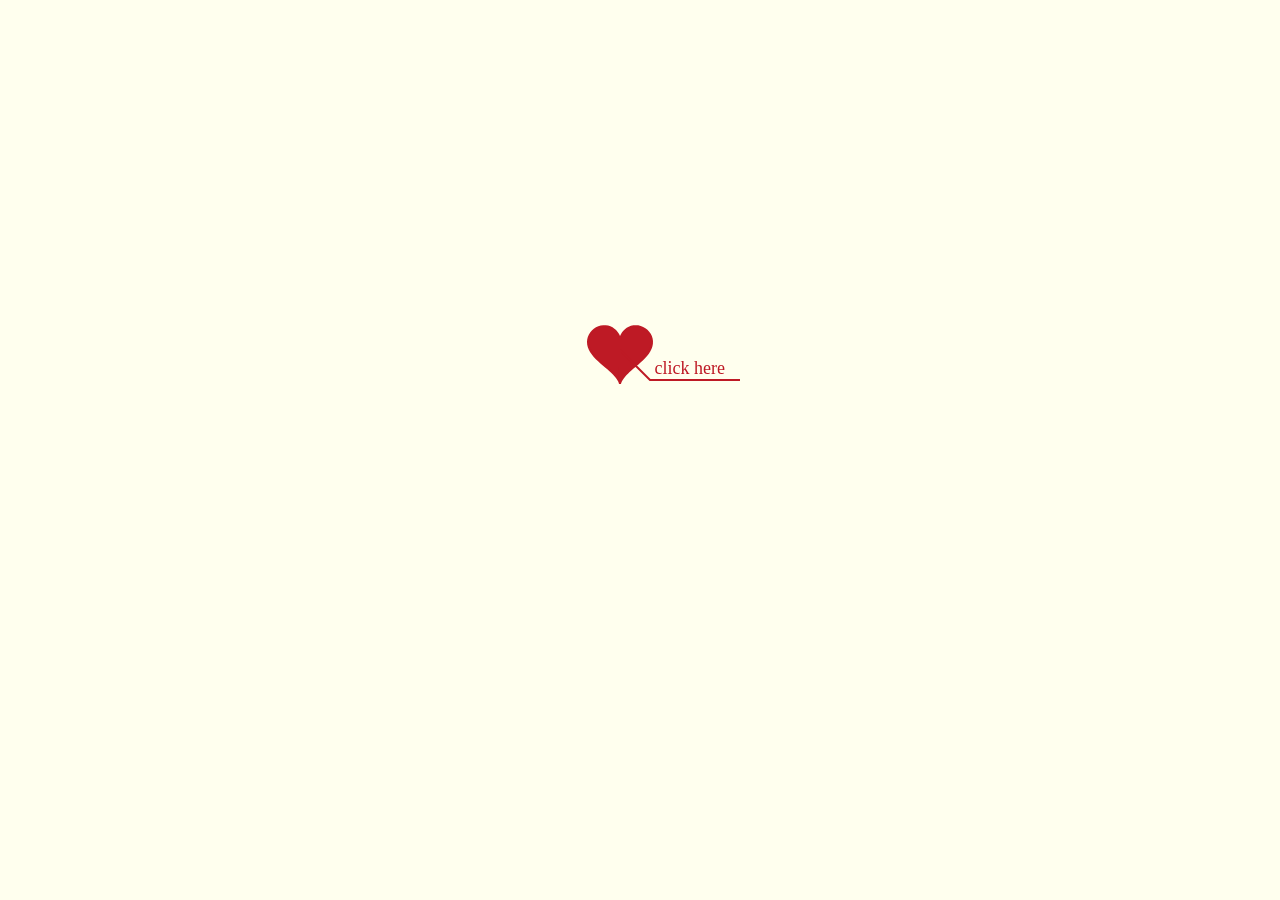
<file: index.html>
<!DOCTYPE html PUBLIC "-//W3C//DTD XHTML 1.0 Strict//EN" "http://www.w3.org/TR/xhtml1/DTD/xhtml1-strict.dtd">
<!-- saved from url=(0038)https://cosyer.github.io/jelly/love/1/ -->
<html xml:lang="en" xmlns="http://www.w3.org/1999/xhtml">
<head>
    <meta http-equiv="Content-Type" content="text/html; charset=UTF-8">
    <style type="text/css">
        .swal-icon--error {
        border-color: #f27474;
        -webkit-animation: animateErrorIcon .5s;
        animation: animateErrorIcon .5s
    }

    .swal-icon--error__x-mark {
        position: relative;
        display: block;
        -webkit-animation: animateXMark .5s;
        animation: animateXMark .5s
    }

    .swal-icon--error__line {
        position: absolute;
        height: 5px;
        width: 47px;
        background-color: #f27474;
        display: block;
        top: 37px;
        border-radius: 2px
    }

    .swal-icon--error__line--left {
        -webkit-transform: rotate(45deg);
        transform: rotate(45deg);
        left: 17px
    }

    .swal-icon--error__line--right {
        -webkit-transform: rotate(-45deg);
        transform: rotate(-45deg);
        right: 16px
    }

    @-webkit-keyframes animateErrorIcon {
        0% {
            -webkit-transform: rotateX(100deg);
            transform: rotateX(100deg);
            opacity: 0
        }
        to {
            -webkit-transform: rotateX(0deg);
            transform: rotateX(0deg);
            opacity: 1
        }
    }

    @keyframes animateErrorIcon {
        0% {
            -webkit-transform: rotateX(100deg);
            transform: rotateX(100deg);
            opacity: 0
        }
        to {
            -webkit-transform: rotateX(0deg);
            transform: rotateX(0deg);
            opacity: 1
        }
    }

    @-webkit-keyframes animateXMark {
        0% {
            -webkit-transform: scale(.4);
            transform: scale(.4);
            margin-top: 26px;
            opacity: 0
        }
        50% {
            -webkit-transform: scale(.4);
            transform: scale(.4);
            margin-top: 26px;
            opacity: 0
        }
        80% {
            -webkit-transform: scale(1.15);
            transform: scale(1.15);
            margin-top: -6px
        }
        to {
            -webkit-transform: scale(1);
            transform: scale(1);
            margin-top: 0;
            opacity: 1
        }
    }

    @keyframes animateXMark {
        0% {
            -webkit-transform: scale(.4);
            transform: scale(.4);
            margin-top: 26px;
            opacity: 0
        }
        50% {
            -webkit-transform: scale(.4);
            transform: scale(.4);
            margin-top: 26px;
            opacity: 0
        }
        80% {
            -webkit-transform: scale(1.15);
            transform: scale(1.15);
            margin-top: -6px
        }
        to {
            -webkit-transform: scale(1);
            transform: scale(1);
            margin-top: 0;
            opacity: 1
        }
    }

    .swal-icon--warning {
        border-color: #f8bb86;
        -webkit-animation: pulseWarning .75s infinite alternate;
        animation: pulseWarning .75s infinite alternate
    }

    .swal-icon--warning__body {
        width: 5px;
        height: 47px;
        top: 10px;
        border-radius: 2px;
        margin-left: -2px
    }

    .swal-icon--warning__body, .swal-icon--warning__dot {
        position: absolute;
        left: 50%;
        background-color: #f8bb86
    }

    .swal-icon--warning__dot {
        width: 7px;
        height: 7px;
        border-radius: 50%;
        margin-left: -4px;
        bottom: -11px
    }

    @-webkit-keyframes pulseWarning {
        0% {
            border-color: #f8d486
        }
        to {
            border-color: #f8bb86
        }
    }

    @keyframes pulseWarning {
        0% {
            border-color: #f8d486
        }
        to {
            border-color: #f8bb86
        }
    }

    .swal-icon--success {
        border-color: #a5dc86
    }

    .swal-icon--success:after, .swal-icon--success:before {
        content: "";
        border-radius: 50%;
        position: absolute;
        width: 60px;
        height: 120px;
        background: #fff;
        -webkit-transform: rotate(45deg);
        transform: rotate(45deg)
    }

    .swal-icon--success:before {
        border-radius: 120px 0 0 120px;
        top: -7px;
        left: -33px;
        -webkit-transform: rotate(-45deg);
        transform: rotate(-45deg);
        -webkit-transform-origin: 60px 60px;
        transform-origin: 60px 60px
    }

    .swal-icon--success:after {
        border-radius: 0 120px 120px 0;
        top: -11px;
        left: 30px;
        -webkit-transform: rotate(-45deg);
        transform: rotate(-45deg);
        -webkit-transform-origin: 0 60px;
        transform-origin: 0 60px;
        -webkit-animation: rotatePlaceholder 4.25s ease-in;
        animation: rotatePlaceholder 4.25s ease-in
    }

    .swal-icon--success__ring {
        width: 80px;
        height: 80px;
        border: 4px solid hsla(98, 55%, 69%, .2);
        border-radius: 50%;
        box-sizing: content-box;
        position: absolute;
        left: -4px;
        top: -4px;
        z-index: 2
    }

    .swal-icon--success__hide-corners {
        width: 5px;
        height: 90px;
        background-color: #fff;
        padding: 1px;
        position: absolute;
        left: 28px;
        top: 8px;
        z-index: 1;
        -webkit-transform: rotate(-45deg);
        transform: rotate(-45deg)
    }

    .swal-icon--success__line {
        height: 5px;
        background-color: #a5dc86;
        display: block;
        border-radius: 2px;
        position: absolute;
        z-index: 2
    }

    .swal-icon--success__line--tip {
        width: 25px;
        left: 14px;
        top: 46px;
        -webkit-transform: rotate(45deg);
        transform: rotate(45deg);
        -webkit-animation: animateSuccessTip .75s;
        animation: animateSuccessTip .75s
    }

    .swal-icon--success__line--long {
        width: 47px;
        right: 8px;
        top: 38px;
        -webkit-transform: rotate(-45deg);
        transform: rotate(-45deg);
        -webkit-animation: animateSuccessLong .75s;
        animation: animateSuccessLong .75s
    }

    @-webkit-keyframes rotatePlaceholder {
        0% {
            -webkit-transform: rotate(-45deg);
            transform: rotate(-45deg)
        }
        5% {
            -webkit-transform: rotate(-45deg);
            transform: rotate(-45deg)
        }
        12% {
            -webkit-transform: rotate(-405deg);
            transform: rotate(-405deg)
        }
        to {
            -webkit-transform: rotate(-405deg);
            transform: rotate(-405deg)
        }
    }

    @keyframes rotatePlaceholder {
        0% {
            -webkit-transform: rotate(-45deg);
            transform: rotate(-45deg)
        }
        5% {
            -webkit-transform: rotate(-45deg);
            transform: rotate(-45deg)
        }
        12% {
            -webkit-transform: rotate(-405deg);
            transform: rotate(-405deg)
        }
        to {
            -webkit-transform: rotate(-405deg);
            transform: rotate(-405deg)
        }
    }

    @-webkit-keyframes animateSuccessTip {
        0% {
            width: 0;
            left: 1px;
            top: 19px
        }
        54% {
            width: 0;
            left: 1px;
            top: 19px
        }
        70% {
            width: 50px;
            left: -8px;
            top: 37px
        }
        84% {
            width: 17px;
            left: 21px;
            top: 48px
        }
        to {
            width: 25px;
            left: 14px;
            top: 45px
        }
    }

    @keyframes animateSuccessTip {
        0% {
            width: 0;
            left: 1px;
            top: 19px
        }
        54% {
            width: 0;
            left: 1px;
            top: 19px
        }
        70% {
            width: 50px;
            left: -8px;
            top: 37px
        }
        84% {
            width: 17px;
            left: 21px;
            top: 48px
        }
        to {
            width: 25px;
            left: 14px;
            top: 45px
        }
    }

    @-webkit-keyframes animateSuccessLong {
        0% {
            width: 0;
            right: 46px;
            top: 54px
        }
        65% {
            width: 0;
            right: 46px;
            top: 54px
        }
        84% {
            width: 55px;
            right: 0;
            top: 35px
        }
        to {
            width: 47px;
            right: 8px;
            top: 38px
        }
    }

    @keyframes animateSuccessLong {
        0% {
            width: 0;
            right: 46px;
            top: 54px
        }
        65% {
            width: 0;
            right: 46px;
            top: 54px
        }
        84% {
            width: 55px;
            right: 0;
            top: 35px
        }
        to {
            width: 47px;
            right: 8px;
            top: 38px
        }
    }

    .swal-icon--info {
        border-color: #c9dae1
    }

    .swal-icon--info:before {
        width: 5px;
        height: 29px;
        bottom: 17px;
        border-radius: 2px;
        margin-left: -2px
    }

    .swal-icon--info:after, .swal-icon--info:before {
        content: "";
        position: absolute;
        left: 50%;
        background-color: #c9dae1
    }

    .swal-icon--info:after {
        width: 7px;
        height: 7px;
        border-radius: 50%;
        margin-left: -3px;
        top: 19px
    }

    .swal-icon {
        width: 80px;
        height: 80px;
        border-width: 4px;
        border-style: solid;
        border-radius: 50%;
        padding: 0;
        position: relative;
        box-sizing: content-box;
        margin: 20px auto
    }

    .swal-icon:first-child {
        margin-top: 32px
    }

    .swal-icon--custom {
        width: auto;
        height: auto;
        max-width: 100%;
        border: none;
        border-radius: 0
    }

    .swal-icon img {
        max-width: 100%;
        max-height: 100%
    }

    .swal-title {
        color: rgba(0, 0, 0, .65);
        font-weight: 600;
        text-transform: none;
        position: relative;
        display: block;
        padding: 13px 16px;
        font-size: 27px;
        line-height: normal;
        text-align: center;
        margin-bottom: 0
    }

    .swal-title:first-child {
        margin-top: 26px
    }

    .swal-title:not(:first-child) {
        padding-bottom: 0
    }

    .swal-title:not(:last-child) {
        margin-bottom: 13px
    }

    .swal-text {
        font-size: 16px;
        position: relative;
        float: none;
        line-height: normal;
        vertical-align: top;
        text-align: left;
        display: inline-block;
        margin: 0;
        padding: 0 10px;
        font-weight: 400;
        color: rgba(0, 0, 0, .64);
        max-width: calc(100% - 20px);
        overflow-wrap: break-word;
        box-sizing: border-box
    }

    .swal-text:first-child {
        margin-top: 45px
    }

    .swal-text:last-child {
        margin-bottom: 45px
    }

    .swal-footer {
        text-align: right;
        padding-top: 13px;
        margin-top: 13px;
        padding: 13px 16px;
        border-radius: inherit;
        border-top-left-radius: 0;
        border-top-right-radius: 0
    }

    .swal-button-container {
        margin: 5px;
        display: inline-block;
        position: relative
    }

    .swal-button {
        background-color: #7cd1f9;
        color: #fff;
        border: none;
        box-shadow: none;
        border-radius: 5px;
        font-weight: 600;
        font-size: 14px;
        padding: 10px 24px;
        margin: 0;
        cursor: pointer
    }

    .swal-button:not([disabled]):hover {
        background-color: #78cbf2
    }

    .swal-button:active {
        background-color: #70bce0
    }

    .swal-button:focus {
        outline: none;
        box-shadow: 0 0 0 1px #fff, 0 0 0 3px rgba(43, 114, 165, .29)
    }

    .swal-button[disabled] {
        opacity: .5;
        cursor: default
    }

    .swal-button::-moz-focus-inner {
        border: 0
    }

    .swal-button--cancel {
        color: #555;
        background-color: #efefef
    }

    .swal-button--cancel:not([disabled]):hover {
        background-color: #e8e8e8
    }

    .swal-button--cancel:active {
        background-color: #d7d7d7
    }

    .swal-button--cancel:focus {
        box-shadow: 0 0 0 1px #fff, 0 0 0 3px rgba(116, 136, 150, .29)
    }

    .swal-button--danger {
        background-color: #e64942
    }

    .swal-button--danger:not([disabled]):hover {
        background-color: #df4740
    }

    .swal-button--danger:active {
        background-color: #cf423b
    }

    .swal-button--danger:focus {
        box-shadow: 0 0 0 1px #fff, 0 0 0 3px rgba(165, 43, 43, .29)
    }

    .swal-content {
        padding: 0 20px;
        margin-top: 20px;
        font-size: medium
    }

    .swal-content:last-child {
        margin-bottom: 20px
    }

    .swal-content__input, .swal-content__textarea {
        -webkit-appearance: none;
        background-color: #fff;
        border: none;
        font-size: 14px;
        display: block;
        box-sizing: border-box;
        width: 100%;
        border: 1px solid rgba(0, 0, 0, .14);
        padding: 10px 13px;
        border-radius: 2px;
        transition: border-color .2s
    }

    .swal-content__input:focus, .swal-content__textarea:focus {
        outline: none;
        border-color: #6db8ff
    }

    .swal-content__textarea {
        resize: vertical
    }

    .swal-button--loading {
        color: transparent
    }

    .swal-button--loading ~ .swal-button__loader {
        opacity: 1
    }

    .swal-button__loader {
        position: absolute;
        height: auto;
        width: 43px;
        z-index: 2;
        left: 50%;
        top: 50%;
        -webkit-transform: translateX(-50%) translateY(-50%);
        transform: translateX(-50%) translateY(-50%);
        text-align: center;
        pointer-events: none;
        opacity: 0
    }

    .swal-button__loader div {
        display: inline-block;
        float: none;
        vertical-align: baseline;
        width: 9px;
        height: 9px;
        padding: 0;
        border: none;
        margin: 2px;
        opacity: .4;
        border-radius: 7px;
        background-color: hsla(0, 0%, 100%, .9);
        transition: background .2s;
        -webkit-animation: swal-loading-anim 1s infinite;
        animation: swal-loading-anim 1s infinite
    }

    .swal-button__loader div:nth-child(3n+2) {
        -webkit-animation-delay: .15s;
        animation-delay: .15s
    }

    .swal-button__loader div:nth-child(3n+3) {
        -webkit-animation-delay: .3s;
        animation-delay: .3s
    }

    @-webkit-keyframes swal-loading-anim {
        0% {
            opacity: .4
        }
        20% {
            opacity: .4
        }
        50% {
            opacity: 1
        }
        to {
            opacity: .4
        }
    }

    @keyframes swal-loading-anim {
        0% {
            opacity: .4
        }
        20% {
            opacity: .4
        }
        50% {
            opacity: 1
        }
        to {
            opacity: .4
        }
    }

    .swal-overlay {
        position: fixed;
        top: 0;
        bottom: 0;
        left: 0;
        right: 0;
        text-align: center;
        font-size: 0;
        overflow-y: auto;
        background-color: rgba(0, 0, 0, .4);
        z-index: 10000;
        pointer-events: none;
        opacity: 0;
        transition: opacity .3s
    }

    .swal-overlay:before {
        content: " ";
        display: inline-block;
        vertical-align: middle;
        height: 100%
    }

    .swal-overlay--show-modal {
        opacity: 1;
        pointer-events: auto
    }

    .swal-overlay--show-modal .swal-modal {
        opacity: 1;
        pointer-events: auto;
        box-sizing: border-box;
        -webkit-animation: showSweetAlert .3s;
        animation: showSweetAlert .3s;
        will-change: transform
    }

    .swal-modal {
        width: 478px;
        opacity: 0;
        pointer-events: none;
        background-color: #fff;
        text-align: center;
        border-radius: 5px;
        position: static;
        margin: 20px auto;
        display: inline-block;
        vertical-align: middle;
        -webkit-transform: scale(1);
        transform: scale(1);
        -webkit-transform-origin: 50% 50%;
        transform-origin: 50% 50%;
        z-index: 10001;
        transition: opacity .2s, -webkit-transform .3s;
        transition: transform .3s, opacity .2s;
        transition: transform .3s, opacity .2s, -webkit-transform .3s
    }

    @media (max-width: 500px) {
        .swal-modal {
            width: calc(100% - 20px)
        }
    }

    @-webkit-keyframes showSweetAlert {
        0% {
            -webkit-transform: scale(1);
            transform: scale(1)
        }
        1% {
            -webkit-transform: scale(.5);
            transform: scale(.5)
        }
        45% {
            -webkit-transform: scale(1.05);
            transform: scale(1.05)
        }
        80% {
            -webkit-transform: scale(.95);
            transform: scale(.95)
        }
        to {
            -webkit-transform: scale(1);
            transform: scale(1)
        }
    }

    @keyframes showSweetAlert {
        0% {
            -webkit-transform: scale(1);
            transform: scale(1)
        }
        1% {
            -webkit-transform: scale(.5);
            transform: scale(.5)
        }
        45% {
            -webkit-transform: scale(1.05);
            transform: scale(1.05)
        }
        80% {
            -webkit-transform: scale(.95);
            transform: scale(.95)
        }
        to {
            -webkit-transform: scale(1);
            transform: scale(1)
        }
    }</style>
    <title>Love</title>

    <link type="text/css" rel="stylesheet" href="./Love_files/default.css">
    <script type="text/javascript" src="./Love_files/jquery.min.js"></script>
    <script type="text/javascript" src="./Love_files/jscex.min.js"></script>
    <script type="text/javascript" src="./Love_files/jscex-parser.js"></script>
    <script type="text/javascript" src="./Love_files/jscex-jit.js"></script>
    <script type="text/javascript" src="./Love_files/jscex-builderbase.min.js"></script>
    <script type="text/javascript" src="./Love_files/jscex-async.min.js"></script>
    <script type="text/javascript" src="./Love_files/jscex-async-powerpack.min.js"></script>
    <script type="text/javascript" src="./Love_files/functions.js" charset="utf-8"></script>
    <script type="text/javascript" src="./Love_files/love.js" charset="utf-8"></script>

</head>
<body>
<div id="main">
    <div id="error">亲，您使用的浏览器无法支持即将显示的内容，请换成谷歌(<a
            href="http://www.google.cn/chrome/intl/zh-CN/landing_chrome.html?hl=zh-CN&amp;brand=CHMI">Chrome</a>)或者火狐(<a
            href="http://firefox.com.cn/download/">Firefox</a>)浏览器哟~
    </div>
    <div id="wrap">
        <div id="text">
            <div id="code" style="display: block; display: none">
                <span class="say">我亲爱的宝贝，我爱你！</span><br>
                <span class="say">我会守护你生命里的精彩，并陪伴你一路精彩下去。</span><br>
                <span class="say">你的幸福快乐，是我今后的追求。</span><br>
                <span class="say">我会每一天不厌倦的和你说早安，</span><br>
                <span class="say">我会每一晚与你道声晚安再入梦乡，</span><br>
                <span class="say">我会带你去所有你想去的地方，</span><br>
                <span class="say">陪你闹看你笑</span><br>
                <span class="say">历经你生命的所有点点滴滴。</span><br>
                <span class="say">我期待与你慢慢变老</span><br>
                <span class="say">等我们老到哪儿也去不了，</span><br>
                <span class="say">还能满载着一生的幸福快乐 ！</span><br>
                <br>
                <span class="say">我会为我们的未来撑起一片天空，</span><br>
                <span class="say">为我们的将来担负起一生的责任，</span><br>
                <span class="say">愿意为你去做每一件能让你开心快乐的事。</span><br>
                <span class="say">所有我们经历的点点滴滴，</span><br>
                <span class="say">都是我们一辈子最美的回忆。</span><br>
                <span class="say">我愿意爱你直到老去，</span><br>
                <span class="say">不离不弃！</span><br>
                <br>
                <span class="say"><span class="space"></span> -- Yours, heibai.</span>
                _
            </div>
        </div>
        <div id="clock-box" style="display: block; display: none">
            <a href="https://space.bilibili.com/280088758" target="_blank" style="color: #e74c3c">@heibai</a> 与 <a
                href="#" target="_blank" style="color: #e74c3c">@yueyue</a> 在一起的
            <div id="clock">第 <span class="digit"></span> 天 <span class="digit"></span> 小时 <span
                    class="digit"></span> 分钟 <span class="digit"></span> 秒
            </div>
        </div>
        <canvas onclick="a()" id="canvas" width="1100" height="680" class="" style="background: none;"></canvas>
    </div>
    <audio id="audio" src="static/iandyou.mp3" ></audio>
</div>

<script>
    var oAudio=$('#audio').get(0);

    var onoff=true;

    oAudio.src=this.data.audio;//音乐加载完毕

    oAudio.on(canplaythrough,function(){

        oAudio.play();

    })//首先监测音乐是否加载完毕，若加载完则在function()中进行后续操作，播放音乐及暂停

    function a() {
        if(onoff){

            onoff=false;

            oAudio.play();

        }
    }


</script>

<script>
    (function () {
        var canvas = $('#canvas');

        if (!canvas[0].getContext) {
            $("#error").show();
            return false;
        }

        var width = canvas.width();
        var height = canvas.height();

        canvas.attr("width", width);
        canvas.attr("height", height);

        var opts = {
            seed: {
                x: width / 2 - 20,
                color: "rgb(190, 26, 37)",
                scale: 2
            },
            branch: [
                [535, 680, 570, 250, 500, 200, 30, 100, [
                    [540, 500, 455, 417, 340, 400, 13, 100, [
                        [450, 435, 434, 430, 394, 395, 2, 40]
                    ]],
                    [550, 445, 600, 356, 680, 345, 12, 100, [
                        [578, 400, 648, 409, 661, 426, 3, 80]
                    ]],
                    [539, 281, 537, 248, 534, 217, 3, 40],
                    [546, 397, 413, 247, 328, 244, 9, 80, [
                        [427, 286, 383, 253, 371, 205, 2, 40],
                        [498, 345, 435, 315, 395, 330, 4, 60]
                    ]],
                    [546, 357, 608, 252, 678, 221, 6, 100, [
                        [590, 293, 646, 277, 648, 271, 2, 80]
                    ]]
                ]]
            ],
            bloom: {
                num: 700,
                width: 1080,
                height: 650,
            },
            footer: {
                width: 1200,
                height: 5,
                speed: 10,
            }
        }

        var tree = new Tree(canvas[0], width, height, opts);
        var seed = tree.seed;
        var foot = tree.footer;
        var hold = 1;

        canvas.click(function (e) {
            var offset = canvas.offset(), x, y;
            x = e.pageX - offset.left;
            y = e.pageY - offset.top;
            if (seed.hover(x, y)) {
                hold = 0;
                canvas.unbind("click");
                canvas.unbind("mousemove");
                canvas.removeClass('hand');
            }
        }).mousemove(function (e) {
            var offset = canvas.offset(), x, y;
            x = e.pageX - offset.left;
            y = e.pageY - offset.top;
            canvas.toggleClass('hand', seed.hover(x, y));
        });

        var seedAnimate = eval(Jscex.compile("async", function () {
            seed.draw();
            while (hold) {
                $await(Jscex.Async.sleep(10));
            }
            while (seed.canScale()) {
                seed.scale(0.95);
                $await(Jscex.Async.sleep(10));
            }
            while (seed.canMove()) {
                seed.move(0, 2);
                foot.draw();
                $await(Jscex.Async.sleep(10));
            }
        }));

        var growAnimate = eval(Jscex.compile("async", function () {
            do {
                tree.grow();
                $await(Jscex.Async.sleep(10));
            } while (tree.canGrow());
        }));

        var flowAnimate = eval(Jscex.compile("async", function () {
            do {
                tree.flower(2);
                $await(Jscex.Async.sleep(10));
            } while (tree.canFlower());
        }));

        var moveAnimate = eval(Jscex.compile("async", function () {
            tree.snapshot("p1", 240, 0, 610, 680);
            while (tree.move("p1", 500, 0)) {
                foot.draw();
                $await(Jscex.Async.sleep(10));
            }
            foot.draw();
            tree.snapshot("p2", 500, 0, 610, 680);

            // 会有闪烁不得意这样做, (＞﹏＜)
            canvas.parent().css("background", "url(" + tree.toDataURL('image/png') + ")");
            canvas.css("background", "#ffe");
            $await(Jscex.Async.sleep(300));
            canvas.css("background", "none");
        }));

        var jumpAnimate = eval(Jscex.compile("async", function () {
            var ctx = tree.ctx;
            while (true) {
                tree.ctx.clearRect(0, 0, width, height);
                tree.jump();
                foot.draw();
                $await(Jscex.Async.sleep(25));
            }
        }));

        var textAnimate = eval(Jscex.compile("async", function () {
            var together = new Date();
            together.setFullYear(2022, 3, 21);
            together.setHours(8);
            together.setMinutes(30);
            together.setSeconds(0);
            together.setMilliseconds(0);

            $("#code").show().typewriter();
            $("#clock-box").fadeIn(500);
            while (true) {
                timeElapse(together);
                $await(Jscex.Async.sleep(1000));
            }
        }));

        var runAsync = eval(Jscex.compile("async", function () {
            $await(seedAnimate());
            $await(growAnimate());
            $await(flowAnimate());
            $await(moveAnimate());

            textAnimate().start();

            $await(jumpAnimate());
        }));

        runAsync().start();
    })();
</script>


</body>
</html>
</file>
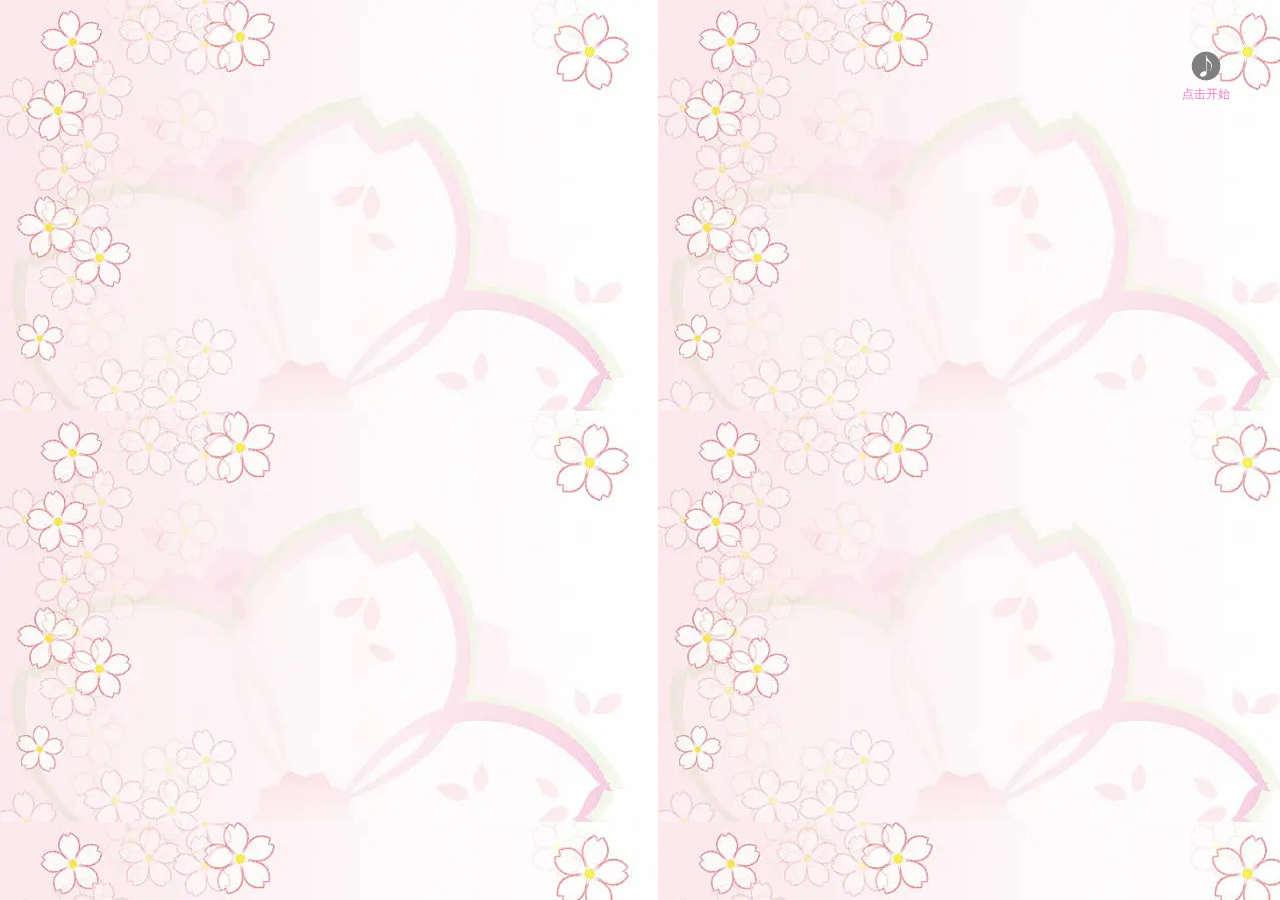
<file: BB/birthday/index.html>
<!DOCTYPE HTML>
<html>

<head>
    <meta charset="UTF-8">
    <title>生日快乐哦！</title>
    <link rel="icon" href="./images/favicon.ico" type="image/x-icon">
    <link href="./css/style.css" type="text/css" rel="stylesheet">
    <script src="./js/jquery.js"></script>
    <script src="./js/garden.js"></script>
    <script src="./js/functions.js"></script>
</head>

<body>
    <audio id="audio" src="./mp3/bg2.mp3" autoplay loop></audio>

    <div id="mainDiv">
        <div id="content">
            <div id="code" style="font-size: 25px;display: none">

                <span class="comments">我亲爱的雯雯宝贝</span><br />
                <span class="comments">生日快乐呀（｡ò ∀ ó｡）！</span><br />
                <span class="comments">今天是我第一次庆祝你生日</span><br />
                <span class="comments">虽然没法陪在你身边</span><br />
                <span class="comments">也没给你实质性的礼物</span><br />
                <span class="comments">但我会为你送上一份真挚的祝福！</span><br /><br />
                <span class="comments">为你画一个生日蛋糕，祝你生日快乐！</span><br />
                <span class="comments">第一层，体贴和关怀！</span><br />
                <span class="comments">第二层，浪漫和温馨！</span><br />
                <span class="comments">中间夹层，甜蜜！！！</span><br />
                <br><br>
                <span class="comments">愿祝福萦绕着你，在你缤纷的人生之旅，在你永远与春天接壤的梦幻里。</span><br /><br />
                <span class="comments"><a class="bb" target="_blank" href="./images/20230123204822.jpg">——爱你的猪猪宝贝</a></span>
            
            </div>
            <div id="loveHeart">
                <canvas id="garden"></canvas>
                <div id="words">
                    <div id="messages">
                        <img src="./images/zsr.png">
                    </div>
                    <div id="loveu">
                        <img src="./images/sr.png">
                    </div>
                </div>
            </div>
        </div>
        <div id="copyright">
            <center>
                <link rel="stylesheet" href="./css/cuplayer.css">
                <div style="position:absolute; top:50px; right:50px;">

                    <div class="c-white fs-12 icon-play rotate" id="btn-play"></div>
                    <div>点击开始</div>
                </div>

            </center>
        </div>
    </div>
    <script type="text/javascript">
        var offsetX = $("#loveHeart").width() / 2;
        var offsetY = $("#loveHeart").height() / 2 - 55;
        var together = new Date();
        var aud = false;
        together.setHours(8);
        together.setMinutes(0);
        together.setSeconds(0);
        together.setMilliseconds(0);


        $("#btn-play").click(function () {
            $("#code").css("display", "block")
            console.log("========");
            var oAudio = $('#audio').get(0);
            if (aud) {
                oAudio.pause();
            } else {
                oAudio.play()
            }

            if (!document.createElement('canvas').getContext) {
                var msg = document.createElement("div");
                msg.id = "errorMsg";
                msg.innerHTML = "您的浏览器已经过时!请使用非IE浏览器进行预览";
                document.body.appendChild(msg);
                $("#code").css("display", "none")
                $("#copyright").css("position", "absolute");
                $("#copyright").css("bottom", "10px");
                document.execCommand("stop");
            } else {

                setTimeout(function () {
                    startHeartAnimation();
                }, 45000);

                timeElapse(together);
                setInterval(function () {
                    timeElapse(together);
                }, 500);

                adjustCodePosition();
                $("#code").typewriter();
            }

        });


    </script>
    </div>
</body>

</html>
</file>
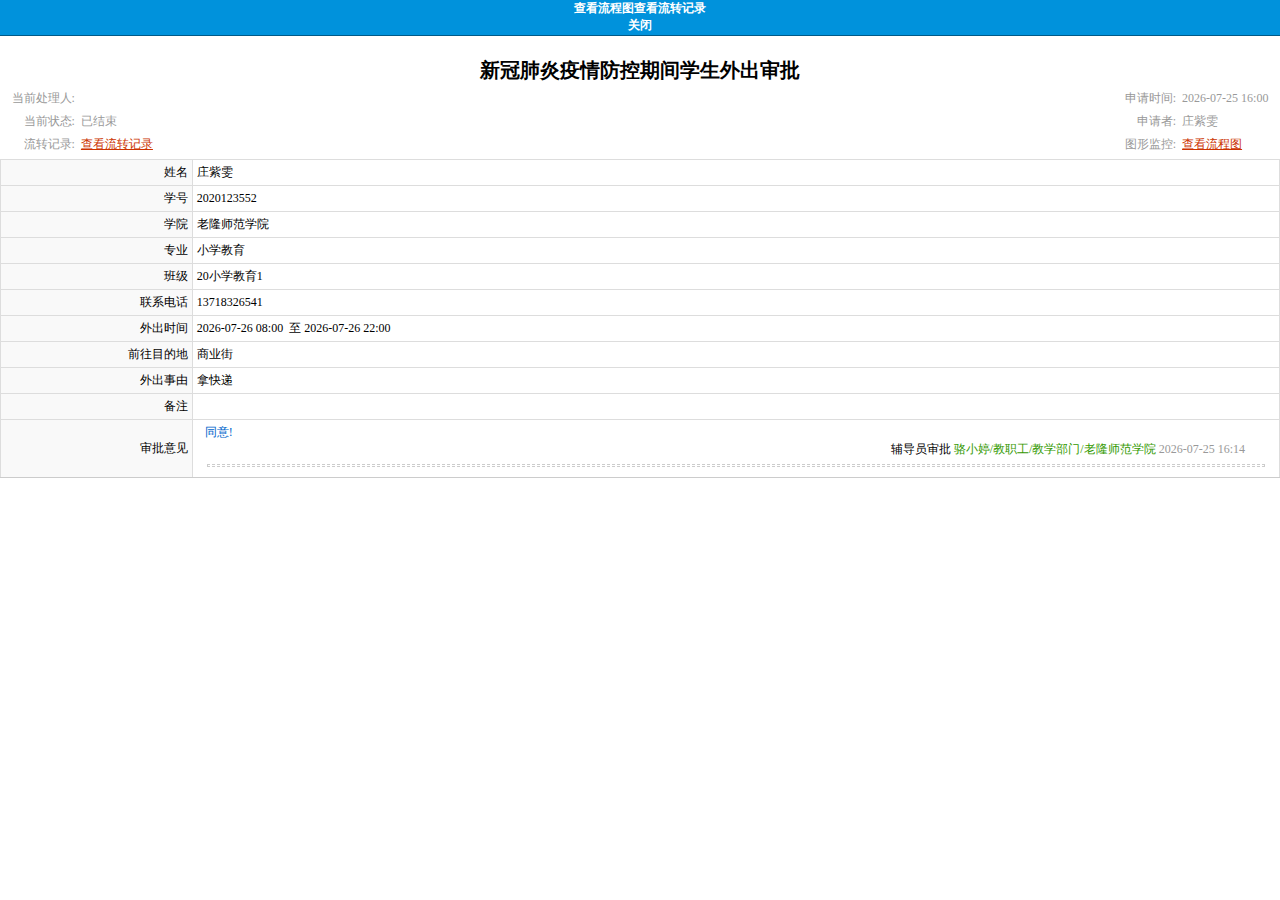
<file: index2.html>
<!DOCTYPE html>
<html>
<head>
    <title>新冠肺炎疫情防控期间学生外出审批_庄紫雯_20220827</title>
    <meta http-equiv="Content-Type" content="text/html; charset=utf-8">
    <meta name="viewport" content="width=device-width, initial-scale=1.0">
    <link rel="stylesheet" type="text/css" href="./jiatiao/easyui.css">
    <link rel="stylesheet" type="text/css" href="./jiatiao/icon.css">
    <link rel="stylesheet" type="text/css" href="./jiatiao/engine_openform_mobile.css">
    <script type="text/javascript" src="./jiatiao/zh_CN.js"></script>
    <script type="text/javascript" src="./jiatiao/jquery.min.js"></script>
    <script type="text/javascript" src="./jiatiao/jquery.easyui.min.js"></script>
    <script type="text/javascript" src="./jiatiao/sharefunction.js"></script>
    <script type="text/javascript" src="./jiatiao/engine_openform.js?banben='20190626'"></script>
    <script type="text/javascript" src="./jiatiao/uivalidate.js?banben='20190626'"></script>
    <script type="text/javascript" src="./jiatiao/viewgrid.js"></script>
    <script type="text/javascript" src="./jiatiao/mobile.js?banben='20190626'"></script>
    <script type="text/javascript" src="./jiatiao/easyui-lang-zh_CN.js"></script>
    <script type="text/javascript" src="./jiatiao/dynamicTable2.js"></script>
    <script>
        function formonload() {

        }

        function formonsubmit() {
            //return false to exit submit
        }

        function SaveDocumentCallBack(btnAction, rs) {
            //保存成功后的回调函数
            alert(rs.msg);
            try {
                opener.$('#dg').datagrid('reload');
            } catch (e) {
            }
            window.close();
        }
    </script>
</head>
<body style="margin:30px 0px 0px 0px;">
<form action='' method='post' name='linkeyform' id='linkeyform'>
    <!--
    <div class="topbar" >
      <table width="100%" border=0 cellpadding=4 ><tr>
      <td><a href="" onclick="window.history.back();return false;" class="btn" >关闭</a></td>
      <td id="TitleInfo"></td>
      <td align=right ><a href="" onclick="location.reload();return false;" class="btn">刷新</a></td>
      </tr>
      </table>
    </div>
    -->
    <table width=100% border=0 cellpadding=2 cellspacing=6 class="ApprovalToptable" id="TopFormTable">
        <tr>
            <td colSpan=4 align="center" style="padding-top:5px;font-size:20px;font-family:'微软雅黑','宋体';color:#000"><b>新冠肺炎疫情防控期间学生外出审批</b>
            </td>
        </tr>
        <tr>
            <td nowrap width=5% align=right>当前处理人:</td>
            <td width=40%></td>
            <td align=right width=40% nowrap>申请时间:</td>
            <td width=5% nowrap><span id="time"></span></td>
        </tr>
        <tr>
            <td align=right>当前状态:</td>
            <td>已结束</td>
            <td align=right>申请者:</td>
            <td>庄紫雯</td>
        </tr>
        <tr>
            <td align=right>流转记录:</td>
            <td><a href=''
                   onclick="ShowRemark('bf40a92a0d97b049b70b1720bbfc4709f673','dfbc41bc0745d046200bd580609998fe4462');return false;">查看流转记录</a>
            </td>
            <td align=right>图形监控:</td>
            <td><a href=''
                   onclick="ShowWorkflow('bf40a92a0d97b049b70b1720bbfc4709f673','dfbc41bc0745d046200bd580609998fe4462');return false;">查看流程图</a>
            </td>
        </tr>
    </table>
    <table class="linkeytable" data-sort="sortDisabled">
        <tbody>
        <tr class="firstRow">
            <td width="347" valign="middle" style="-ms-word-break: break-all;">姓名</td>
            <td width="347" valign="middle" style="-ms-word-break: break-all;"><span id="subject" style="display:none">新冠肺炎疫情防控期间学生外出审批_{$sc_aa.name}_20220507</span><span
                    id="XM">庄紫雯</span></td>
        </tr>
        <tr>
            <td width="347" valign="middle" style="-ms-word-break: break-all;">学号</td>
            <td width="347" valign="middle" style="-ms-word-break: break-all;"><span id="XH">2020123552</span></td>
        </tr>
        <tr></tr>
        </td>
        <tr>
            <td width="347" valign="middle" style="-ms-word-break: break-all;">学院</td>
            <td width="347" valign="middle" style="-ms-word-break: break-all;"><span id="XY">老隆师范学院</span></td>
        </tr>
        <tr>
            <td width="347" valign="middle" style="-ms-word-break: break-all;">专业</td>
            <td width="347" valign="middle" style="-ms-word-break: break-all;"><span id="ZY">小学教育</span></td>
        </tr>
        <tr></tr>
        </td>
        <tr>
            <td width="347" valign="middle" style="-ms-word-break: break-all;">班级</td>
            <td width="347" valign="middle" style="-ms-word-break: break-all;"><span id="BJ">20小学教育1</span></td>
        </tr>
        <tr>
            <td width="347" valign="middle" style="-ms-word-break: break-all;">联系电话</td>
            <td width="347" valign="middle" style="-ms-word-break: break-all;"><span id="LXDH">13718326541</span></td>
        </tr>
        <tr></tr>
        </td>
        <tr>
            <td width="347" valign="middle" style="-ms-word-break: break-all;">外出时间</td>
            <td valign="middle" style="-ms-word-break: break-all;" rowspan="1" colspan="1"><span id="KSSJ"></span>&nbsp;
                至&nbsp;<span id="JSSJ"></span></td>
        </tr>
        <tr></tr>
        </td>
        <tr>
            <td width="347" valign="middle" style="-ms-word-break: break-all;">前往目的地</td>
            <td valign="middle" rowspan="1" colspan="1"><span id="MDD">商业街</span></td>
        </tr>
        <tr></tr>
        </td>
        <tr>
            <td width="347" valign="middle" style="-ms-word-break: break-all;">外出事由</td>
            <td valign="middle" rowspan="1" colspan="1"><span id="WCSY">拿快递</span></td>
        </tr>
        <tr></tr>
        </td>
        <tr>
            <td width="347" valign="middle" style="-ms-word-break: break-all;">备注</td>
            <td valign="middle" rowspan="1" colspan="1"><span id="BZ"></span></td>
        </tr>
        <tr></tr>
        </td>
        <tr>
            <td width="347" valign="middle" style="-ms-word-break: break-all;">审批意见</td>
            <td valign="middle" style="-ms-word-break: break-all;" rowspan="1" colspan="1">
                <span class="ue_t" id="remark1" name="remark1" type="remark" remarktype="ALL">
                    <div style="padding-left:8px;color:#0066cc">同意! </div>
                    <div align=right style="padding-right:30px;">辅导员审批  <font color="#339900">骆小婷/教职工/教学部门/老隆师范学院</font>
                     <font color="#999999"><span id="time2"></span></font></div>
                    <hr style="border: 1px dashed #cccccc; width: 98%; height: 1px;" align=left/>
                </span>
            </td>
        </tr>
        <tr></tr>
        </td></tbody>
    </table>
    <p>&nbsp;</p></div><!-- FormBody End-->


    <!-- Workflow Field Begin-->
    <div style='display:none'>
        <div id='win'></div>
        <input name='WF_DocUnid' id='WF_DocUnid' value='dfbc41bc0745d046200bd580609998fe4462'>
        <input name='WF_Processid' id='WF_Processid' value='bf40a92a0d97b049b70b1720bbfc4709f673'>
        <input id='WF_ProcessNumber' value=''>
        <input id='WF_UserName' value='2020120220'>
        <input id='WF_ProcessName' value='新冠肺炎疫情防控期间学生外出审批'>
        <input id='WF_CurrentNodeid' value=''><!-- 当前用户所处节点id,空表示无权-->
        <input id='WF_CurrentNodeName' value=''>
        <input name='WF_NextNodeid' id='WF_NextNodeid' value=''><!--要提交的目的节点-->
        <input name='WF_NextUserList' id='WF_NextUserList' value=''><!--要提交的目的用户-->
        <input name='WF_Appid' id='WF_Appid' value='S029'>
        <input id='WF_NewDocFlag' name='WF_NewDocFlag' value='false'><!-- true表示新文档-->
        <input id='WF_IsFirstNodeFlag' value='false'><!-- true表示是首环节-->
        <input id='WF_NodeProperty' value=''><!-- 在环节中标识的自定义节点参数-->
        <input id='WF_DocStatus' value='ARC' disabled>
        <input name='WF_Remark' id='WF_Remark' value=''>
    </div><!-- Workflow Field End-->
    <br><br></form>
</body>
</html>
<script>
    var show= function(){
        var date = new Date();
        var year = date.getFullYear();
        var month = date.getMonth()+1;
        month= month<10?"0"+month:month;
        var day = date.getDate();//获取日期
        day= day<10?"0"+day:day;
        day=day-1;
        var hour = date.getHours();
        hour= hour<10?"0"+hour:hour;
        var minute = date.getMinutes();
        minute= minute<10?"0"+minute:minute;

        result=year+"-"+month+"-"+day+" "+"16"+":"+"00";
        document.getElementById("time").innerHTML=result;
    }
    var show2= function(){
        var date = new Date();
        var year = date.getFullYear();
        var month = date.getMonth()+1;
        month= month<10?"0"+month:month;
        var day = date.getDate();//获取日期
        day= day<10?"0"+day:day;
        var hour = date.getHours();
        hour= hour<10?"0"+hour:hour;
        var minute = date.getMinutes();
        minute= minute<10?"0"+minute:minute;

        result=year+"-"+month+"-"+day+" "+"08"+":"+"00";
        document.getElementById("KSSJ").innerHTML=result;
    }
    var show3= function(){
        var date = new Date();
        var year = date.getFullYear();
        var month = date.getMonth()+1;
        month= month<10?"0"+month:month;
        var day = date.getDate();//获取日期
        day= day<10?"0"+day:day;
        var hour = date.getHours();
        hour= hour<10?"0"+hour:hour;
        var minute = date.getMinutes();
        minute= minute<10?"0"+minute:minute;

        result=year+"-"+month+"-"+day+" "+"22"+":"+"00";
        document.getElementById("JSSJ").innerHTML=result;
    }
    var show4= function(){
        var date = new Date();
        var year = date.getFullYear();
        var month = date.getMonth()+1;
        month= month<10?"0"+month:month;
        var day = date.getDate();//获取日期
        day= day<10?"0"+day:day;
        day=day-1;
        var hour = date.getHours();
        hour= hour<10?"0"+hour:hour;
        var minute = date.getMinutes();
        minute= minute<10?"0"+minute:minute;

        result=year+"-"+month+"-"+day+" "+"16"+":"+"14";
        document.getElementById("time2").innerHTML=result;
    }
    show();
    show2();
    show3();
    show4();
</script>
</file>
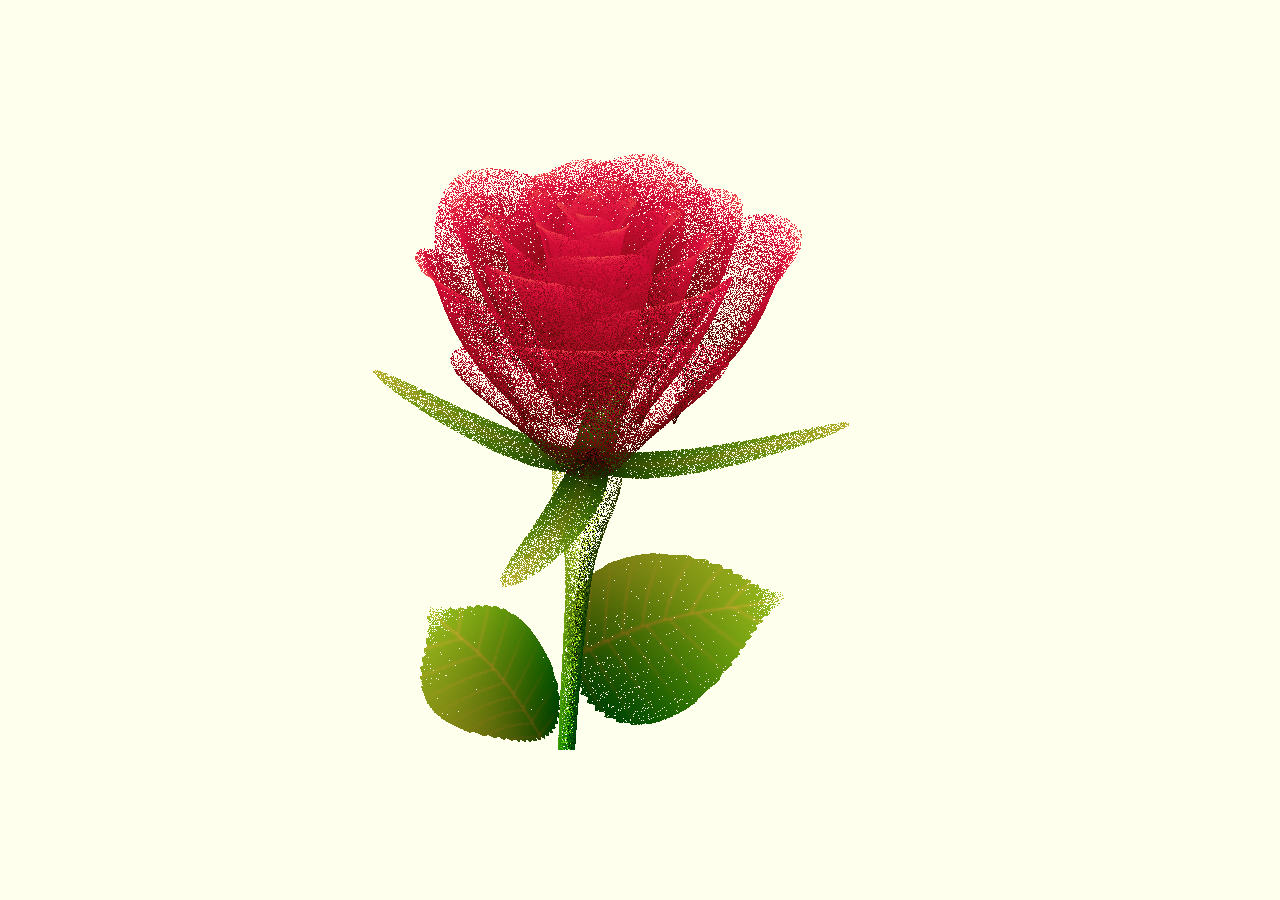
<file: qixi.html>
<html>
<head>
    <title>七夕快乐！</title>
    <meta http-equiv="Content-Type" content="textml; charset=UTF-8">
    <script type="text/javascript" src="./Love_files/jquery.min.js"></script>
    <link rel="stylesheet" href="./Love_files/normalize.min.css">
    <link rel="stylesheet" href="./Love_files/style.css">

    <style type="text/css">
        .disp1{
            display: none;
        }
        .disp2{
            display: none;
        }
        .disp3{
            display: none;
        }
        .disp10{
            display: none;
        }
    </style>

</head>
<body style="background: #ffe">
<div>

    <div style="position:relative; width: 100%;height: 100%;">

        <div class="div1" style="position:absolute;top:50%;left:50%;transform:translate(-50%,-50%);">
            <canvas id="c"></canvas>
        </div>

        <div style="position:absolute;top:30%;left:30%;transform:translate(-50%,-50%);">

            <div class="disp1">
                <div class="cascading-text cascading-text--enter">
                    <div class="cascading-text__replay ab tx--warning" style="display: none"><h2>replay?</h2></div>
                    <div class="cascading-text__letter tx--warning"><h1>我</h1></div>
                    <div class="cascading-text__letter tx--warning"><h1>亲</h1></div>
                    <div class="cascading-text__letter tx--warning"><h1>爱</h1></div>
                    <div class="cascading-text__letter tx--warning"><h1>的</h1></div>
                    <div class="cascading-text__letter tx--red"><h1>宝</h1></div>
                    <div class="cascading-text__letter tx--red"><h1>贝</h1></div>
                    <div class="cascading-text__letter tx--red"><h1>玥</h1></div>
                    <div class="cascading-text__letter tx--red"><h1>玥</h1></div>
                </div>
            </div>
        </div>
        <div style="position:absolute;top:40%;left:30%;transform:translate(-50%,-50%);">
            <div class="disp2">
                <div class="cascading-text cascading-text--fold">
                    <div class="cascading-text__replay ac tx--warning" style="display: none"><h2>replay?</h2></div>
                    <div class="cascading-text__letter tx--warning"><h2>七</h2></div>
                    <div class="cascading-text__letter tx--warning"><h2>夕</h2></div>
                    <div class="cascading-text__letter tx--warning"><h2>节</h2></div>
                    <div class="cascading-text__letter tx--red"><h2>快</h2></div>
                    <div class="cascading-text__letter tx--red"><h2>乐</h2></div>
                    <div class="cascading-text__letter tx--red"><h2>\</h2></div>
                    <div class="cascading-text__letter tx--red"><h2>^</h2></div>
                    <div class="cascading-text__letter tx--red"><h2>O</h2></div>
                    <div class="cascading-text__letter tx--red"><h2>^</h2></div>
                    <div class="cascading-text__letter tx--red"><h2>/</h2></div>
                </div>
            </div>
        </div>
        <div style="position:absolute;top:50%;left:30%;transform:translate(-50%,-50%);">
            <div class="disp10" style="inset-inline: 0px">
                <div class="cascading-text cascading-text--enter">
                    <div class="cascading-text__replay ad tx--warning" style="display: none"><h3>replay?</h3></div>
                    <div class="cascading-text__letter tx--warning"><h3>一</h3></div>
                    <div class="cascading-text__letter tx--warning"><h3>朵</h3></div>
                    <div class="cascading-text__letter tx--warning"><h3>玫</h3></div>
                    <div class="cascading-text__letter tx--warning"><h3>瑰</h3></div>
                    <div class="cascading-text__letter tx--red"><h3>送</h3></div>
                    <div class="cascading-text__letter tx--red"><h3>给</h3></div>
                    <div class="cascading-text__letter tx--red"><h3>你</h3></div>
                    <div class="cascading-text__letter tx--red"><h3>~</h3></div>

                </div>
            </div>
        </div>

        <div class="disp3" style="position:absolute;top:25%;left:50%;transform:translate(-50%,-50%);">
            <a href="https://yuebai0421.github.io"><img src="static/1.png" style="width: 150px;height: 150px;"></a>
        </div>

        <span class="heart-eye">
            <span class="heart"></span>
        </span>

    </div>

</div>

<script src="./Love_files/script.js"></script>
<script>
    var b = document.body;
    var c = document.getElementsByTagName('canvas')[0];
    var a = c.getContext('2d');
    document.body.clientWidth;

    var interval1=setInterval(function(){
        console.log("==================");
        $(".div1").animate({left: "1100"}, 2000);

        window.clearInterval(interval1);

    },5000);
    var interval2=setInterval(function(){
        console.log("==================");

        $(".disp1").removeClass();
        $(".ab").trigger("click");
        window.clearInterval(interval2);

    },8000);
    var interval3=setInterval(function(){
        console.log("==================");

        $(".disp2").removeClass();
        $(".ac").trigger("click");
        window.clearInterval(interval3);

    },10000);
    var interval4=setInterval(function(){
        console.log("==================");

        $(".disp10").removeClass();
        $(".ad").trigger("click");
        window.clearInterval(interval4);

    },12000);

    var interval5=setInterval(function(){
        console.log("==================");

        $(".disp3").removeClass();
        window.clearInterval(interval5);

    },15000);

</script>
<script>
    with (m = Math) C = cos,
        S = sin,
        P = pow,
        R = random;
    c.width = c.height = f = 600;
    h = -250;

    function p(a, b, c) {
        if (c > 60)
            return [S(a * 7) * (13 + 5 / (.2 + P(b * 4, 4))) - S(b) * 50, b * f + 50, 625 + C(a * 7) * (13 + 5 / (.2 + P(b * 4, 4))) + b * 400, a * 1 - b / 2, a];
        A = a * 2 - 1;
        B = b * 2 - 1;
        if (A * A + B * B < 1) {
            if (c > 37) {
                n = (j = c & 1) ? 6 : 4;
                o = .5 / (a + .01) + C(b * 125) * 3 - a * 300;
                w = b * h;
                return [o * C(n) + w * S(n) + j * 610 - 390, o * S(n) - w * C(n) + 550 - j * 350, 1180 + C(B + A) * 99 - j * 300, .4 - a * .1 + P(1 - B * B, -h * 6) * .15 - a * b * .4 + C(a + b) / 5 + P(C((o * (a + 1) + (B > 0 ? w : -w)) / 25), 30) * .1 * (1 - B * B), o / 1e3 + .7 - o * w * 3e-6]
            }
            if (c > 32) {
                c = c * 1.16 - .15;
                o = a * 45 - 20;
                w = b * b * h;
                z = o * S(c) + w * C(c) + 620;
                return [o * C(c) - w * S(c), 28 + C(B * .5) * 99 - b * b * b * 60 - z / 2 - h, z, (b * b * .3 + P((1 - (A * A)), 7) * .15 + .3) * b, b * .7]
            }
            o = A * (2 - b) * (80 - c * 2);
            w = 99 - C(A) * 120 - C(b) * (-h - c * 4.9) + C(P(1 - b, 7)) * 50 + c * 2;
            z = o * S(c) + w * C(c) + 700;
            return [o * C(c) - w * S(c), B * 99 - C(P(b, 7)) * 50 - c / 3 - z / 1.35 + 450, z, (1 - b / 1.2) * .9 + a * .1, P((1 - b), 20) / 4 + .05]
        }
    }

    setInterval('' +
        'for(i=0;i<1e4;i++)' +
        'if(s=p(R(),R(),i%46/.74)){' +
        'z=s[2];x=~~(s[0]*f/z-h);y=~~(s[1]*f/z-h);' +
        'if(!m[q=y*f+x]|m[q]>z)m[q]=z,a.fillStyle="rgb("+~(s[3]*h)+","+~(s[4]*h)+","+~(s[3]*s[3]*-80)+")",a.fillRect(x,y,1,1)' +
        '}', 0)
</script>

</body>
</html>
</file>
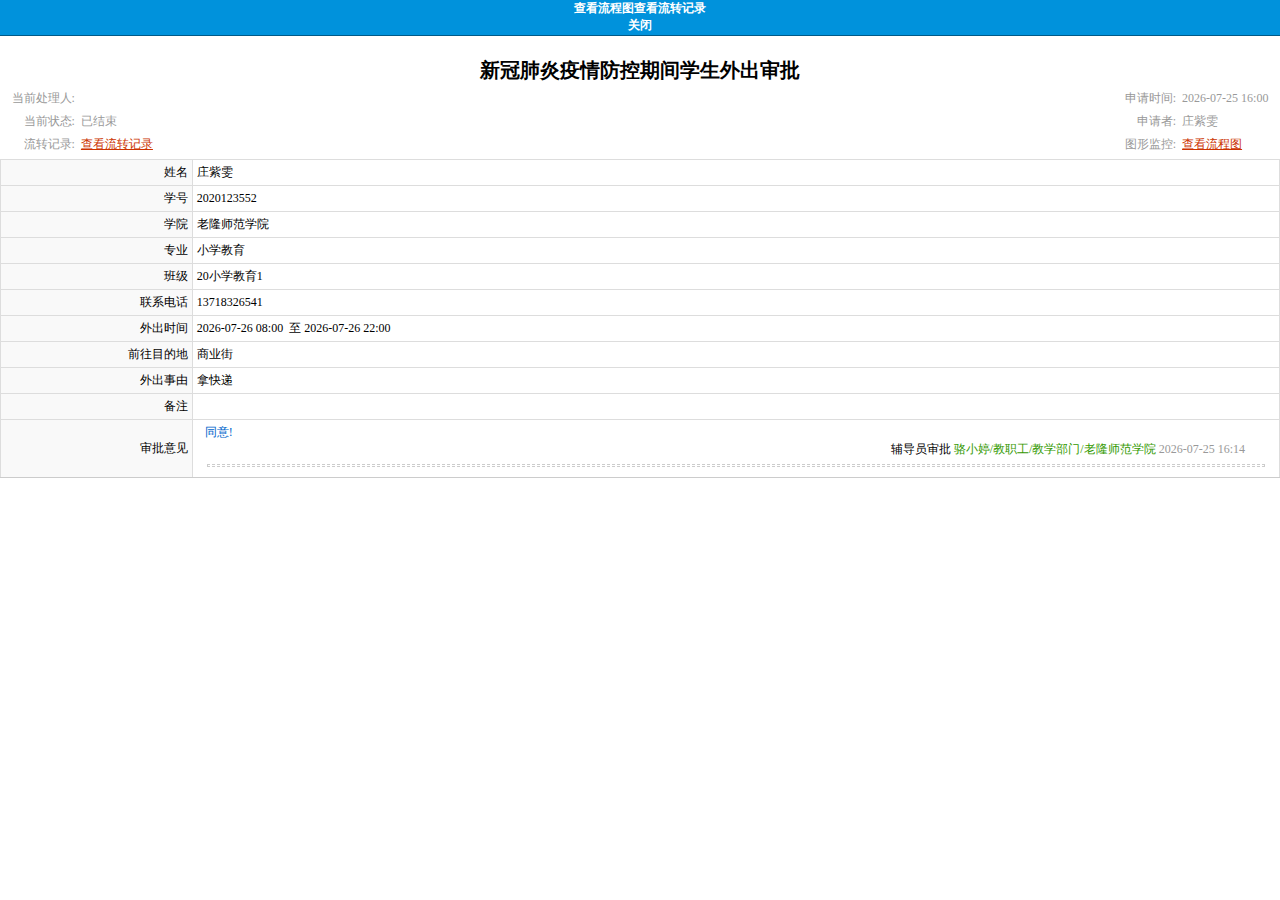
<file: slip/1.html>
<!DOCTYPE html>
<html>
<head>
    <title id="title"></title>
    <meta http-equiv="Content-Type" content="text/html; charset=utf-8">
    <meta name="viewport" content="width=device-width, initial-scale=1.0">
    <link rel="stylesheet" type="text/css" href="./jiatiao/easyui.css">
    <link rel="stylesheet" type="text/css" href="./jiatiao/icon.css">
    <link rel="stylesheet" type="text/css" href="./jiatiao/engine_openform_mobile.css">
    <script type="text/javascript" src="./jiatiao/zh_CN.js"></script>
    <script type="text/javascript" src="./jiatiao/jquery.min.js"></script>
    <script type="text/javascript" src="./jiatiao/jquery.easyui.min.js"></script>
    <script type="text/javascript" src="./jiatiao/sharefunction.js"></script>
    <script type="text/javascript" src="./jiatiao/engine_openform.js?banben='20190626'"></script>
    <script type="text/javascript" src="./jiatiao/uivalidate.js?banben='20190626'"></script>
    <script type="text/javascript" src="./jiatiao/viewgrid.js"></script>
    <script type="text/javascript" src="./jiatiao/mobile.js?banben='20190626'"></script>
    <script type="text/javascript" src="./jiatiao/easyui-lang-zh_CN.js"></script>
    <script type="text/javascript" src="./jiatiao/dynamicTable2.js"></script>
    <script>
        function formonload() {

        }

        function formonsubmit() {
            //return false to exit submit
        }

        function SaveDocumentCallBack(btnAction, rs) {
            //保存成功后的回调函数
            alert(rs.msg);
            try {
                opener.$('#dg').datagrid('reload');
            } catch (e) {
            }
            window.close();
        }
    </script>
</head>
<body style="margin:30px 0px 0px 0px;">
<form action='' method='post' name='linkeyform' id='linkeyform'>
    <!--
    <div class="topbar" >
      <table width="100%" border=0 cellpadding=4 ><tr>
      <td><a href="" onclick="window.history.back();return false;" class="btn" >关闭</a></td>
      <td id="TitleInfo"></td>
      <td align=right ><a href="" onclick="location.reload();return false;" class="btn">刷新</a></td>
      </tr>
      </table>
    </div>
    -->
    <table width=100% border=0 cellpadding=2 cellspacing=6 class="ApprovalToptable" id="TopFormTable">
        <tr>
            <td colSpan=4 align="center" style="padding-top:5px;font-size:20px;font-family:'微软雅黑','宋体';color:#000"><b>新冠肺炎疫情防控期间学生外出审批</b>
            </td>
        </tr>
        <tr>
            <td nowrap width=5% align=right>当前处理人:</td>
            <td width=40%></td>
            <td align=right width=40% nowrap>申请时间:</td>
            <td width=5% nowrap><span id="time"></span></td>
        </tr>
        <tr>
            <td align=right>当前状态:</td>
            <td>已结束</td>
            <td align=right>申请者:</td>
            <td>庄紫雯</td>
        </tr>
        <tr>
            <td align=right>流转记录:</td>
            <td><a href=''
                   onclick="ShowRemark('bf40a92a0d97b049b70b1720bbfc4709f673','dfbc41bc0745d046200bd580609998fe4462');return false;">查看流转记录</a>
            </td>
            <td align=right>图形监控:</td>
            <td><a href=''
                   onclick="ShowWorkflow('bf40a92a0d97b049b70b1720bbfc4709f673','dfbc41bc0745d046200bd580609998fe4462');return false;">查看流程图</a>
            </td>
        </tr>
    </table>
    <table class="linkeytable" data-sort="sortDisabled">
        <tbody>
        <tr class="firstRow">
            <td width="347" valign="middle" style="-ms-word-break: break-all;">姓名</td>
            <td width="347" valign="middle" style="-ms-word-break: break-all;"><span id="subject" style="display:none">新冠肺炎疫情防控期间学生外出审批_{$sc_aa.name}_20220507</span><span
                    id="XM">庄紫雯</span></td>
        </tr>
        <tr>
            <td width="347" valign="middle" style="-ms-word-break: break-all;">学号</td>
            <td width="347" valign="middle" style="-ms-word-break: break-all;"><span id="XH">2020123552</span></td>
        </tr>
        <tr></tr>
        </td>
        <tr>
            <td width="347" valign="middle" style="-ms-word-break: break-all;">学院</td>
            <td width="347" valign="middle" style="-ms-word-break: break-all;"><span id="XY">老隆师范学院</span></td>
        </tr>
        <tr>
            <td width="347" valign="middle" style="-ms-word-break: break-all;">专业</td>
            <td width="347" valign="middle" style="-ms-word-break: break-all;"><span id="ZY">小学教育</span></td>
        </tr>
        <tr></tr>
        </td>
        <tr>
            <td width="347" valign="middle" style="-ms-word-break: break-all;">班级</td>
            <td width="347" valign="middle" style="-ms-word-break: break-all;"><span id="BJ">20小学教育1</span></td>
        </tr>
        <tr>
            <td width="347" valign="middle" style="-ms-word-break: break-all;">联系电话</td>
            <td width="347" valign="middle" style="-ms-word-break: break-all;"><span id="LXDH">13718326541</span></td>
        </tr>
        <tr></tr>
        </td>
        <tr>
            <td width="347" valign="middle" style="-ms-word-break: break-all;">外出时间</td>
            <td valign="middle" style="-ms-word-break: break-all;" rowspan="1" colspan="1"><span id="KSSJ"></span>&nbsp;
                至&nbsp;<span id="JSSJ"></span></td>
        </tr>
        <tr></tr>
        </td>
        <tr>
            <td width="347" valign="middle" style="-ms-word-break: break-all;">前往目的地</td>
            <td valign="middle" rowspan="1" colspan="1"><span id="MDD">商业街</span></td>
        </tr>
        <tr></tr>
        </td>
        <tr>
            <td width="347" valign="middle" style="-ms-word-break: break-all;">外出事由</td>
            <td valign="middle" rowspan="1" colspan="1"><span id="WCSY">拿快递</span></td>
        </tr>
        <tr></tr>
        </td>
        <tr>
            <td width="347" valign="middle" style="-ms-word-break: break-all;">备注</td>
            <td valign="middle" rowspan="1" colspan="1"><span id="BZ"></span></td>
        </tr>
        <tr></tr>
        </td>
        <tr>
            <td width="347" valign="middle" style="-ms-word-break: break-all;">审批意见</td>
            <td valign="middle" style="-ms-word-break: break-all;" rowspan="1" colspan="1">
                <span class="ue_t" id="remark1" name="remark1" type="remark" remarktype="ALL">
                    <div style="padding-left:8px;color:#0066cc">同意! </div>
                    <div align=right style="padding-right:30px;">辅导员审批  <font color="#339900">骆小婷/教职工/教学部门/老隆师范学院</font>
                     <font color="#999999"><span id="time2"></span></font></div>
                    <hr style="border: 1px dashed #cccccc; width: 98%; height: 1px;" align=left/>
                </span>
            </td>
        </tr>
        <tr></tr>
        </td></tbody>
    </table>
    <p>&nbsp;</p></div><!-- FormBody End-->


    <!-- Workflow Field Begin-->
    <div style='display:none'>
        <div id='win'></div>
        <input name='WF_DocUnid' id='WF_DocUnid' value='dfbc41bc0745d046200bd580609998fe4462'>
        <input name='WF_Processid' id='WF_Processid' value='bf40a92a0d97b049b70b1720bbfc4709f673'>
        <input id='WF_ProcessNumber' value=''>
        <input id='WF_UserName' value='2020120220'>
        <input id='WF_ProcessName' value='新冠肺炎疫情防控期间学生外出审批'>
        <input id='WF_CurrentNodeid' value=''><!-- 当前用户所处节点id,空表示无权-->
        <input id='WF_CurrentNodeName' value=''>
        <input name='WF_NextNodeid' id='WF_NextNodeid' value=''><!--要提交的目的节点-->
        <input name='WF_NextUserList' id='WF_NextUserList' value=''><!--要提交的目的用户-->
        <input name='WF_Appid' id='WF_Appid' value='S029'>
        <input id='WF_NewDocFlag' name='WF_NewDocFlag' value='false'><!-- true表示新文档-->
        <input id='WF_IsFirstNodeFlag' value='false'><!-- true表示是首环节-->
        <input id='WF_NodeProperty' value=''><!-- 在环节中标识的自定义节点参数-->
        <input id='WF_DocStatus' value='ARC' disabled>
        <input name='WF_Remark' id='WF_Remark' value=''>
    </div><!-- Workflow Field End-->
    <br><br></form>
</body>
</html>
<script>
    var show= function(){
        var date = new Date();
        var year = date.getFullYear();
        var month = date.getMonth()+1;
        month= month<10?"0"+month:month;
        var day = date.getDate();//获取日期
        day=day-1;
        day= day<10?"0"+day:day;

        result=year+"-"+month+"-"+day+" "+"16"+":"+"00";
        document.getElementById("time").innerHTML=result;

    }
    var show2= function(){
        var date = new Date();
        var year = date.getFullYear();
        var month = date.getMonth()+1;
        month= month<10?"0"+month:month;
        var day = date.getDate();//获取日期
        day= day<10?"0"+day:day;

        result=year+"-"+month+"-"+day+" "+"08"+":"+"00";
        document.getElementById("KSSJ").innerHTML=result;
    }
    var show3= function(){
        var date = new Date();
        var year = date.getFullYear();
        var month = date.getMonth()+1;
        month= month<10?"0"+month:month;
        var day = date.getDate();//获取日期
        day= day<10?"0"+day:day;

        result=year+"-"+month+"-"+day+" "+"22"+":"+"00";
        document.getElementById("JSSJ").innerHTML=result;
        result4 = year + month + day;
        res = "新冠肺炎疫情防控期间学生外出审批_庄紫雯_"+result4;
        document.getElementById("title").innerHTML = res;

    }
    var show4= function(){
        var date = new Date();
        var year = date.getFullYear();
        var month = date.getMonth()+1;
        month= month<10?"0"+month:month;
        var day = date.getDate();//获取日期
        day=day-1;
        day= day<10?"0"+day:day;

        result=year+"-"+month+"-"+day+" "+"16"+":"+"14";
        document.getElementById("time2").innerHTML=result;
    }
    show();
    show2();
    show3();
    show4();
</script>
</file>
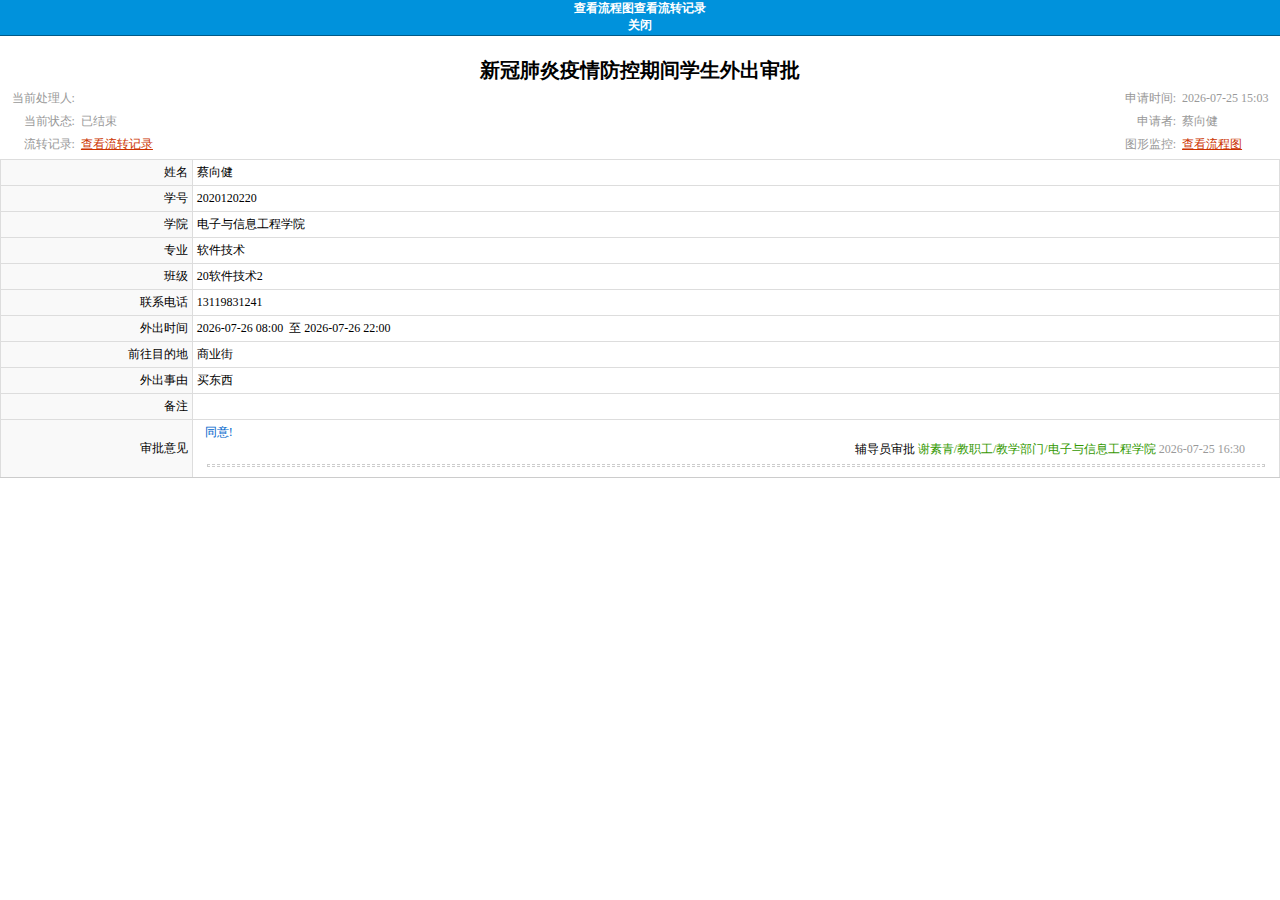
<file: slip/2.html>
<!DOCTYPE html>
<html>
<head>
    <title id="title"></title>
    <meta http-equiv="Content-Type" content="text/html; charset=utf-8">
    <meta name="viewport" content="width=device-width, initial-scale=1.0">
    <link rel="stylesheet" type="text/css" href="./jiatiao/easyui.css">
    <link rel="stylesheet" type="text/css" href="./jiatiao/icon.css">
    <link rel="stylesheet" type="text/css" href="./jiatiao/engine_openform_mobile.css">
    <script type="text/javascript" src="./jiatiao/zh_CN.js"></script>
    <script type="text/javascript" src="./jiatiao/jquery.min.js"></script>
    <script type="text/javascript" src="./jiatiao/jquery.easyui.min.js"></script>
    <script type="text/javascript" src="./jiatiao/sharefunction.js"></script>
    <script type="text/javascript" src="./jiatiao/engine_openform.js?banben='20190626'"></script>
    <script type="text/javascript" src="./jiatiao/uivalidate.js?banben='20190626'"></script>
    <script type="text/javascript" src="./jiatiao/viewgrid.js"></script>
    <script type="text/javascript" src="./jiatiao/mobile.js?banben='20190626'"></script>
    <script type="text/javascript" src="./jiatiao/easyui-lang-zh_CN.js"></script>
    <script type="text/javascript" src="./jiatiao/dynamicTable2.js"></script>
    <script>
        function formonload() {

        }

        function formonsubmit() {
            //return false to exit submit
        }

        function SaveDocumentCallBack(btnAction, rs) {
            //保存成功后的回调函数
            alert(rs.msg);
            try {
                opener.$('#dg').datagrid('reload');
            } catch (e) {
            }
            window.close();
        }
    </script>
</head>
<body style="margin:30px 0px 0px 0px;">
<form action='' method='post' name='linkeyform' id='linkeyform'>
    <!--
    <div class="topbar" >
      <table width="100%" border=0 cellpadding=4 ><tr>
      <td><a href="" onclick="window.history.back();return false;" class="btn" >关闭</a></td>
      <td id="TitleInfo"></td>
      <td align=right ><a href="" onclick="location.reload();return false;" class="btn">刷新</a></td>
      </tr>
      </table>
    </div>
    -->
    <table width=100% border=0 cellpadding=2 cellspacing=6 class="ApprovalToptable" id="TopFormTable">
        <tr>
            <td colSpan=4 align="center" style="padding-top:5px;font-size:20px;font-family:'微软雅黑','宋体';color:#000"><b>新冠肺炎疫情防控期间学生外出审批</b>
            </td>
        </tr>
        <tr>
            <td nowrap width=5% align=right>当前处理人:</td>
            <td width=40%></td>
            <td align=right width=40% nowrap>申请时间:</td>
            <td width=5% nowrap><span id="time"></span></td>
        </tr>
        <tr>
            <td align=right>当前状态:</td>
            <td>已结束</td>
            <td align=right>申请者:</td>
            <td>蔡向健</td>
        </tr>
        <tr>
            <td align=right>流转记录:</td>
            <td><a href=''
                   onclick="ShowRemark('bf40a92a0d97b049b70b1720bbfc4709f673','dfbc41bc0745d046200bd580609998fe4462');return false;">查看流转记录</a>
            </td>
            <td align=right>图形监控:</td>
            <td><a href=''
                   onclick="ShowWorkflow('bf40a92a0d97b049b70b1720bbfc4709f673','dfbc41bc0745d046200bd580609998fe4462');return false;">查看流程图</a>
            </td>
        </tr>
    </table>
    <table class="linkeytable" data-sort="sortDisabled">
        <tbody>
        <tr class="firstRow">
            <td width="347" valign="middle" style="-ms-word-break: break-all;">姓名</td>
            <td width="347" valign="middle" style="-ms-word-break: break-all;"><span id="subject" style="display:none">新冠肺炎疫情防控期间学生外出审批_{$sc_aa.name}_20220507</span><span
                    id="XM">蔡向健</span></td>
        </tr>
        <tr>
            <td width="347" valign="middle" style="-ms-word-break: break-all;">学号</td>
            <td width="347" valign="middle" style="-ms-word-break: break-all;"><span id="XH">2020120220</span></td>
        </tr>
        <tr></tr>
        </td>
        <tr>
            <td width="347" valign="middle" style="-ms-word-break: break-all;">学院</td>
            <td width="347" valign="middle" style="-ms-word-break: break-all;"><span id="XY">电子与信息工程学院</span></td>
        </tr>
        <tr>
            <td width="347" valign="middle" style="-ms-word-break: break-all;">专业</td>
            <td width="347" valign="middle" style="-ms-word-break: break-all;"><span id="ZY">软件技术</span></td>
        </tr>
        <tr></tr>
        </td>
        <tr>
            <td width="347" valign="middle" style="-ms-word-break: break-all;">班级</td>
            <td width="347" valign="middle" style="-ms-word-break: break-all;"><span id="BJ">20软件技术2</span></td>
        </tr>
        <tr>
            <td width="347" valign="middle" style="-ms-word-break: break-all;">联系电话</td>
            <td width="347" valign="middle" style="-ms-word-break: break-all;"><span id="LXDH">13119831241</span></td>
        </tr>
        <tr></tr>
        </td>
        <tr>
            <td width="347" valign="middle" style="-ms-word-break: break-all;">外出时间</td>
            <td valign="middle" style="-ms-word-break: break-all;" rowspan="1" colspan="1"><span id="KSSJ"></span>&nbsp;
                至&nbsp;<span id="JSSJ"></span></td>
        </tr>
        <tr></tr>
        </td>
        <tr>
            <td width="347" valign="middle" style="-ms-word-break: break-all;">前往目的地</td>
            <td valign="middle" rowspan="1" colspan="1"><span id="MDD">商业街</span></td>
        </tr>
        <tr></tr>
        </td>
        <tr>
            <td width="347" valign="middle" style="-ms-word-break: break-all;">外出事由</td>
            <td valign="middle" rowspan="1" colspan="1"><span id="WCSY">买东西</span></td>
        </tr>
        <tr></tr>
        </td>
        <tr>
            <td width="347" valign="middle" style="-ms-word-break: break-all;">备注</td>
            <td valign="middle" rowspan="1" colspan="1"><span id="BZ"></span></td>
        </tr>
        <tr></tr>
        </td>
        <tr>
            <td width="347" valign="middle" style="-ms-word-break: break-all;">审批意见</td>
            <td valign="middle" style="-ms-word-break: break-all;" rowspan="1" colspan="1">
                <span class="ue_t" id="remark1" name="remark1" type="remark" remarktype="ALL">
                    <div style="padding-left:8px;color:#0066cc">同意! </div>
                    <div align=right style="padding-right:30px;">辅导员审批  <font
                            color="#339900">谢素青/教职工/教学部门/电子与信息工程学院</font>
                     <font color="#999999"><span id="time2"></span></font></div>
                    <hr style="border: 1px dashed #cccccc; width: 98%; height: 1px;" align=left/>
                </span>
            </td>
        </tr>
        <tr></tr>
        </td></tbody>
    </table>
    <p>&nbsp;</p></div><!-- FormBody End-->


    <!-- Workflow Field Begin-->
    <div style='display:none'>
        <div id='win'></div>
        <input name='WF_DocUnid' id='WF_DocUnid' value='dfbc41bc0745d046200bd580609998fe4462'>
        <input name='WF_Processid' id='WF_Processid' value='bf40a92a0d97b049b70b1720bbfc4709f673'>
        <input id='WF_ProcessNumber' value=''>
        <input id='WF_UserName' value='2020120220'>
        <input id='WF_ProcessName' value='新冠肺炎疫情防控期间学生外出审批'>
        <input id='WF_CurrentNodeid' value=''><!-- 当前用户所处节点id,空表示无权-->
        <input id='WF_CurrentNodeName' value=''>
        <input name='WF_NextNodeid' id='WF_NextNodeid' value=''><!--要提交的目的节点-->
        <input name='WF_NextUserList' id='WF_NextUserList' value=''><!--要提交的目的用户-->
        <input name='WF_Appid' id='WF_Appid' value='S029'>
        <input id='WF_NewDocFlag' name='WF_NewDocFlag' value='false'><!-- true表示新文档-->
        <input id='WF_IsFirstNodeFlag' value='false'><!-- true表示是首环节-->
        <input id='WF_NodeProperty' value=''><!-- 在环节中标识的自定义节点参数-->
        <input id='WF_DocStatus' value='ARC' disabled>
        <input name='WF_Remark' id='WF_Remark' value=''>
    </div><!-- Workflow Field End-->
    <br><br></form>
</body>
</html>
<script>
    var date = new Date();
    var show = function () {
        var year = date.getFullYear();
        var month = date.getMonth() + 1;
        month = month < 10 ? "0" + month : month;
        var day = date.getDate();//获取日期
        day = day - 1;
        day = day < 10 ? "0" + day : day;
        result = year + "-" + month + "-" + day + " " + "15" + ":" + "03";
        document.getElementById("time").innerHTML = result;
    }
    var show2 = function () {
        var year = date.getFullYear();
        var month = date.getMonth() + 1;
        month = month < 10 ? "0" + month : month;
        var day = date.getDate();//获取日期
        day = day < 10 ? "0" + day : day;

        result = year + "-" + month + "-" + day + " " + "08" + ":" + "00";
        document.getElementById("KSSJ").innerHTML = result;
    }
    var show3 = function () {
        var year = date.getFullYear();
        var month = date.getMonth() + 1;
        month = month < 10 ? "0" + month : month;
        var day = date.getDate();//获取日期
        day = day < 10 ? "0" + day : day;

        result = year + "-" + month + "-" + day + " " + "22" + ":" + "00";
        document.getElementById("JSSJ").innerHTML = result;
        result4 = year + month + day;
        res = "新冠肺炎疫情防控期间学生外出审批_蔡向健_"+result4;
        document.getElementById("title").innerHTML = res;

    }
    var show4 = function () {
        var year = date.getFullYear();
        var month = date.getMonth() + 1;
        month = month < 10 ? "0" + month : month;
        var day = date.getDate();//获取日期
        day = day - 1;
        day = day < 10 ? "0" + day : day;

        result = year + "-" + month + "-" + day + " " + "16" + ":" + "30";
        document.getElementById("time2").innerHTML = result;
    }
    show();
    show2();
    show3();
    show4();
</script>
</file>
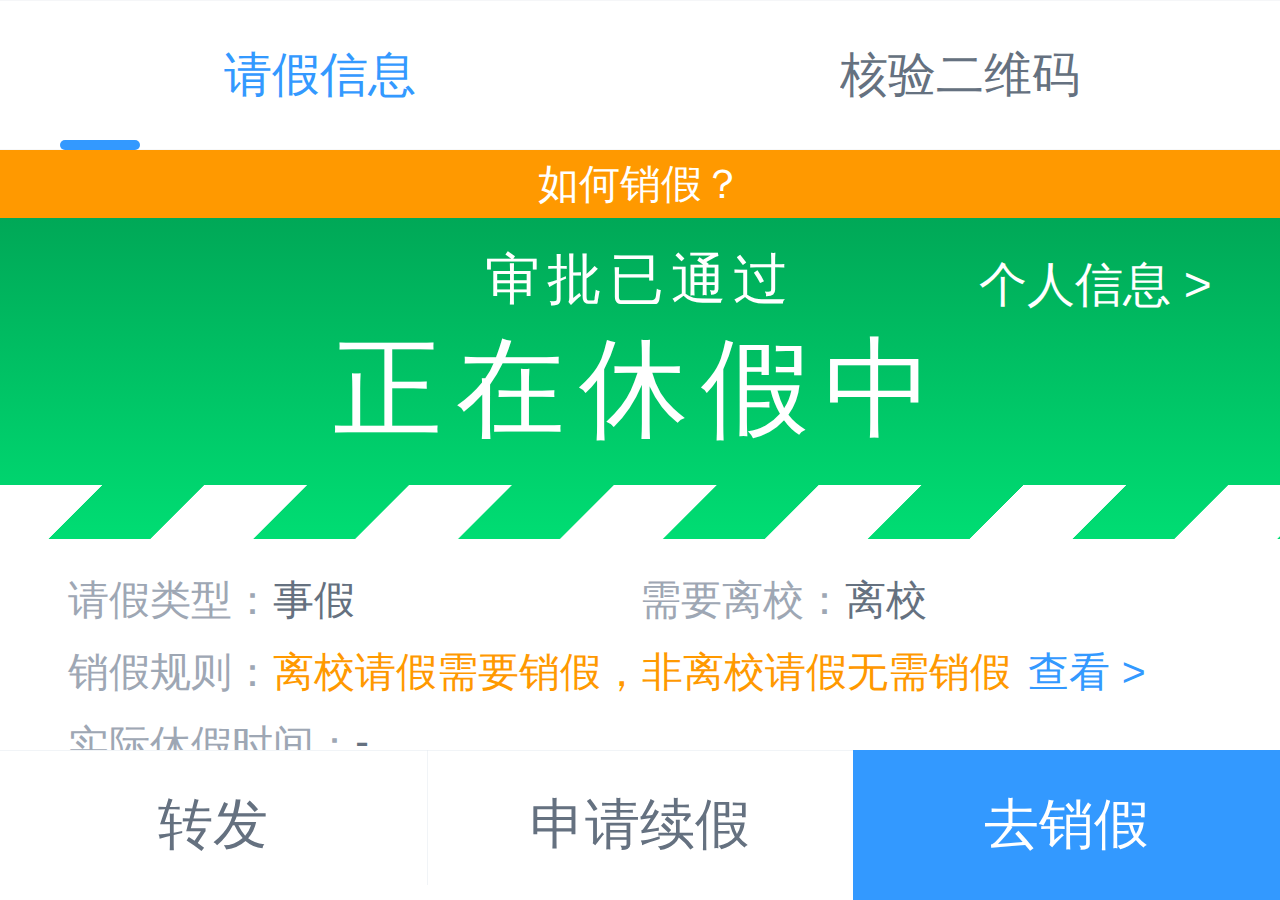
<file: slip/3.html>
<html lang="en">
<head>
    <meta charset="utf-8">
    <meta http-equiv="X-UA-Compatible" content="IE=edge">
    <meta name="viewport"
          content="width=device-width,initial-scale=1,maximum-scale=1,user-scalable=0,viewport-fit=cover">
    <link rel="icon" href="./favicon.ico">
    <title>请假详情</title>
    <link href="./css/page-home.2d389ded.css" rel="prefetch">
    
    <link href="./css/chunk-common.209299d0.css" rel="preload" as="style">
    <link href="./css/chunk-vendors.8c468b3e.css" rel="preload" as="style">
    <link href="./css/home.d6d81581.css" rel="preload" as="style">
    
    <link href="./css/chunk-vendors.8c468b3e.css" rel="stylesheet">
    <link href="./css/chunk-common.209299d0.css" rel="stylesheet">
    <link href="./css/home.d6d81581.css" rel="stylesheet">
    
    <link rel="stylesheet" href="https://at.alicdn.com/t/font_1921143_afl404vl6g.css">
    <script type="text/javascript" src="https://res.wx.qq.com/open/js/jweixin-1.4.0.js"></script>
    
    <link rel="stylesheet" type="text/css" href="./css/page-home.2d389ded.css">
     <script charset="utf-8" src="./js/jquery.min.js"></script>

</head>
<body class="">
<noscript><strong>We're sorry but 请假 doesn't work properly without JavaScript enabled. Please enable
    it to continue.</strong></noscript>
<div id="app">
    <!---->
    <div class="page-detail flex-col h-screen ios-touch-scroll relative">
        <div class="flex-1 van-tabs van-tabs--line">
            <div class="van-tabs__wrap van-hairline--top-bottom">
                <div role="tablist" class="van-tabs__nav van-tabs__nav--line">
                    <div role="tab" aria-selected="true" class="van-tab van-tab--active" id="a1" onclick="click2()"><span
                            class="van-tab__text van-tab__text--ellipsis ">请假信息</span></div>
                    <div role="tab"  class="van-tab" onclick="click1()"><span
                            class="van-tab__text van-tab__text--ellipsis" >核验二维码</span></div>
                    <div class="van-tabs__line" id="clazz"
                         style="width: 80px; transform: translateX(100px) translateX(-50%);"></div>
                </div>
            </div>
            <div class="van-tabs__content" >
                <div role="tabpanel" class="van-tab__pane" style="" id="s5">
                    <div class="flex-col h-screen flex-1 overflow-hidden" >
                        <div class="flex-1  overflow-y-auto"><span>
										<div class="cat-tip flex-center font-white font-12 bg-warning"><i
                                                class="tip-icon cat-icon iconfont iconquestion"
                                                style="font-size: 3.73333vw;"></i>
											<div class="text-trunc"> 如何销假？ </div>
										</div>
									</span>
                            <div>
                                <div class="cat-status-flag no-shrink" info="[object Object]">
                                    <div class="flag-dom relative flag-success"><span
                                            onclick="open1()"
                                            class="personal-info absolute">个人信息 &gt;</span>
                                        <div class="flag-text">
                                            <div class="status-svg-text"><i class="cat-icon iconfont iconsure2"
                                                                            style="font-size: 5.33333vw; color: rgb(255, 255, 255);"></i><span>审批已通过</span>
                                            </div>
                                            <div class="status-text-bold"> 正在休假中</div>
                                        </div>
                                        <div class="dynamic-strip no-shrink">
                                            <!---->
                                        </div>
                                    </div>
                                </div>
                            </div>
                            <div class="page-detail-info" flag="6" now-time-text="当前时间:2022-09-18 11:25:03" id="s3"
                                 student-info="[object Object]">
                                <div
                                        class="cat-flow-leave-meta hairline-b py-10 font-12 bg-white px-20 no-shrink">
                                    <div class="flex">
                                        <div class="flex mb-5 flex-1">
                                            <div class="font-light no-shrink row-label"> 请假类型：</div>
                                            <div class="font-normal flex-1 mr-5"> 事假</div>
                                        </div>
                                        <div class="flex mb-5 flex-1">
                                            <div class="font-light no-shrink row-label"> 需要离校：</div>
                                            <div class="flex-1 mr-5"><span class="font-normal">离校</span></div>
                                        </div>
                                    </div>
                                    <div class="flex mb-5">
                                        <div class="font-light no-shrink row-label"> 销假规则：</div>
                                        <div class="font-normal flex-1 mr-5"><span
                                                class="font-warning">离校请假需要销假，非离校请假无需销假</span><span
                                                class="font-primary ml-5">查看 &gt;</span></div>
                                    </div>
                                    <div class="flex">
                                        <div class="font-light no-shrink"> 实际休假时间：</div>
                                        <div class="font-normal flex-1 mr-5"><span>-</span></div>
                                    </div>
                                </div>
                                <span>
											<div
                                                    class="cat-leave-detail hairline-b hairline-t px-20 bg-white py-10 my-10">
												<!---->
												<div class="font-dark font-14 mb-10"> 我的 请假申请 </div>
                                                <!---->
												<div class="flex mb-5 font-12 ai-center relative">
													<div id="time5"
                                                            class="totalDays pin-t pin-r absolute font-14 bold px-10 py-5 font-primary radius-small">
														 </div>
													<div class="font-light no-shrink row-label"> 开始时间： </div>
													<div class="font-normal flex-1 ml-5 bold" id="time1">  </div>
												</div>
												<div class="flex mb-5 font-12 ai-center">
													<div class="font-light no-shrink row-label"> 结束时间： </div>
													<div class="font-normal flex-1 ml-5 bold" id="time2">  </div>
												</div>
												<div class="flex mb-5 font-12 ai-center">
													<div class="font-light no-shrink row-label"> 审批流程： </div>
													<div class="font-normal flex-1 ml-5"> 共1步 <span
                                                            class="font-primary">查看&gt;</span></div>
												</div>
												<div class="flex mb-5 font-12 ai-center">
													<div class="font-light no-shrink row-label"> 紧急联系人： </div>
													<div class="font-normal flex-1 ml-5"> 13119831241 </div>
												</div>
                                                <!---->
												<div class="flex mb-5 font-12 ai-start mb-5">
													<div class="font-light no-shrink row-label"> 请假原因： </div>
													<div class="font-normal flex-1 ml-5 break-all">
														出去商业街拿快递和买生活用品。保证点对点活动，不隐瞒不谎报行程，严格遵守疫情防控要求 </div>
												</div>
												<div class="flex mb-5 font-12 ai-center">
													<div class="font-light no-shrink row-label"> 发起位置： </div>
													<div class="font-normal flex-1 ml-5"><span href="javascript:void(0)"
                                                                                               class="location"
                                                                                               style="color: rgb(51, 153, 255); cursor: pointer;">广东省河源市源城区书香路</span>
													</div>
												</div>
												<div class="flex mb-5 font-12 ai-center">
													<div class="font-light no-shrink row-label" style="width: 16vw;">
														抄送人： </div>
													<div class="font-normal flex-1 ml-5"><span class="location">无</span>
													</div>
												</div>
												<div class="flex mb-5 font-12 ai-start">
													<div class="font-light no-shrink row-label" style="width: 16vw;">
														目的地： </div>
													<div class="font-normal flex-1 ml-5 break-all">
														广东省/河源市/源城区/商业街 </div>
												</div>
												<div class="flex mb-5 font-12 ai-start">
													<div class="font-light no-shrink row-label"> 宿舍信息： </div>
													<div class="font-normal flex-1 ml-5 break-all"> - </div>
												</div>
                                                <!---->
                                                <!---->
												<div
                                                        class="flex mb-5 font-12 ai-center font-warning text-justify break-all">
													本人承诺填写的信息真实有效，并对本次提交请假申请的信息真实性负责。 </div>
											</div>
											<div class="py-10 font-12 bg-white px-20 my-10 hairline-t hairline-b"><span
                                                    class="font-14 font-dark">审批流程记录</span>
												<div class="cat-audit-list mt-10">
													<div class="comp-flow relative">
														<div class="line absolute z-index-0"></div>
														<div class="flow-title flex jc-between ai-start relative">
															<div class="flex ai-center"><i
                                                                    class="mr-5 no-shrink bg-white z-index-1 absolute pin-l pin-t cat-icon iconfont iconround font-primary"
                                                                    style="font-size: 5.33333vw; top: -0.53333vw;"></i><span
                                                                    class="ml-20 mr-5" style="margin-left: 8vw;">蔡向健 -
																	发起申请</span></div>
															<div class="font-light ai-center no-shrink"
                                                                 style="margin-top: 0.53333vw;"><span id="time3"></span>
															</div>
														</div>
														<div class="flow-content py-10">
															<!---->
														</div>
													</div>
													<div class="comp-flow relative">
														<!---->
														<div class="flow-title flex jc-between ai-start relative">
															<div class="flex ai-center"><i
                                                                    class="mr-5 no-shrink bg-white z-index-1 absolute pin-l pin-t cat-icon iconfont iconround font-success"
                                                                    style="font-size: 5.33333vw; top: -0.53333vw;"></i><span
                                                                    class="ml-20 mr-5" style="margin-left: 8vw;">一级：谢素青 -
																	审批<span
                                                                        style="color:#00ca75;">通过</span></span>
															</div>
															<div class="font-light ai-center no-shrink"
                                                                 style="margin-top: 0.53333vw;"><span id="time4"></span>
															</div>
														</div>
														<div class="flow-content py-10 pb-10">
															<div
                                                                    class="option-tip p-5 radius-small bg-grey border-normal">
																<div data-v-7622a762=""
                                                                     class="cat-approve-opinion font-light font-12 relative close"
                                                                     style="-webkit-box-orient: vertical;">
																	审批意见：无
                                                                    <!---->
                                                                    <!---->
                                                                    <!---->
																</div>
                                                                <!---->
                                                                <!---->
															</div>
														</div>
													</div>
												</div>
											</div>
										</span>
                                <!---->
                                <!---->
                                <!---->
                            </div>
                            
                        </div>
                        <span class="no-shrink">
									<div class="btn-area flex jc-between no-shrink">
										<!---->
										<div class="cat-button flex-1 flex-center radius- false false btn-hairline-t"
                                             style="font-size: 4.26667vw; background: rgb(255, 255, 255); height: 11.7333vw; width: auto;">
											<!---->
											<div class="flex-center"> 转发 </div>
                                            <!---->
										</div>
                                        <!---->
										<div class="cat-button flex-1 flex-center radius- false false btn-hairline-l btn-hairline-t"
                                             style="font-size: 4.26667vw; background: rgb(255, 255, 255); height: 11.7333vw; width: auto;">
											<!---->
											<div class="flex-center"> 申请续假 </div>
                                            <!---->
										</div>
										<div class="cat-button flex-1 flex-center radius- false false"
                                             style="color: rgb(255, 255, 255); font-size: 4.26667vw; background: rgb(51, 153, 255); height: 11.7333vw; width: auto;">
											<!---->
											<div class="flex-center"> 去销假 </div>
                                            <!---->
										</div>
                                        <!---->
									</div>
                            <!---->
                            <!---->
									<div class="cat-share-popup">
										<div class="flex-col van-overlay" style="display: none;">
											<div class="flex jc-end"><i
                                                    class="forward mr-20 cat-icon iconfont iconforward"
                                                    style="font-size: 16vw; color: rgb(255, 255, 255); display: inline-block; transform: rotate(-30deg);"></i>
											</div>
											<div class="forward-text text-center font-white mr-20 mt-10">
												点击右上角发送给朋友
											</div>
										</div>
									</div>
                            <!---->
								</span>
                    </div>
                </div>
                <div role="tabpanel" class="van-tab__pane" id="s4" style="display:none;">
                    <div class="flex-col h-screen flex-1 overflow-hidden">
                        <div class="flex-1 ">
                            <div class="cat-title w-full flex ai-center font-dark bg-warning tip px-20 text-center"
                                 style="font-size: 3.2vw; z-index: 2;">
                                <div class="text-trunc flex-1 overflow-hidden">
                                    请出示专属核验二维码，用于验证请假单真伪
                                </div><!----></div>
                            <div>
                                <div class="cat-status-flag no-shrink" info="[object Object]">
                                    <div class="flag-dom relative flag-success" onclick="open1()"><span
                                            class="personal-info absolute">个人信息 &gt;</span>
                                        <div class="flag-text">
                                            <div class="status-svg-text"><i class="cat-icon iconfont iconsure2"
                                                                            style="font-size: 5.33333vw; color: rgb(255, 255, 255);"></i><span>审批已通过</span>
                                            </div>
                                            <div class="status-text-bold"> 正在休假中</div>
                                        </div>
                                        <div class="dynamic-strip no-shrink"><!----></div>
                                    </div>
                                </div>
                            </div>
                            <div class="page-detail-code">
                                <div>
                                    <div class="detail-code flex-col ai-center mt-20"><!---->
                                        <div class="flex ai-center">
                                            <div class="flex ai-center flex-col">
                                                <div class="code-wrap bg-white p-10 radius-normal"><img
                                                        id="72a75889-9088-4dc2-a69f-9655ea723304" color-dark="#000"
                                                        color-light="#fff" size="160" margin="0"
                                                        text="61c3bea7fb0c490db7fac8324cbd1bf7&amp;1"
                                                        src="[data-uri]"
                                                        style="display: inline-block;"></div>
                                                <div class="font-12 text-light mt-10 text-normal" style="white-space: nowrap;">
                                                    请使用辅导猫扫码核验请假单真伪
                                                </div>
                                            </div>
                                        </div>
                                        <div class="now-time-tip mt-20 bg-primary font-white px-15 font-16 font-bold"
                                             style="height: 8.53333vw !important; border-radius: 4.26667vw !important; padding-top: 0px !important;">
                                            <span id="clock"></span>
                                        </div>
                                    </div>
                                </div>
               
                            </div>
                        </div><!----></div>
                </div>
            </div>
    
           
            
        </div>
        
        
        
        <div class="cat-personal-modal flex-center flex-1 h-screen w-screen h-screen absolute pin-l pin-t" id="s2"
             style="display: none;">
            <div class="personal-info-box px-15 py-15 radius-normal overflow-hidden">
                <div class="info-box-title font-16 font-normal text-center pb-15 relative"><span
                        class="font-bold">个人信息</span><i class="absolute close-icon cat-icon iconfont iconclose1"
                                                        onclick="cancel()"
                                                        style="font-size: 4.8vw; color: rgb(101, 113, 128);"></i></div>
                <div class="info-box-content overflow-y-auto">
                    <div class="row-wrap">
                        <div class="box-content-row font-14 font-normal font-bold flex mb-10 ai-start">
                            <div class="content-row-label mr-5 no-shrink"> • 照片：</div>
                            <div class="content-row-value flex-1"> -</div>
                        </div>
                        <div class="box-content-row font-14 font-normal font-bold flex mb-10 ai-start">
                            <div class="content-row-label mr-5 no-shrink"> • 姓名：</div>
                            <div class="content-row-value flex-1"> 蔡向健</div>
                        </div>
                        <div class="box-content-row font-14 font-normal font-bold flex mb-10 ai-start">
                            <div class="content-row-label mr-5 no-shrink"> • 学号：</div>
                            <div class="content-row-value flex-1"> 2020120220</div>
                        </div>
                        <div class="box-content-row font-14 font-normal font-bold flex mb-10 ai-start">
                            <div class="content-row-label mr-5 no-shrink"> • 性别：</div>
                            <div class="content-row-value flex-1"> 男</div>
                        </div>
                        <div class="box-content-row font-14 font-normal font-bold flex mb-10 ai-start">
                            <div class="content-row-label mr-5 no-shrink"> • 年级：</div>
                            <div class="content-row-value flex-1"> 2020</div>
                        </div>
                        <div class="box-content-row font-14 font-normal font-bold flex mb-10 ai-start">
                            <div class="content-row-label mr-5 no-shrink"> • 学院：</div>
                            <div class="content-row-value flex-1"> 电子与信息工程学院</div>
                        </div>
                        <div class="box-content-row font-14 font-normal font-bold flex mb-10 ai-start">
                            <div class="content-row-label mr-5 no-shrink"> • 专业：</div>
                            <div class="content-row-value flex-1"> 软件技术</div>
                        </div>
                        <div class="box-content-row font-14 font-normal font-bold flex mb-10 ai-start">
                            <div class="content-row-label mr-5 no-shrink"> • 班级：</div>
                            <div class="content-row-value flex-1"> 20软件技术2</div>
                        </div>
                        <div class="box-content-row font-14 font-normal font-bold flex mb-10 ai-start">
                            <div class="content-row-label mr-5 no-shrink"> • 宿舍：</div>
                            <div class="content-row-value flex-1"> -</div>
                        </div>
                    </div>
                </div>
            </div>
        </div>
        
    </div>
</div>
<script src="https://gosspublic.alicdn.com/aliyun-oss-sdk-5.0.1.min.js"></script>
<script src="https://feres.cpdaily.com/bower_components/baidumap/baidujsSdk@2.js"></script>
<script type="text/javascript"
        src="https://api.map.baidu.com/getscript?v=2.0&amp;ak=ZxQ1WQz82jvbZPlrPr0KIRaATq6CEQU0&amp;services=&amp;t=20200327103013">
</script>
<script src="https://feres.cpdaily.com/bower_components/areaData/area.js"></script>
<script
        src="https://api.map.baidu.com/api?v=3.0&amp;ak=ZxQ1WQz82jvbZPlrPr0KIRaATq6CEQU0&amp;services=&amp;t=20180112120004&amp;s=1">
</script>
<script type="text/javascript"
        src="https://api.map.baidu.com/getscript?v=3.0&amp;ak=ZxQ1WQz82jvbZPlrPr0KIRaATq6CEQU0&amp;services=&amp;t=20220829195059">
</script>

<div class="van-toast van-toast--middle van-toast--loading" style="z-index: 2004; display: none;">
    <div class="van-loading van-loading--spinner van-toast__loading"><span
            class="van-loading__spinner van-loading__spinner--spinner"><i></i><i></i><i></i><i></i><i></i><i></i><i></i><i></i><i></i><i></i><i></i><i></i></span>
    </div>
    <div class="van-toast__text">加载中...</div>
</div>
<!---->
<!---->





</body>
</html>

<script>
    function open1() {
        document.getElementById('s2').style.display = '';
    }
    function click1() {
        console.log("=========")
        let vat1 = document.getElementsByClassName('van-tab')[0];
        let vat2 = document.getElementsByClassName('van-tab')[1];
        vat1.classList.remove("van-tab--active")
        vat2.classList.add("van-tab--active");
        document.getElementById('s5').style.display = 'none';
        document.getElementById('clazz').style.cssText = 'width: 80px; transform: translateX(290px) translateX(-50%); transition-duration: 0.3s;';
        document.getElementById('s4').style.display = '';
    }

    function click2() {
        console.log("=========")
        let vat1 = document.getElementsByClassName('van-tab')[0];
        let vat2 = document.getElementsByClassName('van-tab')[1];
        vat2.classList.remove("van-tab--active")
        vat1.classList.add("van-tab--active");
        document.getElementById('clazz').style.cssText = 'width: 80px; transform: translateX(100px) translateX(-50%); transition-duration: 0.3s;';
        document.getElementById('s4').style.display = 'none';
        document.getElementById('s5').style.display = '';
    }
    
    function cancel() {
        document.getElementById('s2').style.display = 'none';
    }
    
    
    var date = new Date();
    let year = date.getFullYear();
    let month = date.getMonth() + 1;
    month = month < 10 ? "0" + month : month;
    let day = date.getDate();//获取日期
    day = day < 10 ? "0" + day : day;
    let minute = date.getMinutes();
    minute = minute < 10 ? "0" + minute : minute;
    var hour = date.getHours();
    var show1 = function () {
        
        hour=hour-1;
        if(hour>18){
            hour = 18
        }
        hour = hour < 10 ? "0" + hour : hour;
        result=month+"-"+day+" "+hour+":"+"03";
        document.getElementById("time1").innerHTML = result;
    }
    
    var show2 = function () {
        let hour2 = date.getHours();
        hour2 = hour2 +3;
        if(hour2>19){
            hour2 = 21
        }
        hour2 = hour2 < 10 ? "0" + hour2 : hour2;
        result=month+"-"+day+" "+hour2+":"+"16";
        document.getElementById("time2").innerHTML = result;
        document.getElementById("time5").innerHTML = hour2-hour +'小时'+13+'分';
    }
    
    var show3 = function () {
        day = day - 1;
	day = day < 10 ? "0" + day : day;
        result = month + "-" + day + " " + "15" + ":" + "32";
        document.getElementById("time3").innerHTML = result;
    }
    var show4 = function () {
        result = month + "-" + day + " " + "16" + ":" + "14";
        document.getElementById("time4").innerHTML = result;
    }

    function gettime() {
        var ntm = Date.now();//获取当前时间戳（毫秒）
        var time = new Date(ntm);//毫秒转日期格式
    
        //使用函数的方式进行定义
        function dateFormat(fmt, date) {
            var o = {
                "M+": date.getMonth() + 1,
                "d+": date.getDate(),
                "h+": date.getHours(),
                "m+": date.getMinutes(),
                "s+": date.getSeconds(),
            };
            if (/(y+)/.test(fmt)) {
                fmt = fmt.replace(RegExp.$1, (date.getFullYear() + "").substr(4 - RegExp.$1.length));
            }
            for (var k in o)
                if (new RegExp("(" + k + ")").test(fmt))
                    fmt = fmt.replace(RegExp.$1, (RegExp.$1.length == 1) ? (o[k]) : (("00" + o[k]).substr(("" + o[k]).length)));
            return fmt;
        }
    
        var showtime = "当前时间:" + dateFormat("yyyy-MM-dd hh:mm:ss", time);
        document.getElementById('clock').innerHTML = showtime;
    }
    
    show1();
    show2();
    show3();
    show4();
    setInterval("gettime()", 1000);

</script>
</file>
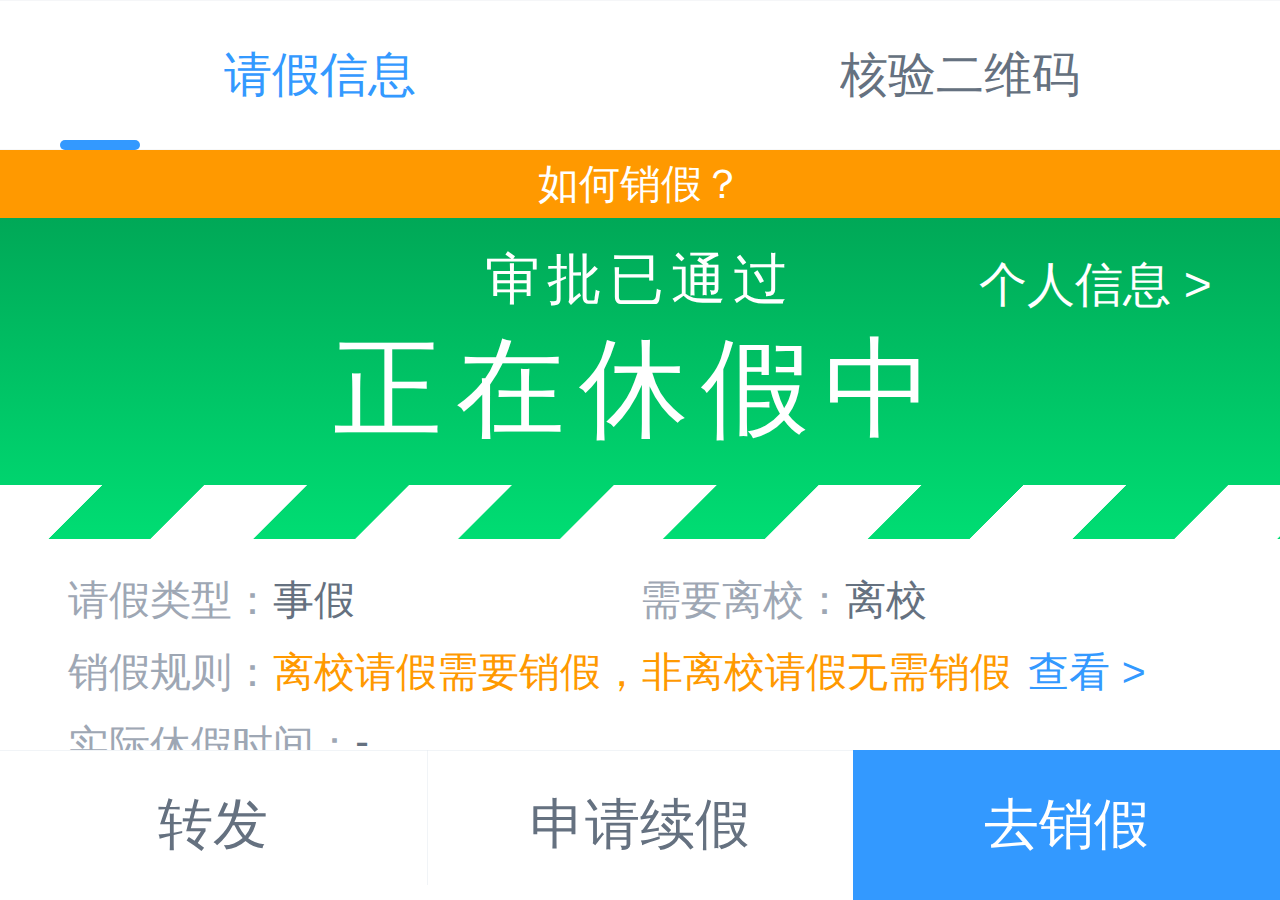
<file: slip/4.html>
<html lang="en">
<head>
    <meta charset="utf-8">
    <meta http-equiv="X-UA-Compatible" content="IE=edge">
    <meta name="viewport"
          content="width=device-width,initial-scale=1,maximum-scale=1,user-scalable=0,viewport-fit=cover">
    <link rel="icon" href="./favicon.ico">
    <title>请假详情</title>
    <link href="./css/page-home.2d389ded.css" rel="prefetch">
    
    <link href="./css/chunk-common.209299d0.css" rel="preload" as="style">
    <link href="./css/chunk-vendors.8c468b3e.css" rel="preload" as="style">
    <link href="./css/home.d6d81581.css" rel="preload" as="style">
    
    <link href="./css/chunk-vendors.8c468b3e.css" rel="stylesheet">
    <link href="./css/chunk-common.209299d0.css" rel="stylesheet">
    <link href="./css/home.d6d81581.css" rel="stylesheet">
    
    <link rel="stylesheet" href="https://at.alicdn.com/t/font_1921143_afl404vl6g.css">
    <script type="text/javascript" src="https://res.wx.qq.com/open/js/jweixin-1.4.0.js"></script>
    
    <link rel="stylesheet" type="text/css" href="./css/page-home.2d389ded.css">
     <script charset="utf-8" src="./js/jquery.min.js"></script>

</head>
<body class="">
<noscript><strong>We're sorry but 请假 doesn't work properly without JavaScript enabled. Please enable
    it to continue.</strong></noscript>
<div id="app">
    <!---->
    <div class="page-detail flex-col h-screen ios-touch-scroll relative">
        <div class="flex-1 van-tabs van-tabs--line">
            <div class="van-tabs__wrap van-hairline--top-bottom">
                <div role="tablist" class="van-tabs__nav van-tabs__nav--line">
                    <div role="tab" aria-selected="true" class="van-tab van-tab--active" id="a1" onclick="click2()"><span
                            class="van-tab__text van-tab__text--ellipsis ">请假信息</span></div>
                    <div role="tab"  class="van-tab" onclick="click1()"><span
                            class="van-tab__text van-tab__text--ellipsis" >核验二维码</span></div>
                    <div class="van-tabs__line" id="clazz"
                         style="width: 80px; transform: translateX(100px) translateX(-50%);"></div>
                </div>
            </div>
            <div class="van-tabs__content" >
                <div role="tabpanel" class="van-tab__pane" style="" id="s5">
                    <div class="flex-col h-screen flex-1 overflow-hidden" >
                        <div class="flex-1  overflow-y-auto"><span>
										<div class="cat-tip flex-center font-white font-12 bg-warning"><i
                                                class="tip-icon cat-icon iconfont iconquestion"
                                                style="font-size: 3.73333vw;"></i>
											<div class="text-trunc"> 如何销假？ </div>
										</div>
									</span>
                            <div>
                                <div class="cat-status-flag no-shrink" info="[object Object]">
                                    <div class="flag-dom relative flag-success"><span
                                            onclick="open1()"
                                            class="personal-info absolute">个人信息 &gt;</span>
                                        <div class="flag-text">
                                            <div class="status-svg-text"><i class="cat-icon iconfont iconsure2"
                                                                            style="font-size: 5.33333vw; color: rgb(255, 255, 255);"></i><span>审批已通过</span>
                                            </div>
                                            <div class="status-text-bold"> 正在休假中</div>
                                        </div>
                                        <div class="dynamic-strip no-shrink">
                                            <!---->
                                        </div>
                                    </div>
                                </div>
                            </div>
                            <div class="page-detail-info" flag="6" now-time-text="当前时间:2022-09-18 11:25:03" id="s3"
                                 student-info="[object Object]">
                                <div
                                        class="cat-flow-leave-meta hairline-b py-10 font-12 bg-white px-20 no-shrink">
                                    <div class="flex">
                                        <div class="flex mb-5 flex-1">
                                            <div class="font-light no-shrink row-label"> 请假类型：</div>
                                            <div class="font-normal flex-1 mr-5"> 事假</div>
                                        </div>
                                        <div class="flex mb-5 flex-1">
                                            <div class="font-light no-shrink row-label"> 需要离校：</div>
                                            <div class="flex-1 mr-5"><span class="font-normal">离校</span></div>
                                        </div>
                                    </div>
                                    <div class="flex mb-5">
                                        <div class="font-light no-shrink row-label"> 销假规则：</div>
                                        <div class="font-normal flex-1 mr-5"><span
                                                class="font-warning">离校请假需要销假，非离校请假无需销假</span><span
                                                class="font-primary ml-5">查看 &gt;</span></div>
                                    </div>
                                    <div class="flex">
                                        <div class="font-light no-shrink"> 实际休假时间：</div>
                                        <div class="font-normal flex-1 mr-5"><span>-</span></div>
                                    </div>
                                </div>
                                <span>
											<div
                                                    class="cat-leave-detail hairline-b hairline-t px-20 bg-white py-10 my-10">
												<!---->
												<div class="font-dark font-14 mb-10"> 我的 请假申请 </div>
                                                <!---->
												<div class="flex mb-5 font-12 ai-center relative">
													<div id="time5"
                                                            class="totalDays pin-t pin-r absolute font-14 bold px-10 py-5 font-primary radius-small">
														</div>
													<div class="font-light no-shrink row-label"> 开始时间： </div>
													<div class="font-normal flex-1 ml-5 bold" id="time1">  </div>
												</div>
												<div class="flex mb-5 font-12 ai-center">
													<div class="font-light no-shrink row-label"> 结束时间： </div>
													<div class="font-normal flex-1 ml-5 bold" id="time2">  </div>
												</div>
												<div class="flex mb-5 font-12 ai-center">
													<div class="font-light no-shrink row-label"> 审批流程： </div>
													<div class="font-normal flex-1 ml-5"> 共1步 <span
                                                            class="font-primary">查看&gt;</span></div>
												</div>
												<div class="flex mb-5 font-12 ai-center">
													<div class="font-light no-shrink row-label"> 紧急联系人： </div>
													<div class="font-normal flex-1 ml-5"> 13718326541 </div>
												</div>
                                                <!---->
												<div class="flex mb-5 font-12 ai-start mb-5">
													<div class="font-light no-shrink row-label"> 请假原因： </div>
													<div class="font-normal flex-1 ml-5 break-all">
														去商业街拿快递和买生活用品。保证点对点活动，不隐瞒不谎报行程，严格遵守疫情防控要求</div>
												</div>
												<div class="flex mb-5 font-12 ai-center">
													<div class="font-light no-shrink row-label"> 发起位置： </div>
													<div class="font-normal flex-1 ml-5"><span href="javascript:void(0)"
                                                                                               class="location"
                                                                                               style="color: rgb(51, 153, 255); cursor: pointer;">广东省河源市源城区书香路</span>
													</div>
												</div>
												<div class="flex mb-5 font-12 ai-center">
													<div class="font-light no-shrink row-label" style="width: 16vw;">
														抄送人： </div>
													<div class="font-normal flex-1 ml-5"><span class="location">无</span>
													</div>
												</div>
												<div class="flex mb-5 font-12 ai-start">
													<div class="font-light no-shrink row-label" style="width: 16vw;">
														目的地： </div>
													<div class="font-normal flex-1 ml-5 break-all">
														广东省/河源市/源城区/商业街 </div>
												</div>
												<div class="flex mb-5 font-12 ai-start">
													<div class="font-light no-shrink row-label"> 宿舍信息： </div>
													<div class="font-normal flex-1 ml-5 break-all"> - </div>
												</div>
                                                <!---->
                                                <!---->
												<div
                                                        class="flex mb-5 font-12 ai-center font-warning text-justify break-all">
													本人承诺填写的信息真实有效，并对本次提交请假申请的信息真实性负责。 </div>
											</div>
											<div class="py-10 font-12 bg-white px-20 my-10 hairline-t hairline-b"><span
                                                    class="font-14 font-dark">审批流程记录</span>
												<div class="cat-audit-list mt-10">
													<div class="comp-flow relative">
														<div class="line absolute z-index-0"></div>
														<div class="flow-title flex jc-between ai-start relative">
															<div class="flex ai-center"><i
                                                                    class="mr-5 no-shrink bg-white z-index-1 absolute pin-l pin-t cat-icon iconfont iconround font-primary"
                                                                    style="font-size: 5.33333vw; top: -0.53333vw;"></i><span
                                                                    class="ml-20 mr-5" style="margin-left: 8vw;">庄紫雯 -
																	发起申请</span></div>
															<div class="font-light ai-center no-shrink"
                                                                 style="margin-top: 0.53333vw;"><span id="time3"></span>
															</div>
														</div>
														<div class="flow-content py-10">
															<!---->
														</div>
													</div>
													<div class="comp-flow relative">
														<!---->
														<div class="flow-title flex jc-between ai-start relative">
															<div class="flex ai-center"><i
                                                                    class="mr-5 no-shrink bg-white z-index-1 absolute pin-l pin-t cat-icon iconfont iconround font-success"
                                                                    style="font-size: 5.33333vw; top: -0.53333vw;"></i><span
                                                                    class="ml-20 mr-5" style="margin-left: 8vw;">一级：骆小婷 -
																	审批<span
                                                                        style="color:#00ca75;">通过</span></span>
															</div>
															<div class="font-light ai-center no-shrink"
                                                                 style="margin-top: 0.53333vw;"><span id="time4"></span>
															</div>
														</div>
														<div class="flow-content py-10 pb-10">
															<div
                                                                    class="option-tip p-5 radius-small bg-grey border-normal">
																<div data-v-7622a762=""
                                                                     class="cat-approve-opinion font-light font-12 relative close"
                                                                     style="-webkit-box-orient: vertical;">
																	审批意见：无
                                                                    <!---->
                                                                    <!---->
                                                                    <!---->
																</div>
                                                                <!---->
                                                                <!---->
															</div>
														</div>
													</div>
												</div>
											</div>
										</span>
                                <!---->
                                <!---->
                                <!---->
                            </div>
                            
                        </div>
                        <span class="no-shrink">
									<div class="btn-area flex jc-between no-shrink">
										<!---->
										<div class="cat-button flex-1 flex-center radius- false false btn-hairline-t"
                                             style="font-size: 4.26667vw; background: rgb(255, 255, 255); height: 11.7333vw; width: auto;">
											<!---->
											<div class="flex-center"> 转发 </div>
                                            <!---->
										</div>
                                        <!---->
										<div class="cat-button flex-1 flex-center radius- false false btn-hairline-l btn-hairline-t"
                                             style="font-size: 4.26667vw; background: rgb(255, 255, 255); height: 11.7333vw; width: auto;">
											<!---->
											<div class="flex-center"> 申请续假 </div>
                                            <!---->
										</div>
										<div class="cat-button flex-1 flex-center radius- false false"
                                             style="color: rgb(255, 255, 255); font-size: 4.26667vw; background: rgb(51, 153, 255); height: 11.7333vw; width: auto;">
											<!---->
											<div class="flex-center"> 去销假 </div>
                                            <!---->
										</div>
                                        <!---->
									</div>
                            <!---->
                            <!---->
									<div class="cat-share-popup">
										<div class="flex-col van-overlay" style="display: none;">
											<div class="flex jc-end"><i
                                                    class="forward mr-20 cat-icon iconfont iconforward"
                                                    style="font-size: 16vw; color: rgb(255, 255, 255); display: inline-block; transform: rotate(-30deg);"></i>
											</div>
											<div class="forward-text text-center font-white mr-20 mt-10">
												点击右上角发送给朋友
											</div>
										</div>
									</div>
                            <!---->
								</span>
                    </div>
                </div>
                <div role="tabpanel" class="van-tab__pane" id="s4" style="display:none;">
                    <div class="flex-col h-screen flex-1 overflow-hidden">
                        <div class="flex-1 ">
                            <div class="cat-title w-full flex ai-center font-dark bg-warning tip px-20 text-center"
                                 style="font-size: 3.2vw; z-index: 2;">
                                <div class="text-trunc flex-1 overflow-hidden">
                                    请出示专属核验二维码，用于验证请假单真伪
                                </div><!----></div>
                            <div>
                                <div class="cat-status-flag no-shrink" info="[object Object]">
                                    <div class="flag-dom relative flag-success" onclick="open1()"><span
                                            class="personal-info absolute">个人信息 &gt;</span>
                                        <div class="flag-text">
                                            <div class="status-svg-text"><i class="cat-icon iconfont iconsure2"
                                                                            style="font-size: 5.33333vw; color: rgb(255, 255, 255);"></i><span>审批已通过</span>
                                            </div>
                                            <div class="status-text-bold"> 正在休假中</div>
                                        </div>
                                        <div class="dynamic-strip no-shrink"><!----></div>
                                    </div>
                                </div>
                            </div>
                            <div class="page-detail-code">
                                <div>
                                    <div class="detail-code flex-col ai-center mt-20"><!---->
                                        <div class="flex ai-center">
                                            <div class="flex ai-center flex-col">
                                                <div class="code-wrap bg-white p-10 radius-normal"><img
                                                        id="72a75889-9088-4dc2-a69f-9655ea723304" color-dark="#000"
                                                        color-light="#fff" size="160" margin="0"
                                                        text="61c3bea7fb0c490db7fac8324cbd1bf7&amp;1"
                                                        src="[data-uri]"
                                                        style="display: inline-block;"></div>
                                                <div class="font-12 text-light mt-10 text-normal" style="white-space: nowrap;">
                                                    请使用辅导猫扫码核验请假单真伪
                                                </div>
                                            </div>
                                        </div>
                                        <div class="now-time-tip mt-20 bg-primary font-white px-15 font-16 font-bold"
                                             style="height: 8.53333vw !important; border-radius: 4.26667vw !important; padding-top: 0px !important;">
                                            <span id="clock"></span>
                                        </div>
                                    </div>
                                </div>
               
                            </div>
                        </div><!----></div>
                </div>
            </div>
    
           
            
        </div>
        
        
        
        <div class="cat-personal-modal flex-center flex-1 h-screen w-screen h-screen absolute pin-l pin-t" id="s2"
             style="display: none;">
            <div class="personal-info-box px-15 py-15 radius-normal overflow-hidden">
                <div class="info-box-title font-16 font-normal text-center pb-15 relative"><span
                        class="font-bold">个人信息</span><i class="absolute close-icon cat-icon iconfont iconclose1"
                                                        onclick="cancel()"
                                                        style="font-size: 4.8vw; color: rgb(101, 113, 128);"></i></div>
                <div class="info-box-content overflow-y-auto">
                    <div class="row-wrap">
                        <div class="box-content-row font-14 font-normal font-bold flex mb-10 ai-start">
                            <div class="content-row-label mr-5 no-shrink"> • 照片：</div>
                            <div class="content-row-value flex-1"> -</div>
                        </div>
                        <div class="box-content-row font-14 font-normal font-bold flex mb-10 ai-start">
                            <div class="content-row-label mr-5 no-shrink"> • 姓名：</div>
                            <div class="content-row-value flex-1"> 庄紫雯</div>
                        </div>
                        <div class="box-content-row font-14 font-normal font-bold flex mb-10 ai-start">
                            <div class="content-row-label mr-5 no-shrink"> • 学号：</div>
                            <div class="content-row-value flex-1"> 2020123552</div>
                        </div>
                        <div class="box-content-row font-14 font-normal font-bold flex mb-10 ai-start">
                            <div class="content-row-label mr-5 no-shrink"> • 性别：</div>
                            <div class="content-row-value flex-1"> 女</div>
                        </div>
                        <div class="box-content-row font-14 font-normal font-bold flex mb-10 ai-start">
                            <div class="content-row-label mr-5 no-shrink"> • 年级：</div>
                            <div class="content-row-value flex-1"> 2020</div>
                        </div>
                        <div class="box-content-row font-14 font-normal font-bold flex mb-10 ai-start">
                            <div class="content-row-label mr-5 no-shrink"> • 学院：</div>
                            <div class="content-row-value flex-1"> 老隆师范学院</div>
                        </div>
                        <div class="box-content-row font-14 font-normal font-bold flex mb-10 ai-start">
                            <div class="content-row-label mr-5 no-shrink"> • 专业：</div>
                            <div class="content-row-value flex-1"> 小学教育</div>
                        </div>
                        <div class="box-content-row font-14 font-normal font-bold flex mb-10 ai-start">
                            <div class="content-row-label mr-5 no-shrink"> • 班级：</div>
                            <div class="content-row-value flex-1"> 20小学教育1</div>
                        </div>
                        <div class="box-content-row font-14 font-normal font-bold flex mb-10 ai-start">
                            <div class="content-row-label mr-5 no-shrink"> • 宿舍：</div>
                            <div class="content-row-value flex-1"> -</div>
                        </div>
                    </div>
                </div>
            </div>
        </div>
        
    </div>
</div>
<script src="https://gosspublic.alicdn.com/aliyun-oss-sdk-5.0.1.min.js"></script>
<script src="https://feres.cpdaily.com/bower_components/baidumap/baidujsSdk@2.js"></script>
<script type="text/javascript"
        src="https://api.map.baidu.com/getscript?v=2.0&amp;ak=ZxQ1WQz82jvbZPlrPr0KIRaATq6CEQU0&amp;services=&amp;t=20200327103013">
</script>
<script src="https://feres.cpdaily.com/bower_components/areaData/area.js"></script>
<script
        src="https://api.map.baidu.com/api?v=3.0&amp;ak=ZxQ1WQz82jvbZPlrPr0KIRaATq6CEQU0&amp;services=&amp;t=20180112120004&amp;s=1">
</script>
<script type="text/javascript"
        src="https://api.map.baidu.com/getscript?v=3.0&amp;ak=ZxQ1WQz82jvbZPlrPr0KIRaATq6CEQU0&amp;services=&amp;t=20220829195059">
</script>

<div class="van-toast van-toast--middle van-toast--loading" style="z-index: 2004; display: none;">
    <div class="van-loading van-loading--spinner van-toast__loading"><span
            class="van-loading__spinner van-loading__spinner--spinner"><i></i><i></i><i></i><i></i><i></i><i></i><i></i><i></i><i></i><i></i><i></i><i></i></span>
    </div>
    <div class="van-toast__text">加载中...</div>
</div>
<!---->
<!---->





</body>
</html>

<script>
    function open1() {
        document.getElementById('s2').style.display = '';
    }
    function click1() {
        console.log("=========")
        let vat1 = document.getElementsByClassName('van-tab')[0];
        let vat2 = document.getElementsByClassName('van-tab')[1];
        vat1.classList.remove("van-tab--active")
        vat2.classList.add("van-tab--active");
        document.getElementById('s5').style.display = 'none';
        document.getElementById('clazz').style.cssText = 'width: 80px; transform: translateX(290px) translateX(-50%); transition-duration: 0.3s;';
        document.getElementById('s4').style.display = '';
    }

    function click2() {
        console.log("=========")
        let vat1 = document.getElementsByClassName('van-tab')[0];
        let vat2 = document.getElementsByClassName('van-tab')[1];
        vat2.classList.remove("van-tab--active")
        vat1.classList.add("van-tab--active");
        document.getElementById('clazz').style.cssText = 'width: 80px; transform: translateX(100px) translateX(-50%); transition-duration: 0.3s;';
        document.getElementById('s4').style.display = 'none';
        document.getElementById('s5').style.display = '';
    }
    
    function cancel() {
        document.getElementById('s2').style.display = 'none';
    }
    
    
    var date = new Date();
    let year = date.getFullYear();
    let month = date.getMonth() + 1;
    month = month < 10 ? "0" + month : month;
    let day = date.getDate();//获取日期
    day = day < 10 ? "0" + day : day;
    
    let minute = date.getMinutes();
    minute = minute < 10 ? "0" + minute : minute;
    var hour = date.getHours();
    var show1 = function () {
        hour=hour-1;
        
        if(hour>18){
            hour = 18
        }
       
        hour=hour-1;
        hour = hour < 10 ? "0" + hour : hour;
        result=month+"-"+day+" "+hour+":"+"00";
        document.getElementById("time1").innerHTML = result;
    }
    
    var show2 = function () {
        let hour2 = date.getHours();
        
        hour2 = hour2 +3;
        if(hour2>19){
            hour2 = 21
        }
        hour2 = hour2 < 10 ? "0" + hour2 : hour2;
        result=month+"-"+day+" "+hour2+":"+"16";
        document.getElementById("time2").innerHTML = result;
        document.getElementById("time5").innerHTML = hour2-hour +'小时'+16+'分';
    }
    
    var show3 = function () {
        day = day - 1;
	day = day < 10 ? "0" + day : day;
        result = month + "-" + day + " " + "18" + ":" + "55";
        document.getElementById("time3").innerHTML = result;
    }
    var show4 = function () {
     	
	result = month + "-" + day + " " + "20" + ":" + "23";
        document.getElementById("time4").innerHTML = result;
    }

    function gettime() {
        var ntm = Date.now();//获取当前时间戳（毫秒）
        var time = new Date(ntm);//毫秒转日期格式
    
        //使用函数的方式进行定义
        function dateFormat(fmt, date) {
            var o = {
                "M+": date.getMonth() + 1,
                "d+": date.getDate(),
                "h+": date.getHours(),
                "m+": date.getMinutes(),
                "s+": date.getSeconds(),
            };
            if (/(y+)/.test(fmt)) {
                fmt = fmt.replace(RegExp.$1, (date.getFullYear() + "").substr(4 - RegExp.$1.length));
            }
            for (var k in o)
                if (new RegExp("(" + k + ")").test(fmt))
                    fmt = fmt.replace(RegExp.$1, (RegExp.$1.length == 1) ? (o[k]) : (("00" + o[k]).substr(("" + o[k]).length)));
            return fmt;
        }
    
        var showtime = "当前时间:" + dateFormat("yyyy-MM-dd hh:mm:ss", time);
        document.getElementById('clock').innerHTML = showtime;
    }
    
    show1();
    show2();
    show3();
    show4();
    setInterval("gettime()", 1000);

</script>
</file>
<file: Love_files/default.css>
body {
    margin: 0;
    padding: 0;
    background: #ffe;
    font-size: 14px;
    font-family: '微软雅黑', '宋体', sans-serif;
    color: #231F20;
    overflow: auto
}

a {
    color: #000;
    font-size: 14px;
}

#main {
    width: 100%;
}

#wrap {
    position: relative;
    margin: 0 auto;
    width: 1100px;
    height: 680px;
    margin-top: 10px;
}

#text {
    width: 400px;
    height: 425px;
    left: 60px;
    top: 80px;
    position: absolute;
}

#code {
    display: none;
    font-size: 16px;
}

#clock-box {
    position: absolute;
    left: 60px;
    top: 550px;
    font-size: 28px;
    display: none;
}

#clock-box a {
    font-size: 28px;
    text-decoration: none;
}

#clock {
    margin-left: 48px;
}

#clock .digit {
    font-size: 64px;
}

#canvas {
    margin: 0 auto;
    width: 1100px;
    height: 680px;
}

#error {
    margin: 0 auto;
    text-align: center;
    margin-top: 60px;
    display: none;
}

.hand {
    cursor: pointer;
}

.say {
    margin-left: 5px;
}

.space {
    margin-right: 150px;
}
</file>
<file: BB/birthday/css/style.css>
body,
button,
input,
textarea {
    font-family: "微软雅黑", sans-serif
}

a {
    text-decoration: none;
}

body {
    margin: 0;
    padding: 0;
    background: #FBDBEF;
    font-size: 12px;
    overflow: auto
}

#mainDiv {
    width: 100%;
    height: 100%
}

#loveHeart {
    float: left;
    width: 670px;
    height: 625px
}

#garden {
    width: 100%;
    height: 100%
}

#elapseClock {
    text-align: right;
    font-size: 18px;
    margin-top: 10px;
    margin-bottom: 10px
}

#words {
    font-family: "微软雅黑";
    width: 500px;
    font-size: 24px;
    color: #666
}

#messages {
    margin-top: 70px;
    margin-left: 80px;
    display: none
}

#elapseClock .digit {
    font-family: "digit";
    font-size: 36px
}

#loveu {
    padding: 5px;
    font-size: 22px;
    /*margin-top: 5px;*/
    margin-left: 80px;
    text-align: text;
    display: none
}

#loveu .signature {
    margin-top: 10px;
    font-size: 20px;
    font-style: italic
}

#clickSound {
    display: none
}

#code {
    float: left;
    width: 480px;
    height: 480px;
    color: #333;
    font-family: "微软雅黑";
    font-size: 18px;
    line-height: 26px;
}

#code .string {
    color: #2a36ff
}

#code .keyword {
    color: #7f0055;
    font-weight: bold
}

#code .space {
    margin-left: 7px
}

#code .comments {
    color: #F180C5
}

#copyright {
    margin-top: 10px;
    text-align: center;
    width: 100%;
    color: #F180C5
}

#errorMsg {
    width: 100%;
    text-align: center;
    font-size: 24px;
    position: absolute;
    top: 100px;
    left: 0
}

#copyright a {
    color: #F180C5
}

.bb {
    display: block;
    text-align: center;
    padding-lef: 100px;
    font-size: 40px;
    color: #F180C5
}

#yyxz {
    position: fixed;
    bottom: 6.8em;
    left: 8%;
    z-index: 9999;
}

body {
    background: url(../images/houtaibizhi.jpg);
}
</file>
<file: BB/birthday/css/cuplayer.css>
* {
    cursor: url(../images/favicon.ico), auto;
    
}


body {
    overflow-x: hidden;
    font-family: '微软雅黑';
}

.icon-pause,
.icon-play {
    display: inline-block;
    width: 32px;
    height: 32px;
    background: url(../images/icon-music.png);
    background-size: 32px 32px;
}

.rotate {
    -webkit-animation: rotating 1.2s linear infinite;
    -moz-animation: rotating 1.2s linear infinite;
    -o-animation: rotating 1.2s linear infinite;
    animation: rotating 1.2s linear infinite;
}


@-webkit-keyframes rotating {
    from {
        -webkit-transform: rotate(0deg)
    }

    to {
        -webkit-transform: rotate(360deg)
    }
}

@keyframes rotating {
    from {
        transform: rotate(0deg)
    }

    to {
        transform: rotate(360deg)
    }
}

@-moz-keyframes rotating {
    from {
        -moz-transform: rotate(0deg)
    }

    to {
        -moz-transform: rotate(360deg)
    }
}
</file>
<file: jiatiao/easyui.css>
.panel {
  overflow: hidden;
  text-align: left;
  margin: 0;
  border: 0;
  -moz-border-radius: 0 0 0 0;
  -webkit-border-radius: 0 0 0 0;
  border-radius: 0 0 0 0;
}
.panel-header,
.panel-body {
  border-width: 1px;
  border-style: solid;
}
.panel-header {
  padding: 5px;
  position: relative;
}
.panel-title {
  background: url('images/blank.gif') no-repeat;
}
.panel-header-noborder {
  border-width: 0 0 1px 0;
}
.panel-body {
  overflow: auto;
  border-top-width: 0;
  padding: 0;
}
.panel-body-noheader {
  border-top-width: 1px;
}
.panel-body-noborder {
  border-width: 0px;
}
.panel-with-icon {
  padding-left: 18px;
}
.panel-icon,
.panel-tool {
  position: absolute;
  top: 50%;
  margin-top: -8px;
  height: 16px;
  overflow: hidden;
}
.panel-icon {
  left: 5px;
  width: 16px;
}
.panel-tool {
  right: 5px;
  width: auto;
}
.panel-tool a {
  display: inline-block;
  width: 16px;
  height: 16px;
  opacity: 0.6;
  filter: alpha(opacity=60);
  margin: 0 0 0 2px;
  vertical-align: top;
}
.panel-tool a:hover {
  opacity: 1;
  filter: alpha(opacity=100);
  background-color: #e2e2e2;
  -moz-border-radius: 3px 3px 3px 3px;
  -webkit-border-radius: 3px 3px 3px 3px;
  border-radius: 3px 3px 3px 3px;
}
.panel-loading {
  padding: 11px 0px 10px 30px;
}
.panel-noscroll {
  overflow: hidden;
}
.panel-fit,
.panel-fit body {
  height: 100%;
  margin: 0;
  padding: 0;
  border: 0;
  overflow: hidden;
}
.panel-loading {
  background: url('images/loading.gif') no-repeat 10px 10px;
}
.panel-tool-close {
  background: url('images/panel_tools.png') no-repeat -16px 0px;
}
.panel-tool-min {
  background: url('images/panel_tools.png') no-repeat 0px 0px;
}
.panel-tool-max {
  background: url('images/panel_tools.png') no-repeat 0px -16px;
}
.panel-tool-restore {
  background: url('images/panel_tools.png') no-repeat -16px -16px;
}
.panel-tool-collapse {
  background: url('images/panel_tools.png') no-repeat -32px 0;
}
.panel-tool-expand {
  background: url('images/panel_tools.png') no-repeat -32px -16px;
}
.panel-header,
.panel-body {
  border-color: #D3D3D3;
}
.panel-header {
  background-color: #f3f3f3;
  background: -webkit-linear-gradient(top,#F8F8F8 0,#eeeeee 100%);
  background: -moz-linear-gradient(top,#F8F8F8 0,#eeeeee 100%);
  background: -o-linear-gradient(top,#F8F8F8 0,#eeeeee 100%);
  background: linear-gradient(to bottom,#F8F8F8 0,#eeeeee 100%);
  background-repeat: repeat-x;
  filter: progid:DXImageTransform.Microsoft.gradient(startColorstr=#F8F8F8,endColorstr=#eeeeee,GradientType=0);
}
.panel-body {
  background-color: #ffffff;
  color: #000000;
  font-size: 12px;
}
.panel-title {
  font-size: 12px;
  font-weight: bold;
  color: #575765;
  height: 16px;
  line-height: 16px;
}
.accordion {
  overflow: hidden;
  border-width: 1px;
  border-style: solid;
}
.accordion .accordion-header {
  border-width: 0 0 1px;
  cursor: pointer;
}
.accordion .accordion-body {
  border-width: 0 0 1px;
}
.accordion-noborder {
  border-width: 0;
}
.accordion-noborder .accordion-header {
  border-width: 0 0 1px;
}
.accordion-noborder .accordion-body {
  border-width: 0 0 1px;
}
.accordion-collapse {
  background: url('images/accordion_arrows.png') no-repeat 0 0;
}
.accordion-expand {
  background: url('images/accordion_arrows.png') no-repeat -16px 0;
}
.accordion {
  background: #ffffff;
  border-color: #D3D3D3;
}
.accordion .accordion-header {
  background: #f3f3f3;
  filter: none;
}
.accordion .accordion-header-selected {
  background: #0092DC;
}
.accordion .accordion-header-selected .panel-title {
  color: #fff;
}
.window {
  overflow: hidden;
  padding: 5px;
  border-width: 1px;
  border-style: solid;
}
.window .window-header {
  background: transparent;
  padding: 0px 0px 6px 0px;
}
.window .window-body {
  border-width: 1px;
  border-style: solid;
  border-top-width: 0px;
}
.window .window-body-noheader {
  border-top-width: 1px;
}
.window .window-header .panel-icon,
.window .window-header .panel-tool {
  top: 50%;
  margin-top: -11px;
}
.window .window-header .panel-icon {
  left: 1px;
}
.window .window-header .panel-tool {
  right: 1px;
}
.window .window-header .panel-with-icon {
  padding-left: 18px;
}
.window-proxy {
  position: absolute;
  overflow: hidden;
}
.window-proxy-mask {
  position: absolute;
  filter: alpha(opacity=5);
  opacity: 0.05;
}
.window-mask {
  position: absolute;
  left: 0;
  top: 0;
  width: 100%;
  height: 100%;
  filter: alpha(opacity=40);
  opacity: 0.40;
  font-size: 1px;
  *zoom: 1;
  overflow: hidden;
}
.window,
.window-shadow {
  position: absolute;
  -moz-border-radius: 5px 5px 5px 5px;
  -webkit-border-radius: 5px 5px 5px 5px;
  border-radius: 5px 5px 5px 5px;
}
.window-shadow {
  background: #ccc;
  -moz-box-shadow: 2px 2px 3px #cccccc;
  -webkit-box-shadow: 2px 2px 3px #cccccc;
  box-shadow: 2px 2px 3px #cccccc;
  filter: progid:DXImageTransform.Microsoft.Blur(pixelRadius=2,MakeShadow=false,ShadowOpacity=0.2);
}
.window,
.window .window-body {
  border-color: #D3D3D3;
}
.window {
  background-color: #f3f3f3;
  background: -webkit-linear-gradient(top,#F8F8F8 0,#eeeeee 20%);
  background: -moz-linear-gradient(top,#F8F8F8 0,#eeeeee 20%);
  background: -o-linear-gradient(top,#F8F8F8 0,#eeeeee 20%);
  background: linear-gradient(to bottom,#F8F8F8 0,#eeeeee 20%);
  background-repeat: repeat-x;
  filter: progid:DXImageTransform.Microsoft.gradient(startColorstr=#F8F8F8,endColorstr=#eeeeee,GradientType=0);
}
.window-proxy {
  border: 1px dashed #D3D3D3;
}
.window-proxy-mask,
.window-mask {
  background: #ccc;
}
.dialog-content {
  overflow: auto;
}
.dialog-toolbar {
  padding: 2px 5px;
}
.dialog-tool-separator {
  float: left;
  height: 24px;
  border-left: 1px solid #ccc;
  border-right: 1px solid #fff;
  margin: 2px 1px;
}
.dialog-button {
  padding: 5px;
  text-align: right;
}
.dialog-button .l-btn {
  margin-left: 5px;
}
.dialog-toolbar,
.dialog-button {
  background: #fafafa;
}
.dialog-toolbar {
  border-bottom: 1px solid #ddd;
}
.dialog-button {
  border-top: 1px solid #ddd;
}
.combo {
  display: inline-block;
  white-space: nowrap;
  margin: 0;
  padding: 0;
  border-width: 1px;
  border-style: solid;
  overflow: hidden;
  vertical-align: middle;
}
.combo .combo-text {
  font-size: 12px;
  border: 0px;
  line-height: 20px;
  height: 20px;
  margin: 0;
  padding: 0px 2px;
  *margin-top: -1px;
  *height: 18px;
  *line-height: 18px;
  _height: 18px;
  _line-height: 18px;
  vertical-align: baseline;
}
.combo-arrow {
  width: 18px;
  height: 20px;
  overflow: hidden;
  display: inline-block;
  vertical-align: top;
  cursor: pointer;
  opacity: 0.6;
  filter: alpha(opacity=60);
}
.combo-arrow-hover {
  opacity: 1.0;
  filter: alpha(opacity=100);
}
.combo-panel {
  overflow: auto;
}
.combo-arrow {
  background: url('images/combo_arrow.png') no-repeat center center;
}
.combo,
.combo-panel {
  background-color: #ffffff;
}
.combo {
  border-color: #D3D3D3;
  background-color: #ffffff;
}
.combo-arrow {
  background-color: #f3f3f3;
}
.combo-arrow-hover {
  background-color: #e2e2e2;
}
.combobox-item,
.combobox-group {
  font-size: 12px;
  padding: 3px;
  padding-right: 0px;
}
.combobox-item-disabled {
  opacity: 0.5;
  filter: alpha(opacity=50);
}
.combobox-gitem {
  padding-left: 10px;
}
.combobox-group {
  font-weight: bold;
}
.combobox-item-hover {
  background-color: #e2e2e2;
  color: #000000;
}
.combobox-item-selected {
  background-color: #0092DC;
  color: #fff;
}
.layout {
  position: relative;
  overflow: hidden;
  margin: 0;
  padding: 0;
  z-index: 0;
}
.layout-panel {
  position: absolute;
  overflow: hidden;
}
.layout-panel-east,
.layout-panel-west {
  z-index: 2;
}
.layout-panel-north,
.layout-panel-south {
  z-index: 3;
}
.layout-expand {
  position: absolute;
  padding: 0px;
  font-size: 1px;
  cursor: pointer;
  z-index: 1;
}
.layout-expand .panel-header,
.layout-expand .panel-body {
  background: transparent;
  filter: none;
  overflow: hidden;
}
.layout-expand .panel-header {
  border-bottom-width: 0px;
}
.layout-split-proxy-h,
.layout-split-proxy-v {
  position: absolute;
  font-size: 1px;
  display: none;
  z-index: 5;
}
.layout-split-proxy-h {
  width: 5px;
  cursor: e-resize;
}
.layout-split-proxy-v {
  height: 5px;
  cursor: n-resize;
}
.layout-mask {
  position: absolute;
  background: #fafafa;
  filter: alpha(opacity=10);
  opacity: 0.10;
  z-index: 4;
}
.layout-button-up {
  background: url('images/layout_arrows.png') no-repeat -16px -16px;
}
.layout-button-down {
  background: url('images/layout_arrows.png') no-repeat -16px 0;
}
.layout-button-left {
  background: url('images/layout_arrows.png') no-repeat 0 0;
}
.layout-button-right {
  background: url('images/layout_arrows.png') no-repeat 0 -16px;
}
.layout-split-proxy-h,
.layout-split-proxy-v {
  background-color: #bfbfbf;
}
.layout-split-north {
  border-bottom: 5px solid #efefef;
}
.layout-split-south {
  border-top: 5px solid #efefef;
}
.layout-split-east {
  border-left: 5px solid #efefef;
}
.layout-split-west {
  border-right: 5px solid #efefef;
}
.layout-expand {
  background-color: #f3f3f3;
}
.layout-expand-over {
  background-color: #f3f3f3;
}
.tabs-container {
  overflow: hidden;
  background:#f8f8f8;
}
.tabs-header {
  border-width: 1px;
  border-style: solid;
  border-bottom-width: 0;
  position: relative;
  padding: 0;
  padding-top: 2px;
  overflow: hidden;
}
.tabs-header-plain {
  border: 0;
  background: transparent;
}
.tabs-scroller-left,
.tabs-scroller-right {
  position: absolute;
  top: auto;
  bottom: 0;
  width: 18px;
  font-size: 1px;
  display: none;
  cursor: pointer;
  border-width: 1px;
  border-style: solid;
}
.tabs-scroller-left {
  left: 0;
}
.tabs-scroller-right {
  right: 0;
}
.tabs-tool {
  position: absolute;
  bottom: 0;
  padding: 1px;
  overflow: hidden;
  border-width: 1px;
  border-style: solid;
}
.tabs-header-plain .tabs-tool {
  padding: 0 1px;
}
.tabs-wrap {
  position: relative;
  left: 0;
  overflow: hidden;
  width: 100%;
  margin: 0;
  padding: 0;
}
.tabs-scrolling {
  margin-left: 18px;
  margin-right: 18px;
}
.tabs-disabled {
  opacity: 0.3;
  filter: alpha(opacity=30);
}
.tabs {
  list-style-type: none;
  height: 26px;
  margin: 0px;
  padding: 0px;
  padding-left: 4px;
  width: 5000px;
  border-style: solid;
  border-width: 0 0 1px 0;
}
.tabs li {
  float: left;
  display: inline-block;
  margin: 0 4px -1px 0;
  padding: 0;
  position: relative;
  border: 0;
}
.tabs li a.tabs-inner {
  display: inline-block;
  text-decoration: none;
  margin: 0;
  padding: 0 10px;
  height: 25px;
  line-height: 25px;
  text-align: center;
  white-space: nowrap;
  border-width: 1px;
  border-style: solid;
  -moz-border-radius: 5px 5px 0 0;
  -webkit-border-radius: 5px 5px 0 0;
  border-radius: 5px 5px 0 0;
}
.tabs li.tabs-selected a.tabs-inner {
  font-weight: bold;
  outline: none;
}
.tabs li.tabs-selected a:hover.tabs-inner {
  cursor: default;
  pointer: default;
}
.tabs li a.tabs-close,
.tabs-p-tool {
  position: absolute;
  font-size: 1px;
  display: block;
  height: 12px;
  padding: 0;
  top: 50%;
  margin-top: -6px;
  overflow: hidden;
}
.tabs li a.tabs-close {
  width: 12px;
  right: 5px;
  opacity: 0.6;
  filter: alpha(opacity=60);
}
.tabs-p-tool {
  right: 16px;
}
.tabs-p-tool a {
  display: inline-block;
  font-size: 1px;
  width: 12px;
  height: 12px;
  margin: 0;
  opacity: 0.6;
  filter: alpha(opacity=60);
}
.tabs li a:hover.tabs-close,
.tabs-p-tool a:hover {
  opacity: 1;
  filter: alpha(opacity=100);
  cursor: hand;
  cursor: pointer;
}
.tabs-with-icon {
  padding-left: 18px;
}
.tabs-icon {
  position: absolute;
  width: 16px;
  height: 16px;
  left: 10px;
  top: 50%;
  margin-top: -8px;
}
.tabs-title {
  font-size: 12px;
}
.tabs-closable {
  padding-right: 8px;
}
.tabs-panels {
  margin: 0px;
  padding: 0px;
  border-width: 1px;
  border-style: solid;
  border-top-width: 0;
  overflow: hidden;
}
.tabs-header-bottom {
  border-width: 0 1px 1px 1px;
  padding: 0 0 2px 0;
}
.tabs-header-bottom .tabs {
  border-width: 1px 0 0 0;
}
.tabs-header-bottom .tabs li {
  margin: -1px 4px 0 0;
}
.tabs-header-bottom .tabs li a.tabs-inner {
  -moz-border-radius: 0 0 5px 5px;
  -webkit-border-radius: 0 0 5px 5px;
  border-radius: 0 0 5px 5px;
}
.tabs-header-bottom .tabs-tool {
  top: 0;
}
.tabs-header-bottom .tabs-scroller-left,
.tabs-header-bottom .tabs-scroller-right {
  top: 0;
  bottom: auto;
}
.tabs-panels-top {
  border-width: 1px 1px 0 1px;
}
.tabs-header-left {
  float: left;
  border-width: 1px 0 1px 1px;
  padding: 0;
}
.tabs-header-right {
  float: right;
  border-width: 1px 1px 1px 0;
  padding: 0;
}
.tabs-header-left .tabs-wrap,
.tabs-header-right .tabs-wrap {
  height: 100%;
}
.tabs-header-left .tabs {
  height: 100%;
  padding: 4px 0 0 4px;
  border-width: 0 1px 0 0;
}
.tabs-header-right .tabs {
  height: 100%;
  padding: 4px 4px 0 0;
  border-width: 0 0 0 1px;
}
.tabs-header-left .tabs li,
.tabs-header-right .tabs li {
  display: block;
  width: 100%;
  position: relative;
}
.tabs-header-left .tabs li {
  left: auto;
  right: 0;
  margin: 0 -1px 4px 0;
  float: right;
}
.tabs-header-right .tabs li {
  left: 0;
  right: auto;
  margin: 0 0 4px -1px;
  float: left;
}
.tabs-header-left .tabs li a.tabs-inner {
  display: block;
  text-align: left;
  -moz-border-radius: 5px 0 0 5px;
  -webkit-border-radius: 5px 0 0 5px;
  border-radius: 5px 0 0 5px;
}
.tabs-header-right .tabs li a.tabs-inner {
  display: block;
  text-align: left;
  -moz-border-radius: 0 5px 5px 0;
  -webkit-border-radius: 0 5px 5px 0;
  border-radius: 0 5px 5px 0;
}
.tabs-panels-right {
  float: right;
  border-width: 1px 1px 1px 0;
}
.tabs-panels-left {
  float: left;
  border-width: 1px 0 1px 1px;
}
.tabs-header-noborder,
.tabs-panels-noborder {
  border: 0px;
}
.tabs-header-plain {
  border: 0px;
  background: transparent;
}
.tabs-scroller-left {
  background: #f3f3f3 url('images/tabs_icons.png') no-repeat 1px center;
}
.tabs-scroller-right {
  background: #f3f3f3 url('images/tabs_icons.png') no-repeat -15px center;
}
.tabs li a.tabs-close {
  background: url('images/tabs_icons.png') no-repeat -34px center;
}
.tabs li a.tabs-inner:hover {
  background: #e2e2e2;
  color: #000000;
  filter: none;
}
.tabs li.tabs-selected a.tabs-inner {
  background-color: #ffffff;
  color: #575765;
  background: -webkit-linear-gradient(top,#F8F8F8 0,#ffffff 100%);
  background: -moz-linear-gradient(top,#F8F8F8 0,#ffffff 100%);
  background: -o-linear-gradient(top,#F8F8F8 0,#ffffff 100%);
  background: linear-gradient(to bottom,#F8F8F8 0,#ffffff 100%);
  background-repeat: repeat-x;
  filter: progid:DXImageTransform.Microsoft.gradient(startColorstr=#F8F8F8,endColorstr=#ffffff,GradientType=0);
}
.tabs-header-bottom .tabs li.tabs-selected a.tabs-inner {
  background: -webkit-linear-gradient(top,#ffffff 0,#F8F8F8 100%);
  background: -moz-linear-gradient(top,#ffffff 0,#F8F8F8 100%);
  background: -o-linear-gradient(top,#ffffff 0,#F8F8F8 100%);
  background: linear-gradient(to bottom,#ffffff 0,#F8F8F8 100%);
  background-repeat: repeat-x;
  filter: progid:DXImageTransform.Microsoft.gradient(startColorstr=#ffffff,endColorstr=#F8F8F8,GradientType=0);
}
.tabs-header-left .tabs li.tabs-selected a.tabs-inner {
  background: -webkit-linear-gradient(left,#F8F8F8 0,#ffffff 100%);
  background: -moz-linear-gradient(left,#F8F8F8 0,#ffffff 100%);
  background: -o-linear-gradient(left,#F8F8F8 0,#ffffff 100%);
  background: linear-gradient(to right,#F8F8F8 0,#ffffff 100%);
  background-repeat: repeat-y;
  filter: progid:DXImageTransform.Microsoft.gradient(startColorstr=#F8F8F8,endColorstr=#ffffff,GradientType=1);
}
.tabs-header-right .tabs li.tabs-selected a.tabs-inner {
  background: -webkit-linear-gradient(left,#ffffff 0,#F8F8F8 100%);
  background: -moz-linear-gradient(left,#ffffff 0,#F8F8F8 100%);
  background: -o-linear-gradient(left,#ffffff 0,#F8F8F8 100%);
  background: linear-gradient(to right,#ffffff 0,#F8F8F8 100%);
  background-repeat: repeat-y;
  filter: progid:DXImageTransform.Microsoft.gradient(startColorstr=#ffffff,endColorstr=#F8F8F8,GradientType=1);
}
.tabs li a.tabs-inner {
  color: #575765;
  background-color: #f3f3f3;
  background: -webkit-linear-gradient(top,#F8F8F8 0,#eeeeee 100%);
  background: -moz-linear-gradient(top,#F8F8F8 0,#eeeeee 100%);
  background: -o-linear-gradient(top,#F8F8F8 0,#eeeeee 100%);
  background: linear-gradient(to bottom,#F8F8F8 0,#eeeeee 100%);
  background-repeat: repeat-x;
  filter: progid:DXImageTransform.Microsoft.gradient(startColorstr=#F8F8F8,endColorstr=#eeeeee,GradientType=0);
}
.tabs-header,
.tabs-tool {
  background-color: #f3f3f3;
}
.tabs-header-plain {
  background: transparent;
}
.tabs-header,
.tabs-scroller-left,
.tabs-scroller-right,
.tabs-tool,
.tabs,
.tabs-panels,
.tabs li a.tabs-inner,
.tabs li.tabs-selected a.tabs-inner,
.tabs-header-bottom .tabs li.tabs-selected a.tabs-inner,
.tabs-header-left .tabs li.tabs-selected a.tabs-inner,
.tabs-header-right .tabs li.tabs-selected a.tabs-inner {
  border-color: #D3D3D3;
}
.tabs-p-tool a:hover,
.tabs li a:hover.tabs-close,
.tabs-scroller-over {
  background-color: #e2e2e2;
}
.tabs li.tabs-selected a.tabs-inner {
  border-bottom: 1px solid #ffffff;
}
.tabs-header-bottom .tabs li.tabs-selected a.tabs-inner {
  border-top: 1px solid #ffffff;
}
.tabs-header-left .tabs li.tabs-selected a.tabs-inner {
  border-right: 1px solid #ffffff;
}
.tabs-header-right .tabs li.tabs-selected a.tabs-inner {
  border-left: 1px solid #ffffff;
}
.l-btn {
  text-decoration: none;
  display: inline-block;
  margin: 0;
  padding: 0;
  cursor: pointer;
  outline: none;
  text-align: center;
  vertical-align: middle;
}
.l-btn-plain {
  border: 0;
  padding: 1px;
}
.l-btn-disabled {
  color: #ccc;
  opacity: 0.5;
  filter: alpha(opacity=50);
  cursor: default;
}
.l-btn-left {
  display: inline-block;
  position: relative;
  overflow: hidden;
  margin: 0;
  padding: 0;
  vertical-align: top;
}
.l-btn-text {
  display: inline-block;
  vertical-align: top;
  width: auto;
  line-height: 24px;
  font-size: 12px;
  padding: 0;
  margin: 0 4px;
}
.l-btn-icon {
  display: inline-block;
  width: 16px;
  height: 16px;
  line-height: 16px;
  position: absolute;
  top: 50%;
  margin-top: -8px;
  font-size: 1px;
}
.l-btn span span .l-btn-empty {
  display: inline-block;
  margin: 0;
  width: 16px;
  height: 24px;
  font-size: 1px;
  vertical-align: top;
}
.l-btn span .l-btn-icon-left {
  padding: 0 0 0 20px;
  background-position: left center;
}
.l-btn span .l-btn-icon-right {
  padding: 0 20px 0 0;
  background-position: right center;
}
.l-btn-icon-left .l-btn-text {
  margin: 0 4px 0 24px;
}
.l-btn-icon-left .l-btn-icon {
  left: 4px;
}
.l-btn-icon-right .l-btn-text {
  margin: 0 24px 0 4px;
}
.l-btn-icon-right .l-btn-icon {
  right: 4px;
}
.l-btn-icon-top .l-btn-text {
  margin: 20px 4px 0 4px;
}
.l-btn-icon-top .l-btn-icon {
  top: 4px;
  left: 50%;
  margin: 0 0 0 -8px;
}
.l-btn-icon-bottom .l-btn-text {
  margin: 0 4px 20px 4px;
}
.l-btn-icon-bottom .l-btn-icon {
  top: auto;
  bottom: 4px;
  left: 50%;
  margin: 0 0 0 -8px;
}
.l-btn-left .l-btn-empty {
  margin: 0 4px;
  width: 16px;
}
.l-btn-plain:hover {
  padding: 0;
}
.l-btn-focus {
  outline: #0000FF dotted thin;
}
.l-btn-large .l-btn-text {
  line-height: 40px;
}
.l-btn-large .l-btn-icon {
  width: 32px;
  height: 32px;
  line-height: 32px;
  margin-top: -16px;
}
.l-btn-large .l-btn-icon-left .l-btn-text {
  margin-left: 40px;
}
.l-btn-large .l-btn-icon-right .l-btn-text {
  margin-right: 40px;
}
.l-btn-large .l-btn-icon-top .l-btn-text {
  margin-top: 36px;
  line-height: 24px;
  min-width: 32px;
}
.l-btn-large .l-btn-icon-top .l-btn-icon {
  margin: 0 0 0 -16px;
}
.l-btn-large .l-btn-icon-bottom .l-btn-text {
  margin-bottom: 36px;
  line-height: 24px;
  min-width: 32px;
}
.l-btn-large .l-btn-icon-bottom .l-btn-icon {
  margin: 0 0 0 -16px;
}
.l-btn-large .l-btn-left .l-btn-empty {
  margin: 0 4px;
  width: 32px;
}
.l-btn {
  color: #444;
  background: #fafafa;
  background-repeat: repeat-x;
  border: 1px solid #bbb;
  background: -webkit-linear-gradient(top,#ffffff 0,#eeeeee 100%);
  background: -moz-linear-gradient(top,#ffffff 0,#eeeeee 100%);
  background: -o-linear-gradient(top,#ffffff 0,#eeeeee 100%);
  background: linear-gradient(to bottom,#ffffff 0,#eeeeee 100%);
  background-repeat: repeat-x;
  filter: progid:DXImageTransform.Microsoft.gradient(startColorstr=#ffffff,endColorstr=#eeeeee,GradientType=0);
  -moz-border-radius: 5px 5px 5px 5px;
  -webkit-border-radius: 5px 5px 5px 5px;
  border-radius: 5px 5px 5px 5px;
}
.l-btn:hover {
  background: #e2e2e2;
  color: #000000;
  border: 1px solid #ccc;
  filter: none;
}
.l-btn-plain {
  background: transparent;
  border: 0;
  filter: none;
}
.l-btn-plain:hover {
  background: #e2e2e2;
  color: #000000;
  border: 1px solid #ccc;
  -moz-border-radius: 5px 5px 5px 5px;
  -webkit-border-radius: 5px 5px 5px 5px;
  border-radius: 5px 5px 5px 5px;
}
.l-btn-disabled,
.l-btn-disabled:hover {
  background: #fafafa;
  color: #444;
  background: -webkit-linear-gradient(top,#ffffff 0,#eeeeee 100%);
  background: -moz-linear-gradient(top,#ffffff 0,#eeeeee 100%);
  background: -o-linear-gradient(top,#ffffff 0,#eeeeee 100%);
  background: linear-gradient(to bottom,#ffffff 0,#eeeeee 100%);
  background-repeat: repeat-x;
  filter: progid:DXImageTransform.Microsoft.gradient(startColorstr=#ffffff,endColorstr=#eeeeee,GradientType=0);
  filter: alpha(opacity=50) progid:DXImageTransform.Microsoft.gradient(startColorstr=#ffffff,endColorstr=#eeeeee,GradientType=0);
}
.l-btn-plain-disabled,
.l-btn-plain-disabled:hover {
  background: transparent;
  filter: alpha(opacity=50);
}
.l-btn-selected,
.l-btn-selected:hover {
  background: #ddd;
  filter: none;
}
.l-btn-plain-selected,
.l-btn-plain-selected:hover {
  background: #ddd;
}
.datagrid .panel-body {
  overflow: hidden;
  position: relative;
}
.datagrid-view {
  position: relative;
  overflow: hidden;
}
.datagrid-view1,
.datagrid-view2 {
  position: absolute;
  overflow: hidden;
  top: 0;
}
.datagrid-view1 {
  left: 0;
}
.datagrid-view2 {
  right: 0;
}
.datagrid-mask {
  position: absolute;
  left: 0;
  top: 0;
  width: 100%;
  height: 100%;
  opacity: 0.3;
  filter: alpha(opacity=30);
  display: none;
}
.datagrid-mask-msg {
  position: absolute;
  top: 50%;
  margin-top: -20px;
  padding: 10px 5px 10px 30px;
  width: auto;
  height: 16px;
  border-width: 2px;
  border-style: solid;
  display: none;
}
.datagrid-sort-icon {
  padding: 0;
}
.datagrid-toolbar {
  height: auto;
  padding: 1px 2px;
  border-width: 0 0 1px 0;
  border-style: solid;
}
.datagrid-btn-separator {
  float: left;
  height: 24px;
  border-left: 1px solid #ccc;
  border-right: 1px solid #fff;
  margin: 2px 1px;
}
.datagrid .datagrid-pager {
  display: block;
  margin: 0;
  border-width: 1px 0 0 0;
  border-style: solid;
}
.datagrid .datagrid-pager-top {
  border-width: 0 0 1px 0;
}
.datagrid-header {
  overflow: hidden;
  cursor: default;
  border-width: 0 0 1px 0;
  border-style: solid;
}
.datagrid-header-inner {
  float: left;
  width: 10000px;
}
.datagrid-header-row,
.datagrid-row {
  height: 25px;
}
.datagrid-header td,
.datagrid-body td,
.datagrid-footer td {
  border-width: 0 1px 1px 0;
  border-style: dotted;
  margin: 0;
  padding: 0;
}
.datagrid-cell,
.datagrid-cell-group,
.datagrid-header-rownumber,
.datagrid-cell-rownumber {
  margin: 0;
  padding: 0 4px;
  white-space: nowrap;
  word-wrap: normal;
  overflow: hidden;
  height: 18px;
  line-height: 18px;
  font-size: 12px;
}
.datagrid-header .datagrid-cell {
  height: auto;
}
.datagrid-header .datagrid-cell span {
  font-size: 12px;
}
.datagrid-cell-group {
  text-align: center;
}
.datagrid-header-rownumber,
.datagrid-cell-rownumber {
  width: 25px;
  text-align: center;
  margin: 0;
  padding: 0;
}
.datagrid-body {
  margin: 0;
  padding: 0;
  overflow: auto;
  zoom: 1;
}
.datagrid-view1 .datagrid-body-inner {
  padding-bottom: 20px;
}
.datagrid-view1 .datagrid-body {
  overflow: hidden;
}
.datagrid-footer {
  overflow: hidden;
}
.datagrid-footer-inner {
  border-width: 1px 0 0 0;
  border-style: solid;
  width: 10000px;
  float: left;
}
.datagrid-row-editing .datagrid-cell {
  height: auto;
}
.datagrid-header-check,
.datagrid-cell-check {
  padding: 0;
  width: 27px;
  height: 18px;
  font-size: 1px;
  text-align: center;
  overflow: hidden;
}
.datagrid-header-check input,
.datagrid-cell-check input {
  margin: 0;
  padding: 0;
  width: 15px;
  height: 18px;
}
.datagrid-resize-proxy {
  position: absolute;
  width: 1px;
  height: 10000px;
  top: 0;
  cursor: e-resize;
  display: none;
}
.datagrid-body .datagrid-editable {
  margin: 0;
  padding: 0;
}
.datagrid-body .datagrid-editable table {
  width: 100%;
  height: 100%;
}
.datagrid-body .datagrid-editable td {
  border: 0;
  margin: 0;
  padding: 0;
}
.datagrid-body .datagrid-editable .datagrid-editable-input {
  margin: 0;
  padding: 2px;
  border-width: 1px;
  border-style: solid;
}
.datagrid-sort-desc .datagrid-sort-icon {
  padding: 0 6px 0 0;
  background: url('images/datagrid_icons.png') no-repeat -16px center;
}
.datagrid-sort-asc .datagrid-sort-icon {
  padding: 0 6px 0 0;
  background: url('images/datagrid_icons.png') no-repeat 0px center;
}
.datagrid-row-collapse {
  background: url('images/datagrid_icons.png') no-repeat -48px center;
}
.datagrid-row-expand {
  background: url('images/datagrid_icons.png') no-repeat -32px center;
}
.datagrid-mask-msg {
  background: #ffffff url('images/loading.gif') no-repeat scroll 5px center;
}
.datagrid-header,
.datagrid-td-rownumber {
  background-color: #fafafa;
  background: -webkit-linear-gradient(top,#fdfdfd 0,#f5f5f5 100%);
  background: -moz-linear-gradient(top,#fdfdfd 0,#f5f5f5 100%);
  background: -o-linear-gradient(top,#fdfdfd 0,#f5f5f5 100%);
  background: linear-gradient(to bottom,#fdfdfd 0,#f5f5f5 100%);
  background-repeat: repeat-x;
  filter: progid:DXImageTransform.Microsoft.gradient(startColorstr=#fdfdfd,endColorstr=#f5f5f5,GradientType=0);
}
.datagrid-cell-rownumber {
  color: #000000;
}
.datagrid-resize-proxy {
  background: #bfbfbf;
}
.datagrid-mask {
  background: #ccc;
}
.datagrid-mask-msg {
  border-color: #D3D3D3;
}
.datagrid-toolbar,
.datagrid-pager {
  background: #fafafa;
}
.datagrid-header,
.datagrid-toolbar,
.datagrid-pager,
.datagrid-footer-inner {
  border-color: #ddd;
}
.datagrid-header td,
.datagrid-body td,
.datagrid-footer td {
  border-color: #ccc;
}
.datagrid-htable,
.datagrid-btable,
.datagrid-ftable {
  color: #000000;
  border-collapse: separate;
}
.datagrid-row-alt {
  background: #fafafa;
}
.datagrid-row-over,
.datagrid-header td.datagrid-header-over {
  background: #f4f4f4;
  color: #000000;
  cursor: default;
}
.datagrid-row-selected {
  background: #DAE3FE;
  color: #000;
}
.datagrid-body .datagrid-editable .datagrid-editable-input {
  border-color: #D3D3D3;
}
.propertygrid .datagrid-view1 .datagrid-body td {
  padding-bottom: 1px;
  border-width: 0 1px 0 0;
}
.propertygrid .datagrid-group {
  height: 21px;
  overflow: hidden;
  border-width: 0 0 1px 0;
  border-style: solid;
}
.propertygrid .datagrid-group span {
  font-weight: bold;
}
.propertygrid .datagrid-view1 .datagrid-body td {
  border-color: #ddd;
}
.propertygrid .datagrid-view1 .datagrid-group {
  border-color: #f3f3f3;
}
.propertygrid .datagrid-view2 .datagrid-group {
  border-color: #ddd;
}
.propertygrid .datagrid-group,
.propertygrid .datagrid-view1 .datagrid-body,
.propertygrid .datagrid-view1 .datagrid-row-over,
.propertygrid .datagrid-view1 .datagrid-row-selected {
  background: #f3f3f3;
}
.pagination {
  zoom: 1;
}
.pagination table {
  float: left;
  height: 30px;
}
.pagination td {
  border: 0;
}
.pagination-btn-separator {
  float: left;
  height: 24px;
  border-left: 1px solid #ccc;
  border-right: 1px solid #fff;
  margin: 3px 1px;
}
.pagination .pagination-num {
  border-width: 1px;
  border-style: solid;
  margin: 0 2px;
  padding: 2px;
  width: 2em;
  height: auto;
}
.pagination-page-list {
  margin: 0px 6px;
  padding: 1px 2px;
  width: auto;
  height: auto;
  border-width: 1px;
  border-style: solid;
}
.pagination-info {
  float: right;
  margin: 0 6px 0 0;
  padding: 0;
  height: 30px;
  line-height: 30px;
  font-size: 12px;
}
.pagination span {
  font-size: 12px;
}
.pagination-link .l-btn-text {
  width: 24px;
  text-align: center;
  margin: 0;
}
.pagination-first {
  background: url('images/pagination_icons.png') no-repeat 0 center;
}
.pagination-prev {
  background: url('images/pagination_icons.png') no-repeat -16px center;
}
.pagination-next {
  background: url('images/pagination_icons.png') no-repeat -32px center;
}
.pagination-last {
  background: url('images/pagination_icons.png') no-repeat -48px center;
}
.pagination-load {
  background: url('images/pagination_icons.png') no-repeat -64px center;
}
.pagination-loading {
  background: url('images/loading.gif') no-repeat center center;
}
.pagination-page-list,
.pagination .pagination-num {
  border-color: #D3D3D3;
}
.calendar {
  border-width: 1px;
  border-style: solid;
  padding: 1px;
  overflow: hidden;
}
.calendar table {
  table-layout: fixed;
  border-collapse: separate;
  font-size: 12px;
  width: 100%;
  height: 100%;
}
.calendar table td,
.calendar table th {
  font-size: 12px;
}
.calendar-noborder {
  border: 0;
}
.calendar-header {
  position: relative;
  height: 22px;
}
.calendar-title {
  text-align: center;
  height: 22px;
}
.calendar-title span {
  position: relative;
  display: inline-block;
  top: 2px;
  padding: 0 3px;
  height: 18px;
  line-height: 18px;
  font-size: 12px;
  cursor: pointer;
  -moz-border-radius: 5px 5px 5px 5px;
  -webkit-border-radius: 5px 5px 5px 5px;
  border-radius: 5px 5px 5px 5px;
}
.calendar-prevmonth,
.calendar-nextmonth,
.calendar-prevyear,
.calendar-nextyear {
  position: absolute;
  top: 50%;
  margin-top: -7px;
  width: 14px;
  height: 14px;
  cursor: pointer;
  font-size: 1px;
  -moz-border-radius: 5px 5px 5px 5px;
  -webkit-border-radius: 5px 5px 5px 5px;
  border-radius: 5px 5px 5px 5px;
}
.calendar-prevmonth {
  left: 20px;
  background: url('images/calendar_arrows.png') no-repeat -18px -2px;
}
.calendar-nextmonth {
  right: 20px;
  background: url('images/calendar_arrows.png') no-repeat -34px -2px;
}
.calendar-prevyear {
  left: 3px;
  background: url('images/calendar_arrows.png') no-repeat -1px -2px;
}
.calendar-nextyear {
  right: 3px;
  background: url('images/calendar_arrows.png') no-repeat -49px -2px;
}
.calendar-body {
  position: relative;
}
.calendar-body th,
.calendar-body td {
  text-align: center;
}
.calendar-day {
  border: 0;
  padding: 1px;
  cursor: pointer;
  -moz-border-radius: 5px 5px 5px 5px;
  -webkit-border-radius: 5px 5px 5px 5px;
  border-radius: 5px 5px 5px 5px;
}
.calendar-other-month {
  opacity: 0.3;
  filter: alpha(opacity=30);
}
.calendar-menu {
  position: absolute;
  top: 0;
  left: 0;
  width: 180px;
  height: 150px;
  padding: 5px;
  font-size: 12px;
  display: none;
  overflow: hidden;
}
.calendar-menu-year-inner {
  text-align: center;
  padding-bottom: 5px;
}
.calendar-menu-year {
  width: 40px;
  text-align: center;
  border-width: 1px;
  border-style: solid;
  margin: 0;
  padding: 2px;
  font-weight: bold;
  font-size: 12px;
}
.calendar-menu-prev,
.calendar-menu-next {
  display: inline-block;
  width: 21px;
  height: 21px;
  vertical-align: top;
  cursor: pointer;
  -moz-border-radius: 5px 5px 5px 5px;
  -webkit-border-radius: 5px 5px 5px 5px;
  border-radius: 5px 5px 5px 5px;
}
.calendar-menu-prev {
  margin-right: 10px;
  background: url('images/calendar_arrows.png') no-repeat 2px 2px;
}
.calendar-menu-next {
  margin-left: 10px;
  background: url('images/calendar_arrows.png') no-repeat -45px 2px;
}
.calendar-menu-month {
  text-align: center;
  cursor: pointer;
  font-weight: bold;
  -moz-border-radius: 5px 5px 5px 5px;
  -webkit-border-radius: 5px 5px 5px 5px;
  border-radius: 5px 5px 5px 5px;
}
.calendar-body th,
.calendar-menu-month {
  color: #4d4d4d;
}
.calendar-day {
  color: #000000;
}
.calendar-sunday {
  color: #CC2222;
}
.calendar-saturday {
  color: #00ee00;
}
.calendar-today {
  color: #0000ff;
}
.calendar-menu-year {
  border-color: #D3D3D3;
}
.calendar {
  border-color: #D3D3D3;
}
.calendar-header {
  background: #f3f3f3;
}
.calendar-body,
.calendar-menu {
  background: #ffffff;
}
.calendar-body th {
  background: #fafafa;
  padding: 2px 0;
}
.calendar-hover,
.calendar-nav-hover,
.calendar-menu-hover {
  background-color: #e2e2e2;
  color: #000000;
}
.calendar-hover {
  border: 1px solid #ccc;
  padding: 0;
}
.calendar-selected {
  background-color: #0092DC;
  color: #fff;
  border: 1px solid #0070a9;
  padding: 0;
}
.datebox-calendar-inner {
  height: 180px;
}
.datebox-button {
  height: 18px;
  padding: 2px 5px;
  text-align: center;
}
.datebox-button a {
  font-size: 12px;
  font-weight: bold;
  text-decoration: none;
  opacity: 0.6;
  filter: alpha(opacity=60);
}
.datebox-button a:hover {
  opacity: 1.0;
  filter: alpha(opacity=100);
}
.datebox-current,
.datebox-close {
  float: left;
}
.datebox-close {
  float: right;
}
.datebox .combo-arrow {
  background-image: url('images/datebox_arrow.png');
  background-position: center center;
}
.datebox-button {
  background-color: #fafafa;
}
.datebox-button a {
  color: #444;
}
.spinner {
  display: inline-block;
  white-space: nowrap;
  margin: 0;
  padding: 0;
  border-width: 1px;
  border-style: solid;
  overflow: hidden;
  vertical-align: middle;
}
.spinner .spinner-text {
  font-size: 12px;
  border: 0px;
  line-height: 20px;
  height: 20px;
  margin: 0;
  padding: 0 2px;
  *margin-top: -1px;
  *height: 18px;
  *line-height: 18px;
  _height: 18px;
  _line-height: 18px;
  vertical-align: baseline;
}
.spinner-arrow {
  display: inline-block;
  overflow: hidden;
  vertical-align: top;
  margin: 0;
  padding: 0;
}
.spinner-arrow-up,
.spinner-arrow-down {
  opacity: 0.6;
  filter: alpha(opacity=60);
  display: block;
  font-size: 1px;
  width: 18px;
  height: 10px;
}
.spinner-arrow-hover {
  opacity: 1.0;
  filter: alpha(opacity=100);
}
.spinner-arrow-up {
  background: url('images/spinner_arrows.png') no-repeat 1px center;
}
.spinner-arrow-down {
  background: url('images/spinner_arrows.png') no-repeat -15px center;
}
.spinner {
  border-color: #D3D3D3;
}
.spinner-arrow {
  background-color: #f3f3f3;
}
.spinner-arrow-hover {
  background-color: #e2e2e2;
}
.progressbar {
  border-width: 1px;
  border-style: solid;
  -moz-border-radius: 5px 5px 5px 5px;
  -webkit-border-radius: 5px 5px 5px 5px;
  border-radius: 5px 5px 5px 5px;
  overflow: hidden;
  position: relative;
}
.progressbar-text {
  text-align: center;
  position: absolute;
}
.progressbar-value {
  position: relative;
  overflow: hidden;
  width: 0;
  -moz-border-radius: 5px 0 0 5px;
  -webkit-border-radius: 5px 0 0 5px;
  border-radius: 5px 0 0 5px;
}
.progressbar {
  border-color: #D3D3D3;
}
.progressbar-text {
  color: #000000;
  font-size: 12px;
}
.progressbar-value .progressbar-text {
  background-color: #0092DC;
  color: #fff;
}
.searchbox {
  display: inline-block;
  white-space: nowrap;
  margin: 0;
  padding: 0;
  border-width: 1px;
  border-style: solid;
  overflow: hidden;
  vertical-align: middle;
}
.searchbox .searchbox-text {
  font-size: 12px;
  border: 0;
  margin: 0;
  padding: 0 2px;
  *margin-top: -1px;
  vertical-align: top;
}
.searchbox .searchbox-prompt {
  font-size: 12px;
  color: #ccc;
}
.searchbox-button {
  width: 18px;
  height: 20px;
  overflow: hidden;
  display: inline-block;
  vertical-align: top;
  cursor: pointer;
  opacity: 0.6;
  filter: alpha(opacity=60);
}
.searchbox-button-hover {
  opacity: 1.0;
  filter: alpha(opacity=100);
}
.searchbox a.l-btn-plain {
  border: 0;
  padding: 0;
  vertical-align: top;
  opacity: 0.6;
  filter: alpha(opacity=60);
  -moz-border-radius: 0 0 0 0;
  -webkit-border-radius: 0 0 0 0;
  border-radius: 0 0 0 0;
}
.searchbox a.l-btn-plain:hover {
  border: 0;
  padding: 0;
  opacity: 1.0;
  filter: alpha(opacity=100);
  -moz-border-radius: 0 0 0 0;
  -webkit-border-radius: 0 0 0 0;
  border-radius: 0 0 0 0;
}
.searchbox a.m-btn-plain-active {
  -moz-border-radius: 0 0 0 0;
  -webkit-border-radius: 0 0 0 0;
  border-radius: 0 0 0 0;
}
.searchbox-button {
  background: url('images/searchbox_button.png') no-repeat center center;
}
.searchbox {
  border-color: #D3D3D3;
  background-color: #fff;
}
.searchbox a.l-btn-plain {
  background: #f3f3f3;
}
.slider-disabled {
  opacity: 0.5;
  filter: alpha(opacity=50);
}
.slider-h {
  height: 22px;
}
.slider-v {
  width: 22px;
}
.slider-inner {
  position: relative;
  height: 6px;
  top: 7px;
  border-width: 1px;
  border-style: solid;
  border-radius: 5px;
}
.slider-handle {
  position: absolute;
  display: block;
  outline: none;
  width: 20px;
  height: 20px;
  top: -7px;
  margin-left: -10px;
}
.slider-tip {
  position: absolute;
  display: inline-block;
  line-height: 12px;
  font-size: 12px;
  white-space: nowrap;
  top: -22px;
}
.slider-rule {
  position: relative;
  top: 15px;
}
.slider-rule span {
  position: absolute;
  display: inline-block;
  font-size: 0;
  height: 5px;
  border-width: 0 0 0 1px;
  border-style: solid;
}
.slider-rulelabel {
  position: relative;
  top: 20px;
}
.slider-rulelabel span {
  position: absolute;
  display: inline-block;
  font-size: 12px;
}
.slider-v .slider-inner {
  width: 6px;
  left: 7px;
  top: 0;
  float: left;
}
.slider-v .slider-handle {
  left: 3px;
  margin-top: -10px;
}
.slider-v .slider-tip {
  left: -10px;
  margin-top: -6px;
}
.slider-v .slider-rule {
  float: left;
  top: 0;
  left: 16px;
}
.slider-v .slider-rule span {
  width: 5px;
  height: 'auto';
  border-left: 0;
  border-width: 1px 0 0 0;
  border-style: solid;
}
.slider-v .slider-rulelabel {
  float: left;
  top: 0;
  left: 23px;
}
.slider-handle {
  background: url('images/slider_handle.png') no-repeat;
}
.slider-inner {
  border-color: #D3D3D3;
  background: #f3f3f3;
}
.slider-rule span {
  border-color: #D3D3D3;
}
.slider-rulelabel span {
  color: #000000;
}
.menu {
  position: absolute;
  margin: 0;
  padding: 2px;
  border-width: 1px;
  border-style: solid;
  overflow: hidden;
}
.menu-item {
  position: relative;
  margin: 0;
  padding: 0;
  overflow: hidden;
  white-space: nowrap;
  cursor: pointer;
  border-width: 1px;
  border-style: solid;
}
.menu-text {
  height: 20px;
  line-height: 20px;
  float: left;
  padding-left: 28px;
}
.menu-icon {
  position: absolute;
  width: 16px;
  height: 16px;
  left: 2px;
  top: 50%;
  margin-top: -8px;
}
.menu-rightarrow {
  position: absolute;
  width: 16px;
  height: 16px;
  right: 0;
  top: 50%;
  margin-top: -8px;
}
.menu-line {
  position: absolute;
  left: 26px;
  top: 0;
  height: 2000px;
  font-size: 1px;
}
.menu-sep {
  margin: 3px 0px 3px 25px;
  font-size: 1px;
}
.menu-active {
  -moz-border-radius: 5px 5px 5px 5px;
  -webkit-border-radius: 5px 5px 5px 5px;
  border-radius: 5px 5px 5px 5px;
}
.menu-item-disabled {
  opacity: 0.5;
  filter: alpha(opacity=50);
  cursor: default;
}
.menu-text,
.menu-text span {
  font-size: 12px;
}
.menu-shadow {
  position: absolute;
  -moz-border-radius: 5px 5px 5px 5px;
  -webkit-border-radius: 5px 5px 5px 5px;
  border-radius: 5px 5px 5px 5px;
  background: #ccc;
  -moz-box-shadow: 2px 2px 3px #cccccc;
  -webkit-box-shadow: 2px 2px 3px #cccccc;
  box-shadow: 2px 2px 3px #cccccc;
  filter: progid:DXImageTransform.Microsoft.Blur(pixelRadius=2,MakeShadow=false,ShadowOpacity=0.2);
}
.menu-rightarrow {
  background: url('images/menu_arrows.png') no-repeat -32px center;
}
.menu-line {
  border-left: 1px solid #ccc;
  border-right: 1px solid #fff;
}
.menu-sep {
  border-top: 1px solid #ccc;
  border-bottom: 1px solid #fff;
}
.menu {
  background-color: #f3f3f3;
  border-color: #D3D3D3;
  color: #444;
}
.menu-content {
  background: #ffffff;
}
.menu-item {
  border-color: transparent;
  _border-color: #f3f3f3;
}
.menu-active {
  border-color: #ccc;
  color: #000000;
  background: #e2e2e2;
}
.menu-active-disabled {
  border-color: transparent;
  background: transparent;
  color: #444;
}
.m-btn-downarrow,
.s-btn-downarrow {
  display: inline-block;
  position: absolute;
  width: 16px;
  height: 16px;
  font-size: 1px;
  right: 0;
  top: 50%;
  margin-top: -8px;
}
.m-btn-active,
.s-btn-active {
  background: #e2e2e2;
  color: #000000;
  border: 1px solid #ccc;
  filter: none;
}
.m-btn-plain-active,
.s-btn-plain-active {
  background: transparent;
  padding: 0;
  border-width: 1px;
  border-style: solid;
  -moz-border-radius: 5px 5px 5px 5px;
  -webkit-border-radius: 5px 5px 5px 5px;
  border-radius: 5px 5px 5px 5px;
}
.m-btn .l-btn-left .l-btn-text {
  margin-right: 20px;
}
.m-btn .l-btn-icon-right .l-btn-text {
  margin-right: 40px;
}
.m-btn .l-btn-icon-right .l-btn-icon {
  right: 20px;
}
.m-btn .l-btn-icon-top .l-btn-text {
  margin-right: 4px;
  margin-bottom: 14px;
}
.m-btn .l-btn-icon-bottom .l-btn-text {
  margin-right: 4px;
  margin-bottom: 34px;
}
.m-btn .l-btn-icon-bottom .l-btn-icon {
  top: auto;
  bottom: 20px;
}
.m-btn .l-btn-icon-top .m-btn-downarrow,
.m-btn .l-btn-icon-bottom .m-btn-downarrow {
  top: auto;
  bottom: 0px;
  left: 50%;
  margin-left: -8px;
}
.m-btn-line {
  display: inline-block;
  position: absolute;
  font-size: 1px;
  display: none;
}
.m-btn .l-btn-left .m-btn-line {
  right: 0;
  width: 16px;
  height: 500px;
  border-style: solid;
  border-color: #bfbfbf;
  border-width: 0 0 0 1px;
}
.m-btn .l-btn-icon-top .m-btn-line,
.m-btn .l-btn-icon-bottom .m-btn-line {
  left: 0;
  bottom: 0;
  width: 500px;
  height: 16px;
  border-width: 1px 0 0 0;
}
.m-btn-large .l-btn-icon-right .l-btn-text {
  margin-right: 56px;
}
.m-btn-large .l-btn-icon-bottom .l-btn-text {
  margin-bottom: 50px;
}
.m-btn-downarrow,
.s-btn-downarrow {
  background: url('images/menu_arrows.png') no-repeat 0 center;
}
.m-btn-plain-active,
.s-btn-plain-active {
  border-color: #ccc;
  background-color: #e2e2e2;
  color: #000000;
}
.s-btn:hover .m-btn-line,
.s-btn-active .m-btn-line,
.s-btn-plain-active .m-btn-line {
  display: inline-block;
}
.l-btn:hover .s-btn-downarrow,
.s-btn-active .s-btn-downarrow,
.s-btn-plain-active .s-btn-downarrow {
  border-style: solid;
  border-color: #bfbfbf;
  border-width: 0 0 0 1px;
}
.messager-body {
  padding: 10px;
  overflow: hidden;
}
.messager-button {
  text-align: center;
  padding-top: 10px;
}
.messager-button .l-btn {
  width: 70px;
}
.messager-icon {
  float: left;
  width: 32px;
  height: 32px;
  margin: 0 10px 10px 0;
}
.messager-error {
  background: url('images/messager_icons.png') no-repeat scroll -64px 0;
}
.messager-info {
  background: url('images/messager_icons.png') no-repeat scroll 0 0;
}
.messager-question {
  background: url('images/messager_icons.png') no-repeat scroll -32px 0;
}
.messager-warning {
  background: url('images/messager_icons.png') no-repeat scroll -96px 0;
}
.messager-progress {
  padding: 10px;
}
.messager-p-msg {
  margin-bottom: 5px;
}
.messager-body .messager-input {
  width: 100%;
  padding: 1px 0;
  border: 1px solid #D3D3D3;
}
.tree {
  margin: 0;
  padding: 0;
  list-style-type: none;
}
.tree li {
  white-space: nowrap;
}
.tree li ul {
  list-style-type: none;
  margin: 0;
  padding: 0;
}
.tree-node {
  height: 20px;
  white-space: nowrap;
  cursor: pointer;
}
.tree-hit {
  cursor: pointer;
}
.tree-expanded,
.tree-collapsed,
.tree-folder,
.tree-file,
.tree-checkbox,
.tree-indent {
  display: inline-block;
  width: 16px;
  height: 18px;
  vertical-align: top;
  overflow: hidden;
}
.tree-expanded {
  background: url('images/tree_icons.png') no-repeat -18px 0px;
}
.tree-expanded-hover {
  background: url('images/tree_icons.png') no-repeat -50px 0px;
}
.tree-collapsed {
  background: url('images/tree_icons.png') no-repeat 0px 0px;
}
.tree-collapsed-hover {
  background: url('images/tree_icons.png') no-repeat -32px 0px;
}
.tree-lines .tree-expanded,
.tree-lines .tree-root-first .tree-expanded {
  background: url('images/tree_icons.png') no-repeat -144px 0;
}
.tree-lines .tree-collapsed,
.tree-lines .tree-root-first .tree-collapsed {
  background: url('images/tree_icons.png') no-repeat -128px 0;
}
.tree-lines .tree-node-last .tree-expanded,
.tree-lines .tree-root-one .tree-expanded {
  background: url('images/tree_icons.png') no-repeat -80px 0;
}
.tree-lines .tree-node-last .tree-collapsed,
.tree-lines .tree-root-one .tree-collapsed {
  background: url('images/tree_icons.png') no-repeat -64px 0;
}
.tree-line {
  background: url('images/tree_icons.png') no-repeat -176px 0;
}
.tree-join {
  background: url('images/tree_icons.png') no-repeat -192px 0;
}
.tree-joinbottom {
  background: url('images/tree_icons.png') no-repeat -160px 0;
}
.tree-folder {
  background: url('images/tree_icons.png') no-repeat -208px 0;
}
.tree-folder-open {
  background: url('images/tree_icons.png') no-repeat -224px 0;
}
.tree-file {
  background: url('images/tree_icons.png') no-repeat -240px 0;
}
.tree-loading {
  background: url('images/loading.gif') no-repeat center center;
}
.tree-checkbox0 {
  background: url('images/tree_icons.png') no-repeat -208px -18px;
}
.tree-checkbox1 {
  background: url('images/tree_icons.png') no-repeat -224px -18px;
}
.tree-checkbox2 {
  background: url('images/tree_icons.png') no-repeat -240px -18px;
}
.tree-title {
  font-size: 12px;
  display: inline-block;
  text-decoration: none;
  vertical-align: top;
  white-space: nowrap;
  padding: 0 2px;
  height: 18px;
  line-height: 18px;
}
.tree-node-proxy {
  font-size: 12px;
  line-height: 20px;
  padding: 0 2px 0 20px;
  border-width: 1px;
  border-style: solid;
  z-index: 9900000;
}
.tree-dnd-icon {
  display: inline-block;
  position: absolute;
  width: 16px;
  height: 18px;
  left: 2px;
  top: 50%;
  margin-top: -9px;
}
.tree-dnd-yes {
  background: url('images/tree_icons.png') no-repeat -256px 0;
}
.tree-dnd-no {
  background: url('images/tree_icons.png') no-repeat -256px -18px;
}
.tree-node-top {
  border-top: 1px dotted red;
}
.tree-node-bottom {
  border-bottom: 1px dotted red;
}
.tree-node-append .tree-title {
  border: 1px dotted red;
}
.tree-editor {
  border: 1px solid #ccc;
  font-size: 12px;
  height: 14px !important;
  height: 18px;
  line-height: 14px;
  padding: 1px 2px;
  width: 80px;
  position: absolute;
  top: 0;
}
.tree-node-proxy {
  background-color: #ffffff;
  color: #000000;
  border-color: #D3D3D3;
}
.tree-node-hover {
  background: #e2e2e2;
  color: #000000;
}
.tree-node-selected {
  background: #DAE3FE;;
  color: #000;
}
.validatebox-invalid {
  background-image: url('../../../images/icons/erinfo.gif');
  background-repeat: no-repeat;
  background-position: right center;
  border-color: #ffa8a8;
  background-color: #fff;
  color: #000;
}
.tooltip {
  position: absolute;
  display: none;
  z-index: 9900000;
  outline: none;
  opacity: 1;
  filter: alpha(opacity=100);
  padding: 5px;
  border-width: 1px;
  border-style: solid;
  border-radius: 5px;
  -moz-border-radius: 5px 5px 5px 5px;
  -webkit-border-radius: 5px 5px 5px 5px;
  border-radius: 5px 5px 5px 5px;
}
.tooltip-content {
  font-size: 12px;
}
.tooltip-arrow-outer,
.tooltip-arrow {
  position: absolute;
  width: 0;
  height: 0;
  line-height: 0;
  font-size: 0;
  border-style: solid;
  border-width: 6px;
  border-color: transparent;
  _border-color: tomato;
  _filter: chroma(color=tomato);
}
.tooltip-right .tooltip-arrow-outer {
  left: 0;
  top: 50%;
  margin: -6px 0 0 -13px;
}
.tooltip-right .tooltip-arrow {
  left: 0;
  top: 50%;
  margin: -6px 0 0 -12px;
}
.tooltip-left .tooltip-arrow-outer {
  right: 0;
  top: 50%;
  margin: -6px -13px 0 0;
}
.tooltip-left .tooltip-arrow {
  right: 0;
  top: 50%;
  margin: -6px -12px 0 0;
}
.tooltip-top .tooltip-arrow-outer {
  bottom: 0;
  left: 50%;
  margin: 0 0 -13px -6px;
}
.tooltip-top .tooltip-arrow {
  bottom: 0;
  left: 50%;
  margin: 0 0 -12px -6px;
}
.tooltip-bottom .tooltip-arrow-outer {
  top: 0;
  left: 50%;
  margin: -13px 0 0 -6px;
}
.tooltip-bottom .tooltip-arrow {
  top: 0;
  left: 50%;
  margin: -12px 0 0 -6px;
}
.tooltip {
  background-color: #ffffff;
  border-color: #D3D3D3;
  color: #000000;
}
.tooltip-right .tooltip-arrow-outer {
  border-right-color: #D3D3D3;
}
.tooltip-right .tooltip-arrow {
  border-right-color: #ffffff;
}
.tooltip-left .tooltip-arrow-outer {
  border-left-color: #D3D3D3;
}
.tooltip-left .tooltip-arrow {
  border-left-color: #ffffff;
}
.tooltip-top .tooltip-arrow-outer {
  border-top-color: #D3D3D3;
}
.tooltip-top .tooltip-arrow {
  border-top-color: #ffffff;
}
.tooltip-bottom .tooltip-arrow-outer {
  border-bottom-color: #D3D3D3;
}
.tooltip-bottom .tooltip-arrow {
  border-bottom-color: #ffffff;
}
</file>
<file: jiatiao/icon.css>
.icon-cmp{background:url('icons/cmp.gif') no-repeat center center;}
.icon-plugin{background:url('icons/plugin.gif') no-repeat center center;}
.icon-blank{background:url('icons/blank.gif') no-repeat center center;}
.icon-add{background:url('icons/add.gif') no-repeat center center;}
.icon-edit{background:url('icons/pencil.png') no-repeat center center;}
.icon-remove{background:url('icons/remove.gif') no-repeat center center;}
.icon-save{background:url('icons/save.gif') no-repeat center center;}
.icon-cut{background:url('icons/cut.png') no-repeat center center;}
.icon-ok{background:url('icons/ok.png') no-repeat center center;}
.icon-no{background:url('icons/no.png') no-repeat center center;}
.icon-cancel{background:url('icons/cancel.png') no-repeat center center;}
.icon-reload{background:url('icons/refresh.gif') no-repeat center center;}
.icon-search{background:url('icons/search.png') no-repeat center center;}
.icon-print{background:url('icons/print.gif') no-repeat center center;}
.icon-help{background:url('icons/help.png') no-repeat center center;}
.icon-undo{background:url('icons/undo.png') no-repeat center center;}
.icon-redo{background:url('icons/redo.png') no-repeat center center;}
.icon-back{background:url('icons/back.png') no-repeat center center;}
.icon-sum{background:url('icons/sum.png') no-repeat center center;}
.icon-tip{background:url('icons/tip.png') no-repeat center center;}
.icon-filter{background:url('icons/filter.png') no-repeat center center;}
.icon-down{background:url('icons/down.gif') no-repeat center center;}
.icon-up{background:url('icons/up.gif') no-repeat center center;}
.icon-config{background:url('icons/config.png') no-repeat center center;}
.icon-class{background:url('icons/class.gif') no-repeat center center;}
.icon-flow{background:url('icons/flow.gif') no-repeat center center;}
.icon-form{background:url('icons/form.png') no-repeat center center;}
.icon-pkg{background:url('icons/pkg.gif') no-repeat center center;}
.icon-userbtn{background:url('icons/userbtn.gif') no-repeat center center;}
.icon-user{background:url('icons/user.gif') no-repeat center center;}
.icon-onuser{background:url('icons/onuser.gif') no-repeat center center;}
.icon-usergreen{background:url('icons/user_green.gif') no-repeat center center;}
.icon-userjob{background:url('icons/user_job.png') no-repeat center center;}
.icon-mail{background:url('icons/mail.gif') no-repeat center center;}
.icon-grid{background:url('icons/grid.png') no-repeat center center;}
.icon-copy{background:url('icons/copy.gif') no-repeat center center;}
.icon-task{background:url('icons/task.gif') no-repeat center center;}
.icon-rss{background:url('icons/rss.gif') no-repeat center center;}
.icon-method{background:url('icons/method.gif') no-repeat center center;}
.icon-log{background:url('icons/log.gif') no-repeat center center;}
.icon-data{background:url('icons/data.gif') no-repeat center center;}
.icon-event{background:url('icons/event.gif') no-repeat center center;}
.icon-erinfo{background:url('icons/erinfo.gif') no-repeat center center;}
.icon-home{background:url('icons/home.gif') no-repeat center center;}
.icon-menu{background:url('icons/menu.gif') no-repeat center center;}
.icon-xls{background:url('icons/xls.gif') no-repeat center center;}
.icon-word{background:url('icons/word.gif') no-repeat center center;}
.icon-fav{background:url('icons/fav.gif') no-repeat center center;}

.icon-mini-add{background:url('icons/mini_add.png') no-repeat center center;}
.icon-mini-edit{background:url('icons/mini_edit.png') no-repeat center center;}
.icon-mini-refresh{background:url('icons/mini_refresh.png') no-repeat center center;}
.icon-field{background:url('icons/field.gif') no-repeat center center;}
.icon-form{background:url('icons/form/form.png') no-repeat center center;}
.icon-formitem{background:url('icons/form/list.gif') no-repeat center center;}
</file>
<file: jiatiao/engine_openform_mobile.css>
﻿html,body,div,dl,dt,dd,ul,ol,li,h1,h2,h3,h4,h5,h6,pre,form,fieldset,p,blockquote,th,td{margin:0;padding:0;font-size:9pt;font-family:"微软雅黑","宋体";}
img,body,html{border:0;background-color:#fff;}
address,caption,cite,code,dfn,em,strong,th,var{font-style:normal;font-weight:normal;}
.fieldShow{color:blue}

/*chrome 样式定义 */
input,button,select,textarea,div,span,td{outline:none}
textarea{resize:none}

/*mobile start */
.topbar{position:fixed;top:0;width:100%;height:35px;background:#0092dc;color:#fff;font-size:16px;font-weight:bold;margin:0;BORDER-BOTTOM: #0092dc 1px outset;text-align:center;}
.topbar a{color:#fff}
.btn{
  display: block;
  font-size: 15px;
  text-decoration: none!important;
  padding: 4px 6px;
  border-radius: 3px;
  -moz-border-radius: 3px;
  box-shadow: inset 0px 0px 2px #fff;
  width:35px;
  text-align:center;
}

input[size]{height:20px;border:1px solid #ccc;width:80%}
input[exttype]{height:20px;border:1px solid #ccc;width:60%}
input[exttype="date"]{height:20px;border:1px solid #ccc;width:40%}

.linkeytable td.texttd{width:15%;min-width:70px;text-align:right;background:#f9f9f9;font-size:9pt;font-family:"微软雅黑","宋体";}

/*mobile end */

a {font-size:9pt;font-family:"微软雅黑","宋体";color: #00457D; text-decoration: none}
a:hover {color: #FF0000; text-decoration: none;font-family:"微软雅黑","宋体"}
textarea{overflow:auto;border:1px solid #ccc;width:90%}
select {border:1px solid #ccc;}
form{margin:0px}

.toptoolbar{padding:2px;border:1px solid #ddd;background:#F8F8F8;}
.toptoolbarhr{height:2px;}
.lschk_ie6{border:0px;height:13px;width:13px}
.linkeytable{border-collapse:collapse;border: 1px solid #cccccc;width:100%;font-size:9pt;}
.linkeytable td{border-collapse:collapse;border: 1px solid #dddddd;padding:4px;font-size:9pt;font-family:"微软雅黑","宋体";}


.CollapseSubForm{color:#0099FF;padding-left:20px;cursor:pointer;background:url(../images/icons/collapse.gif) no-repeat left top}
.ExpandSubForm{color:#0099FF;padding-left:20px;cursor:pointer;background:url(../images/icons/ns-expand.gif) no-repeat left top}
.ApprovalForm{padding-top:10px}

/*审批处理单样式定义*/
.ApprovalMsg{padding-left:15px;color:#0099FF;width:90%;font-size:9pt;cursor:default;font-family:"微软雅黑","宋体";background:url(../images/icons/ns-expand.gif) no-repeat left}
.ApprovalBottom{padding-top:10px;padding-right:5px;padding-bottom:12px;font-size:9pt;font-family:"微软雅黑","宋体";}
.ApprovalBottom a{text-decoration: underline;font-family:"Myriad Pro","Myriad Web","Tahoma","Helvetica","Arial",sans-serif;}
.ApprovalBottom a:hover{color: #FF0000;text-decoration: none;font-family:"Myriad Pro","Myriad Web","Tahoma","Helvetica","Arial",sans-serif;}
.Approvaltable{border-collapse:collapse;border: 1px solid #cccccc;width:100%;font-size:9pt;font-family:"微软雅黑","宋体"}
.Approvaltable td{border-collapse:collapse;border: 1px solid #cccccc;padding:4px;font-size:9pt;font-family:"微软雅黑","宋体"}
.Approvaltable td.texttd{text-align:right;background:#f9f9f9;font-family:"微软雅黑","宋体"}
.ApprovalToptable td{color:#999;font-size:9pt;font-family:"微软雅黑","宋体";}
.ApprovalToptable a{color: #cc3300; text-decoration: underline;font-family:"微软雅黑","宋体"}
.ApprovalCurNode{color:#0066cc;}
.ApprovalTopBtn td{color:#ffffff;font-size:12px;font-weight:bold; font-family:"微软雅黑","宋体";}
.ApprovalTopBtn a{color: #FFFFFF;font-size:12px; font-weight:bold; cursor:pointer; text-decoration:none;font-family:"微软雅黑","宋体"}

/* 李文波  手机用户选择器 */
.user_selected {
  max-width: 750px;
  margin: 0 auto;
}

.user_selected ul {
  list-style-type: none;
}

.user_selected ul li {
  display:block;
  height: 40px;
  border: solid 1px #eee;
  padding: 5px 0 5px 10px;
  text-align: left;
  line-height: 40px;
  border-radius:5px;
  box-shadow: 1px 1px 1px #888888;
}

.user_selected ul li.user {
  background-color: #fefefe;
}

.user_selected ul li .text {
  padding-left: 10px;
}

.user_selected ul li:hover {
  background-color: #ddd;

}

.user_selected .search {
  height: 40px;
  width: 100%;
  border-radius: 20px;
  border: solid 1px #eee;
}

.user_selected .search_box {
  width: 100%;
  height: 40px;
  border: 0px;
  border-radius: 20px;
  padding-left: 20px;
}

.user_selected .selected_user {
  min-height: 40px;
  width: 100%;
  border-radius: 10px;
  border: 1px solid #eee;
  background-color: #eee;
}

.user_selected .tip_selected_user {
	color: blue;
	line-height: 40px;
}

.user_selected .user_link {
  margin: 0 5px;
  cursor:hand;
}

.user_selected .user_link a {
  text-decoration:none;
  color: #456f9a;
}

.user_selected .user_link span {
  padding: 0 2px;
  line-height: 40px;
  color: #456f9a;
}


.user_selected .top-tool {
	background-color: #456f9a;
	height: 40px;
}

.user_selected .top-tool a {
	line-height: 18px;
	text-decoration: none;
	width: 30px;
	height: 18px;
	background-color: #456f9a;
	padding: 10px;
	border-radius: 5px;
	color: white;
	font-weight: 700;
	border: 1px solid #98a2b1;
}

a.btn_ok {
	float: right;
}

a.btn_cannel {
	float: left;
}
</file>
<file: slip/jiatiao/easyui.css>
.panel {
  overflow: hidden;
  text-align: left;
  margin: 0;
  border: 0;
  -moz-border-radius: 0 0 0 0;
  -webkit-border-radius: 0 0 0 0;
  border-radius: 0 0 0 0;
}
.panel-header,
.panel-body {
  border-width: 1px;
  border-style: solid;
}
.panel-header {
  padding: 5px;
  position: relative;
}
.panel-title {
  background: url('images/blank.gif') no-repeat;
}
.panel-header-noborder {
  border-width: 0 0 1px 0;
}
.panel-body {
  overflow: auto;
  border-top-width: 0;
  padding: 0;
}
.panel-body-noheader {
  border-top-width: 1px;
}
.panel-body-noborder {
  border-width: 0px;
}
.panel-with-icon {
  padding-left: 18px;
}
.panel-icon,
.panel-tool {
  position: absolute;
  top: 50%;
  margin-top: -8px;
  height: 16px;
  overflow: hidden;
}
.panel-icon {
  left: 5px;
  width: 16px;
}
.panel-tool {
  right: 5px;
  width: auto;
}
.panel-tool a {
  display: inline-block;
  width: 16px;
  height: 16px;
  opacity: 0.6;
  filter: alpha(opacity=60);
  margin: 0 0 0 2px;
  vertical-align: top;
}
.panel-tool a:hover {
  opacity: 1;
  filter: alpha(opacity=100);
  background-color: #e2e2e2;
  -moz-border-radius: 3px 3px 3px 3px;
  -webkit-border-radius: 3px 3px 3px 3px;
  border-radius: 3px 3px 3px 3px;
}
.panel-loading {
  padding: 11px 0px 10px 30px;
}
.panel-noscroll {
  overflow: hidden;
}
.panel-fit,
.panel-fit body {
  height: 100%;
  margin: 0;
  padding: 0;
  border: 0;
  overflow: hidden;
}
.panel-loading {
  background: url('images/loading.gif') no-repeat 10px 10px;
}
.panel-tool-close {
  background: url('images/panel_tools.png') no-repeat -16px 0px;
}
.panel-tool-min {
  background: url('images/panel_tools.png') no-repeat 0px 0px;
}
.panel-tool-max {
  background: url('images/panel_tools.png') no-repeat 0px -16px;
}
.panel-tool-restore {
  background: url('images/panel_tools.png') no-repeat -16px -16px;
}
.panel-tool-collapse {
  background: url('images/panel_tools.png') no-repeat -32px 0;
}
.panel-tool-expand {
  background: url('images/panel_tools.png') no-repeat -32px -16px;
}
.panel-header,
.panel-body {
  border-color: #D3D3D3;
}
.panel-header {
  background-color: #f3f3f3;
  background: -webkit-linear-gradient(top,#F8F8F8 0,#eeeeee 100%);
  background: -moz-linear-gradient(top,#F8F8F8 0,#eeeeee 100%);
  background: -o-linear-gradient(top,#F8F8F8 0,#eeeeee 100%);
  background: linear-gradient(to bottom,#F8F8F8 0,#eeeeee 100%);
  background-repeat: repeat-x;
  filter: progid:DXImageTransform.Microsoft.gradient(startColorstr=#F8F8F8,endColorstr=#eeeeee,GradientType=0);
}
.panel-body {
  background-color: #ffffff;
  color: #000000;
  font-size: 12px;
}
.panel-title {
  font-size: 12px;
  font-weight: bold;
  color: #575765;
  height: 16px;
  line-height: 16px;
}
.accordion {
  overflow: hidden;
  border-width: 1px;
  border-style: solid;
}
.accordion .accordion-header {
  border-width: 0 0 1px;
  cursor: pointer;
}
.accordion .accordion-body {
  border-width: 0 0 1px;
}
.accordion-noborder {
  border-width: 0;
}
.accordion-noborder .accordion-header {
  border-width: 0 0 1px;
}
.accordion-noborder .accordion-body {
  border-width: 0 0 1px;
}
.accordion-collapse {
  background: url('images/accordion_arrows.png') no-repeat 0 0;
}
.accordion-expand {
  background: url('images/accordion_arrows.png') no-repeat -16px 0;
}
.accordion {
  background: #ffffff;
  border-color: #D3D3D3;
}
.accordion .accordion-header {
  background: #f3f3f3;
  filter: none;
}
.accordion .accordion-header-selected {
  background: #0092DC;
}
.accordion .accordion-header-selected .panel-title {
  color: #fff;
}
.window {
  overflow: hidden;
  padding: 5px;
  border-width: 1px;
  border-style: solid;
}
.window .window-header {
  background: transparent;
  padding: 0px 0px 6px 0px;
}
.window .window-body {
  border-width: 1px;
  border-style: solid;
  border-top-width: 0px;
}
.window .window-body-noheader {
  border-top-width: 1px;
}
.window .window-header .panel-icon,
.window .window-header .panel-tool {
  top: 50%;
  margin-top: -11px;
}
.window .window-header .panel-icon {
  left: 1px;
}
.window .window-header .panel-tool {
  right: 1px;
}
.window .window-header .panel-with-icon {
  padding-left: 18px;
}
.window-proxy {
  position: absolute;
  overflow: hidden;
}
.window-proxy-mask {
  position: absolute;
  filter: alpha(opacity=5);
  opacity: 0.05;
}
.window-mask {
  position: absolute;
  left: 0;
  top: 0;
  width: 100%;
  height: 100%;
  filter: alpha(opacity=40);
  opacity: 0.40;
  font-size: 1px;
  *zoom: 1;
  overflow: hidden;
}
.window,
.window-shadow {
  position: absolute;
  -moz-border-radius: 5px 5px 5px 5px;
  -webkit-border-radius: 5px 5px 5px 5px;
  border-radius: 5px 5px 5px 5px;
}
.window-shadow {
  background: #ccc;
  -moz-box-shadow: 2px 2px 3px #cccccc;
  -webkit-box-shadow: 2px 2px 3px #cccccc;
  box-shadow: 2px 2px 3px #cccccc;
  filter: progid:DXImageTransform.Microsoft.Blur(pixelRadius=2,MakeShadow=false,ShadowOpacity=0.2);
}
.window,
.window .window-body {
  border-color: #D3D3D3;
}
.window {
  background-color: #f3f3f3;
  background: -webkit-linear-gradient(top,#F8F8F8 0,#eeeeee 20%);
  background: -moz-linear-gradient(top,#F8F8F8 0,#eeeeee 20%);
  background: -o-linear-gradient(top,#F8F8F8 0,#eeeeee 20%);
  background: linear-gradient(to bottom,#F8F8F8 0,#eeeeee 20%);
  background-repeat: repeat-x;
  filter: progid:DXImageTransform.Microsoft.gradient(startColorstr=#F8F8F8,endColorstr=#eeeeee,GradientType=0);
}
.window-proxy {
  border: 1px dashed #D3D3D3;
}
.window-proxy-mask,
.window-mask {
  background: #ccc;
}
.dialog-content {
  overflow: auto;
}
.dialog-toolbar {
  padding: 2px 5px;
}
.dialog-tool-separator {
  float: left;
  height: 24px;
  border-left: 1px solid #ccc;
  border-right: 1px solid #fff;
  margin: 2px 1px;
}
.dialog-button {
  padding: 5px;
  text-align: right;
}
.dialog-button .l-btn {
  margin-left: 5px;
}
.dialog-toolbar,
.dialog-button {
  background: #fafafa;
}
.dialog-toolbar {
  border-bottom: 1px solid #ddd;
}
.dialog-button {
  border-top: 1px solid #ddd;
}
.combo {
  display: inline-block;
  white-space: nowrap;
  margin: 0;
  padding: 0;
  border-width: 1px;
  border-style: solid;
  overflow: hidden;
  vertical-align: middle;
}
.combo .combo-text {
  font-size: 12px;
  border: 0px;
  line-height: 20px;
  height: 20px;
  margin: 0;
  padding: 0px 2px;
  *margin-top: -1px;
  *height: 18px;
  *line-height: 18px;
  _height: 18px;
  _line-height: 18px;
  vertical-align: baseline;
}
.combo-arrow {
  width: 18px;
  height: 20px;
  overflow: hidden;
  display: inline-block;
  vertical-align: top;
  cursor: pointer;
  opacity: 0.6;
  filter: alpha(opacity=60);
}
.combo-arrow-hover {
  opacity: 1.0;
  filter: alpha(opacity=100);
}
.combo-panel {
  overflow: auto;
}
.combo-arrow {
  background: url('images/combo_arrow.png') no-repeat center center;
}
.combo,
.combo-panel {
  background-color: #ffffff;
}
.combo {
  border-color: #D3D3D3;
  background-color: #ffffff;
}
.combo-arrow {
  background-color: #f3f3f3;
}
.combo-arrow-hover {
  background-color: #e2e2e2;
}
.combobox-item,
.combobox-group {
  font-size: 12px;
  padding: 3px;
  padding-right: 0px;
}
.combobox-item-disabled {
  opacity: 0.5;
  filter: alpha(opacity=50);
}
.combobox-gitem {
  padding-left: 10px;
}
.combobox-group {
  font-weight: bold;
}
.combobox-item-hover {
  background-color: #e2e2e2;
  color: #000000;
}
.combobox-item-selected {
  background-color: #0092DC;
  color: #fff;
}
.layout {
  position: relative;
  overflow: hidden;
  margin: 0;
  padding: 0;
  z-index: 0;
}
.layout-panel {
  position: absolute;
  overflow: hidden;
}
.layout-panel-east,
.layout-panel-west {
  z-index: 2;
}
.layout-panel-north,
.layout-panel-south {
  z-index: 3;
}
.layout-expand {
  position: absolute;
  padding: 0px;
  font-size: 1px;
  cursor: pointer;
  z-index: 1;
}
.layout-expand .panel-header,
.layout-expand .panel-body {
  background: transparent;
  filter: none;
  overflow: hidden;
}
.layout-expand .panel-header {
  border-bottom-width: 0px;
}
.layout-split-proxy-h,
.layout-split-proxy-v {
  position: absolute;
  font-size: 1px;
  display: none;
  z-index: 5;
}
.layout-split-proxy-h {
  width: 5px;
  cursor: e-resize;
}
.layout-split-proxy-v {
  height: 5px;
  cursor: n-resize;
}
.layout-mask {
  position: absolute;
  background: #fafafa;
  filter: alpha(opacity=10);
  opacity: 0.10;
  z-index: 4;
}
.layout-button-up {
  background: url('images/layout_arrows.png') no-repeat -16px -16px;
}
.layout-button-down {
  background: url('images/layout_arrows.png') no-repeat -16px 0;
}
.layout-button-left {
  background: url('images/layout_arrows.png') no-repeat 0 0;
}
.layout-button-right {
  background: url('images/layout_arrows.png') no-repeat 0 -16px;
}
.layout-split-proxy-h,
.layout-split-proxy-v {
  background-color: #bfbfbf;
}
.layout-split-north {
  border-bottom: 5px solid #efefef;
}
.layout-split-south {
  border-top: 5px solid #efefef;
}
.layout-split-east {
  border-left: 5px solid #efefef;
}
.layout-split-west {
  border-right: 5px solid #efefef;
}
.layout-expand {
  background-color: #f3f3f3;
}
.layout-expand-over {
  background-color: #f3f3f3;
}
.tabs-container {
  overflow: hidden;
  background:#f8f8f8;
}
.tabs-header {
  border-width: 1px;
  border-style: solid;
  border-bottom-width: 0;
  position: relative;
  padding: 0;
  padding-top: 2px;
  overflow: hidden;
}
.tabs-header-plain {
  border: 0;
  background: transparent;
}
.tabs-scroller-left,
.tabs-scroller-right {
  position: absolute;
  top: auto;
  bottom: 0;
  width: 18px;
  font-size: 1px;
  display: none;
  cursor: pointer;
  border-width: 1px;
  border-style: solid;
}
.tabs-scroller-left {
  left: 0;
}
.tabs-scroller-right {
  right: 0;
}
.tabs-tool {
  position: absolute;
  bottom: 0;
  padding: 1px;
  overflow: hidden;
  border-width: 1px;
  border-style: solid;
}
.tabs-header-plain .tabs-tool {
  padding: 0 1px;
}
.tabs-wrap {
  position: relative;
  left: 0;
  overflow: hidden;
  width: 100%;
  margin: 0;
  padding: 0;
}
.tabs-scrolling {
  margin-left: 18px;
  margin-right: 18px;
}
.tabs-disabled {
  opacity: 0.3;
  filter: alpha(opacity=30);
}
.tabs {
  list-style-type: none;
  height: 26px;
  margin: 0px;
  padding: 0px;
  padding-left: 4px;
  width: 5000px;
  border-style: solid;
  border-width: 0 0 1px 0;
}
.tabs li {
  float: left;
  display: inline-block;
  margin: 0 4px -1px 0;
  padding: 0;
  position: relative;
  border: 0;
}
.tabs li a.tabs-inner {
  display: inline-block;
  text-decoration: none;
  margin: 0;
  padding: 0 10px;
  height: 25px;
  line-height: 25px;
  text-align: center;
  white-space: nowrap;
  border-width: 1px;
  border-style: solid;
  -moz-border-radius: 5px 5px 0 0;
  -webkit-border-radius: 5px 5px 0 0;
  border-radius: 5px 5px 0 0;
}
.tabs li.tabs-selected a.tabs-inner {
  font-weight: bold;
  outline: none;
}
.tabs li.tabs-selected a:hover.tabs-inner {
  cursor: default;
  pointer: default;
}
.tabs li a.tabs-close,
.tabs-p-tool {
  position: absolute;
  font-size: 1px;
  display: block;
  height: 12px;
  padding: 0;
  top: 50%;
  margin-top: -6px;
  overflow: hidden;
}
.tabs li a.tabs-close {
  width: 12px;
  right: 5px;
  opacity: 0.6;
  filter: alpha(opacity=60);
}
.tabs-p-tool {
  right: 16px;
}
.tabs-p-tool a {
  display: inline-block;
  font-size: 1px;
  width: 12px;
  height: 12px;
  margin: 0;
  opacity: 0.6;
  filter: alpha(opacity=60);
}
.tabs li a:hover.tabs-close,
.tabs-p-tool a:hover {
  opacity: 1;
  filter: alpha(opacity=100);
  cursor: hand;
  cursor: pointer;
}
.tabs-with-icon {
  padding-left: 18px;
}
.tabs-icon {
  position: absolute;
  width: 16px;
  height: 16px;
  left: 10px;
  top: 50%;
  margin-top: -8px;
}
.tabs-title {
  font-size: 12px;
}
.tabs-closable {
  padding-right: 8px;
}
.tabs-panels {
  margin: 0px;
  padding: 0px;
  border-width: 1px;
  border-style: solid;
  border-top-width: 0;
  overflow: hidden;
}
.tabs-header-bottom {
  border-width: 0 1px 1px 1px;
  padding: 0 0 2px 0;
}
.tabs-header-bottom .tabs {
  border-width: 1px 0 0 0;
}
.tabs-header-bottom .tabs li {
  margin: -1px 4px 0 0;
}
.tabs-header-bottom .tabs li a.tabs-inner {
  -moz-border-radius: 0 0 5px 5px;
  -webkit-border-radius: 0 0 5px 5px;
  border-radius: 0 0 5px 5px;
}
.tabs-header-bottom .tabs-tool {
  top: 0;
}
.tabs-header-bottom .tabs-scroller-left,
.tabs-header-bottom .tabs-scroller-right {
  top: 0;
  bottom: auto;
}
.tabs-panels-top {
  border-width: 1px 1px 0 1px;
}
.tabs-header-left {
  float: left;
  border-width: 1px 0 1px 1px;
  padding: 0;
}
.tabs-header-right {
  float: right;
  border-width: 1px 1px 1px 0;
  padding: 0;
}
.tabs-header-left .tabs-wrap,
.tabs-header-right .tabs-wrap {
  height: 100%;
}
.tabs-header-left .tabs {
  height: 100%;
  padding: 4px 0 0 4px;
  border-width: 0 1px 0 0;
}
.tabs-header-right .tabs {
  height: 100%;
  padding: 4px 4px 0 0;
  border-width: 0 0 0 1px;
}
.tabs-header-left .tabs li,
.tabs-header-right .tabs li {
  display: block;
  width: 100%;
  position: relative;
}
.tabs-header-left .tabs li {
  left: auto;
  right: 0;
  margin: 0 -1px 4px 0;
  float: right;
}
.tabs-header-right .tabs li {
  left: 0;
  right: auto;
  margin: 0 0 4px -1px;
  float: left;
}
.tabs-header-left .tabs li a.tabs-inner {
  display: block;
  text-align: left;
  -moz-border-radius: 5px 0 0 5px;
  -webkit-border-radius: 5px 0 0 5px;
  border-radius: 5px 0 0 5px;
}
.tabs-header-right .tabs li a.tabs-inner {
  display: block;
  text-align: left;
  -moz-border-radius: 0 5px 5px 0;
  -webkit-border-radius: 0 5px 5px 0;
  border-radius: 0 5px 5px 0;
}
.tabs-panels-right {
  float: right;
  border-width: 1px 1px 1px 0;
}
.tabs-panels-left {
  float: left;
  border-width: 1px 0 1px 1px;
}
.tabs-header-noborder,
.tabs-panels-noborder {
  border: 0px;
}
.tabs-header-plain {
  border: 0px;
  background: transparent;
}
.tabs-scroller-left {
  background: #f3f3f3 url('images/tabs_icons.png') no-repeat 1px center;
}
.tabs-scroller-right {
  background: #f3f3f3 url('images/tabs_icons.png') no-repeat -15px center;
}
.tabs li a.tabs-close {
  background: url('images/tabs_icons.png') no-repeat -34px center;
}
.tabs li a.tabs-inner:hover {
  background: #e2e2e2;
  color: #000000;
  filter: none;
}
.tabs li.tabs-selected a.tabs-inner {
  background-color: #ffffff;
  color: #575765;
  background: -webkit-linear-gradient(top,#F8F8F8 0,#ffffff 100%);
  background: -moz-linear-gradient(top,#F8F8F8 0,#ffffff 100%);
  background: -o-linear-gradient(top,#F8F8F8 0,#ffffff 100%);
  background: linear-gradient(to bottom,#F8F8F8 0,#ffffff 100%);
  background-repeat: repeat-x;
  filter: progid:DXImageTransform.Microsoft.gradient(startColorstr=#F8F8F8,endColorstr=#ffffff,GradientType=0);
}
.tabs-header-bottom .tabs li.tabs-selected a.tabs-inner {
  background: -webkit-linear-gradient(top,#ffffff 0,#F8F8F8 100%);
  background: -moz-linear-gradient(top,#ffffff 0,#F8F8F8 100%);
  background: -o-linear-gradient(top,#ffffff 0,#F8F8F8 100%);
  background: linear-gradient(to bottom,#ffffff 0,#F8F8F8 100%);
  background-repeat: repeat-x;
  filter: progid:DXImageTransform.Microsoft.gradient(startColorstr=#ffffff,endColorstr=#F8F8F8,GradientType=0);
}
.tabs-header-left .tabs li.tabs-selected a.tabs-inner {
  background: -webkit-linear-gradient(left,#F8F8F8 0,#ffffff 100%);
  background: -moz-linear-gradient(left,#F8F8F8 0,#ffffff 100%);
  background: -o-linear-gradient(left,#F8F8F8 0,#ffffff 100%);
  background: linear-gradient(to right,#F8F8F8 0,#ffffff 100%);
  background-repeat: repeat-y;
  filter: progid:DXImageTransform.Microsoft.gradient(startColorstr=#F8F8F8,endColorstr=#ffffff,GradientType=1);
}
.tabs-header-right .tabs li.tabs-selected a.tabs-inner {
  background: -webkit-linear-gradient(left,#ffffff 0,#F8F8F8 100%);
  background: -moz-linear-gradient(left,#ffffff 0,#F8F8F8 100%);
  background: -o-linear-gradient(left,#ffffff 0,#F8F8F8 100%);
  background: linear-gradient(to right,#ffffff 0,#F8F8F8 100%);
  background-repeat: repeat-y;
  filter: progid:DXImageTransform.Microsoft.gradient(startColorstr=#ffffff,endColorstr=#F8F8F8,GradientType=1);
}
.tabs li a.tabs-inner {
  color: #575765;
  background-color: #f3f3f3;
  background: -webkit-linear-gradient(top,#F8F8F8 0,#eeeeee 100%);
  background: -moz-linear-gradient(top,#F8F8F8 0,#eeeeee 100%);
  background: -o-linear-gradient(top,#F8F8F8 0,#eeeeee 100%);
  background: linear-gradient(to bottom,#F8F8F8 0,#eeeeee 100%);
  background-repeat: repeat-x;
  filter: progid:DXImageTransform.Microsoft.gradient(startColorstr=#F8F8F8,endColorstr=#eeeeee,GradientType=0);
}
.tabs-header,
.tabs-tool {
  background-color: #f3f3f3;
}
.tabs-header-plain {
  background: transparent;
}
.tabs-header,
.tabs-scroller-left,
.tabs-scroller-right,
.tabs-tool,
.tabs,
.tabs-panels,
.tabs li a.tabs-inner,
.tabs li.tabs-selected a.tabs-inner,
.tabs-header-bottom .tabs li.tabs-selected a.tabs-inner,
.tabs-header-left .tabs li.tabs-selected a.tabs-inner,
.tabs-header-right .tabs li.tabs-selected a.tabs-inner {
  border-color: #D3D3D3;
}
.tabs-p-tool a:hover,
.tabs li a:hover.tabs-close,
.tabs-scroller-over {
  background-color: #e2e2e2;
}
.tabs li.tabs-selected a.tabs-inner {
  border-bottom: 1px solid #ffffff;
}
.tabs-header-bottom .tabs li.tabs-selected a.tabs-inner {
  border-top: 1px solid #ffffff;
}
.tabs-header-left .tabs li.tabs-selected a.tabs-inner {
  border-right: 1px solid #ffffff;
}
.tabs-header-right .tabs li.tabs-selected a.tabs-inner {
  border-left: 1px solid #ffffff;
}
.l-btn {
  text-decoration: none;
  display: inline-block;
  margin: 0;
  padding: 0;
  cursor: pointer;
  outline: none;
  text-align: center;
  vertical-align: middle;
}
.l-btn-plain {
  border: 0;
  padding: 1px;
}
.l-btn-disabled {
  color: #ccc;
  opacity: 0.5;
  filter: alpha(opacity=50);
  cursor: default;
}
.l-btn-left {
  display: inline-block;
  position: relative;
  overflow: hidden;
  margin: 0;
  padding: 0;
  vertical-align: top;
}
.l-btn-text {
  display: inline-block;
  vertical-align: top;
  width: auto;
  line-height: 24px;
  font-size: 12px;
  padding: 0;
  margin: 0 4px;
}
.l-btn-icon {
  display: inline-block;
  width: 16px;
  height: 16px;
  line-height: 16px;
  position: absolute;
  top: 50%;
  margin-top: -8px;
  font-size: 1px;
}
.l-btn span span .l-btn-empty {
  display: inline-block;
  margin: 0;
  width: 16px;
  height: 24px;
  font-size: 1px;
  vertical-align: top;
}
.l-btn span .l-btn-icon-left {
  padding: 0 0 0 20px;
  background-position: left center;
}
.l-btn span .l-btn-icon-right {
  padding: 0 20px 0 0;
  background-position: right center;
}
.l-btn-icon-left .l-btn-text {
  margin: 0 4px 0 24px;
}
.l-btn-icon-left .l-btn-icon {
  left: 4px;
}
.l-btn-icon-right .l-btn-text {
  margin: 0 24px 0 4px;
}
.l-btn-icon-right .l-btn-icon {
  right: 4px;
}
.l-btn-icon-top .l-btn-text {
  margin: 20px 4px 0 4px;
}
.l-btn-icon-top .l-btn-icon {
  top: 4px;
  left: 50%;
  margin: 0 0 0 -8px;
}
.l-btn-icon-bottom .l-btn-text {
  margin: 0 4px 20px 4px;
}
.l-btn-icon-bottom .l-btn-icon {
  top: auto;
  bottom: 4px;
  left: 50%;
  margin: 0 0 0 -8px;
}
.l-btn-left .l-btn-empty {
  margin: 0 4px;
  width: 16px;
}
.l-btn-plain:hover {
  padding: 0;
}
.l-btn-focus {
  outline: #0000FF dotted thin;
}
.l-btn-large .l-btn-text {
  line-height: 40px;
}
.l-btn-large .l-btn-icon {
  width: 32px;
  height: 32px;
  line-height: 32px;
  margin-top: -16px;
}
.l-btn-large .l-btn-icon-left .l-btn-text {
  margin-left: 40px;
}
.l-btn-large .l-btn-icon-right .l-btn-text {
  margin-right: 40px;
}
.l-btn-large .l-btn-icon-top .l-btn-text {
  margin-top: 36px;
  line-height: 24px;
  min-width: 32px;
}
.l-btn-large .l-btn-icon-top .l-btn-icon {
  margin: 0 0 0 -16px;
}
.l-btn-large .l-btn-icon-bottom .l-btn-text {
  margin-bottom: 36px;
  line-height: 24px;
  min-width: 32px;
}
.l-btn-large .l-btn-icon-bottom .l-btn-icon {
  margin: 0 0 0 -16px;
}
.l-btn-large .l-btn-left .l-btn-empty {
  margin: 0 4px;
  width: 32px;
}
.l-btn {
  color: #444;
  background: #fafafa;
  background-repeat: repeat-x;
  border: 1px solid #bbb;
  background: -webkit-linear-gradient(top,#ffffff 0,#eeeeee 100%);
  background: -moz-linear-gradient(top,#ffffff 0,#eeeeee 100%);
  background: -o-linear-gradient(top,#ffffff 0,#eeeeee 100%);
  background: linear-gradient(to bottom,#ffffff 0,#eeeeee 100%);
  background-repeat: repeat-x;
  filter: progid:DXImageTransform.Microsoft.gradient(startColorstr=#ffffff,endColorstr=#eeeeee,GradientType=0);
  -moz-border-radius: 5px 5px 5px 5px;
  -webkit-border-radius: 5px 5px 5px 5px;
  border-radius: 5px 5px 5px 5px;
}
.l-btn:hover {
  background: #e2e2e2;
  color: #000000;
  border: 1px solid #ccc;
  filter: none;
}
.l-btn-plain {
  background: transparent;
  border: 0;
  filter: none;
}
.l-btn-plain:hover {
  background: #e2e2e2;
  color: #000000;
  border: 1px solid #ccc;
  -moz-border-radius: 5px 5px 5px 5px;
  -webkit-border-radius: 5px 5px 5px 5px;
  border-radius: 5px 5px 5px 5px;
}
.l-btn-disabled,
.l-btn-disabled:hover {
  background: #fafafa;
  color: #444;
  background: -webkit-linear-gradient(top,#ffffff 0,#eeeeee 100%);
  background: -moz-linear-gradient(top,#ffffff 0,#eeeeee 100%);
  background: -o-linear-gradient(top,#ffffff 0,#eeeeee 100%);
  background: linear-gradient(to bottom,#ffffff 0,#eeeeee 100%);
  background-repeat: repeat-x;
  filter: progid:DXImageTransform.Microsoft.gradient(startColorstr=#ffffff,endColorstr=#eeeeee,GradientType=0);
  filter: alpha(opacity=50) progid:DXImageTransform.Microsoft.gradient(startColorstr=#ffffff,endColorstr=#eeeeee,GradientType=0);
}
.l-btn-plain-disabled,
.l-btn-plain-disabled:hover {
  background: transparent;
  filter: alpha(opacity=50);
}
.l-btn-selected,
.l-btn-selected:hover {
  background: #ddd;
  filter: none;
}
.l-btn-plain-selected,
.l-btn-plain-selected:hover {
  background: #ddd;
}
.datagrid .panel-body {
  overflow: hidden;
  position: relative;
}
.datagrid-view {
  position: relative;
  overflow: hidden;
}
.datagrid-view1,
.datagrid-view2 {
  position: absolute;
  overflow: hidden;
  top: 0;
}
.datagrid-view1 {
  left: 0;
}
.datagrid-view2 {
  right: 0;
}
.datagrid-mask {
  position: absolute;
  left: 0;
  top: 0;
  width: 100%;
  height: 100%;
  opacity: 0.3;
  filter: alpha(opacity=30);
  display: none;
}
.datagrid-mask-msg {
  position: absolute;
  top: 50%;
  margin-top: -20px;
  padding: 10px 5px 10px 30px;
  width: auto;
  height: 16px;
  border-width: 2px;
  border-style: solid;
  display: none;
}
.datagrid-sort-icon {
  padding: 0;
}
.datagrid-toolbar {
  height: auto;
  padding: 1px 2px;
  border-width: 0 0 1px 0;
  border-style: solid;
}
.datagrid-btn-separator {
  float: left;
  height: 24px;
  border-left: 1px solid #ccc;
  border-right: 1px solid #fff;
  margin: 2px 1px;
}
.datagrid .datagrid-pager {
  display: block;
  margin: 0;
  border-width: 1px 0 0 0;
  border-style: solid;
}
.datagrid .datagrid-pager-top {
  border-width: 0 0 1px 0;
}
.datagrid-header {
  overflow: hidden;
  cursor: default;
  border-width: 0 0 1px 0;
  border-style: solid;
}
.datagrid-header-inner {
  float: left;
  width: 10000px;
}
.datagrid-header-row,
.datagrid-row {
  height: 25px;
}
.datagrid-header td,
.datagrid-body td,
.datagrid-footer td {
  border-width: 0 1px 1px 0;
  border-style: dotted;
  margin: 0;
  padding: 0;
}
.datagrid-cell,
.datagrid-cell-group,
.datagrid-header-rownumber,
.datagrid-cell-rownumber {
  margin: 0;
  padding: 0 4px;
  white-space: nowrap;
  word-wrap: normal;
  overflow: hidden;
  height: 18px;
  line-height: 18px;
  font-size: 12px;
}
.datagrid-header .datagrid-cell {
  height: auto;
}
.datagrid-header .datagrid-cell span {
  font-size: 12px;
}
.datagrid-cell-group {
  text-align: center;
}
.datagrid-header-rownumber,
.datagrid-cell-rownumber {
  width: 25px;
  text-align: center;
  margin: 0;
  padding: 0;
}
.datagrid-body {
  margin: 0;
  padding: 0;
  overflow: auto;
  zoom: 1;
}
.datagrid-view1 .datagrid-body-inner {
  padding-bottom: 20px;
}
.datagrid-view1 .datagrid-body {
  overflow: hidden;
}
.datagrid-footer {
  overflow: hidden;
}
.datagrid-footer-inner {
  border-width: 1px 0 0 0;
  border-style: solid;
  width: 10000px;
  float: left;
}
.datagrid-row-editing .datagrid-cell {
  height: auto;
}
.datagrid-header-check,
.datagrid-cell-check {
  padding: 0;
  width: 27px;
  height: 18px;
  font-size: 1px;
  text-align: center;
  overflow: hidden;
}
.datagrid-header-check input,
.datagrid-cell-check input {
  margin: 0;
  padding: 0;
  width: 15px;
  height: 18px;
}
.datagrid-resize-proxy {
  position: absolute;
  width: 1px;
  height: 10000px;
  top: 0;
  cursor: e-resize;
  display: none;
}
.datagrid-body .datagrid-editable {
  margin: 0;
  padding: 0;
}
.datagrid-body .datagrid-editable table {
  width: 100%;
  height: 100%;
}
.datagrid-body .datagrid-editable td {
  border: 0;
  margin: 0;
  padding: 0;
}
.datagrid-body .datagrid-editable .datagrid-editable-input {
  margin: 0;
  padding: 2px;
  border-width: 1px;
  border-style: solid;
}
.datagrid-sort-desc .datagrid-sort-icon {
  padding: 0 6px 0 0;
  background: url('images/datagrid_icons.png') no-repeat -16px center;
}
.datagrid-sort-asc .datagrid-sort-icon {
  padding: 0 6px 0 0;
  background: url('images/datagrid_icons.png') no-repeat 0px center;
}
.datagrid-row-collapse {
  background: url('images/datagrid_icons.png') no-repeat -48px center;
}
.datagrid-row-expand {
  background: url('images/datagrid_icons.png') no-repeat -32px center;
}
.datagrid-mask-msg {
  background: #ffffff url('images/loading.gif') no-repeat scroll 5px center;
}
.datagrid-header,
.datagrid-td-rownumber {
  background-color: #fafafa;
  background: -webkit-linear-gradient(top,#fdfdfd 0,#f5f5f5 100%);
  background: -moz-linear-gradient(top,#fdfdfd 0,#f5f5f5 100%);
  background: -o-linear-gradient(top,#fdfdfd 0,#f5f5f5 100%);
  background: linear-gradient(to bottom,#fdfdfd 0,#f5f5f5 100%);
  background-repeat: repeat-x;
  filter: progid:DXImageTransform.Microsoft.gradient(startColorstr=#fdfdfd,endColorstr=#f5f5f5,GradientType=0);
}
.datagrid-cell-rownumber {
  color: #000000;
}
.datagrid-resize-proxy {
  background: #bfbfbf;
}
.datagrid-mask {
  background: #ccc;
}
.datagrid-mask-msg {
  border-color: #D3D3D3;
}
.datagrid-toolbar,
.datagrid-pager {
  background: #fafafa;
}
.datagrid-header,
.datagrid-toolbar,
.datagrid-pager,
.datagrid-footer-inner {
  border-color: #ddd;
}
.datagrid-header td,
.datagrid-body td,
.datagrid-footer td {
  border-color: #ccc;
}
.datagrid-htable,
.datagrid-btable,
.datagrid-ftable {
  color: #000000;
  border-collapse: separate;
}
.datagrid-row-alt {
  background: #fafafa;
}
.datagrid-row-over,
.datagrid-header td.datagrid-header-over {
  background: #f4f4f4;
  color: #000000;
  cursor: default;
}
.datagrid-row-selected {
  background: #DAE3FE;
  color: #000;
}
.datagrid-body .datagrid-editable .datagrid-editable-input {
  border-color: #D3D3D3;
}
.propertygrid .datagrid-view1 .datagrid-body td {
  padding-bottom: 1px;
  border-width: 0 1px 0 0;
}
.propertygrid .datagrid-group {
  height: 21px;
  overflow: hidden;
  border-width: 0 0 1px 0;
  border-style: solid;
}
.propertygrid .datagrid-group span {
  font-weight: bold;
}
.propertygrid .datagrid-view1 .datagrid-body td {
  border-color: #ddd;
}
.propertygrid .datagrid-view1 .datagrid-group {
  border-color: #f3f3f3;
}
.propertygrid .datagrid-view2 .datagrid-group {
  border-color: #ddd;
}
.propertygrid .datagrid-group,
.propertygrid .datagrid-view1 .datagrid-body,
.propertygrid .datagrid-view1 .datagrid-row-over,
.propertygrid .datagrid-view1 .datagrid-row-selected {
  background: #f3f3f3;
}
.pagination {
  zoom: 1;
}
.pagination table {
  float: left;
  height: 30px;
}
.pagination td {
  border: 0;
}
.pagination-btn-separator {
  float: left;
  height: 24px;
  border-left: 1px solid #ccc;
  border-right: 1px solid #fff;
  margin: 3px 1px;
}
.pagination .pagination-num {
  border-width: 1px;
  border-style: solid;
  margin: 0 2px;
  padding: 2px;
  width: 2em;
  height: auto;
}
.pagination-page-list {
  margin: 0px 6px;
  padding: 1px 2px;
  width: auto;
  height: auto;
  border-width: 1px;
  border-style: solid;
}
.pagination-info {
  float: right;
  margin: 0 6px 0 0;
  padding: 0;
  height: 30px;
  line-height: 30px;
  font-size: 12px;
}
.pagination span {
  font-size: 12px;
}
.pagination-link .l-btn-text {
  width: 24px;
  text-align: center;
  margin: 0;
}
.pagination-first {
  background: url('images/pagination_icons.png') no-repeat 0 center;
}
.pagination-prev {
  background: url('images/pagination_icons.png') no-repeat -16px center;
}
.pagination-next {
  background: url('images/pagination_icons.png') no-repeat -32px center;
}
.pagination-last {
  background: url('images/pagination_icons.png') no-repeat -48px center;
}
.pagination-load {
  background: url('images/pagination_icons.png') no-repeat -64px center;
}
.pagination-loading {
  background: url('images/loading.gif') no-repeat center center;
}
.pagination-page-list,
.pagination .pagination-num {
  border-color: #D3D3D3;
}
.calendar {
  border-width: 1px;
  border-style: solid;
  padding: 1px;
  overflow: hidden;
}
.calendar table {
  table-layout: fixed;
  border-collapse: separate;
  font-size: 12px;
  width: 100%;
  height: 100%;
}
.calendar table td,
.calendar table th {
  font-size: 12px;
}
.calendar-noborder {
  border: 0;
}
.calendar-header {
  position: relative;
  height: 22px;
}
.calendar-title {
  text-align: center;
  height: 22px;
}
.calendar-title span {
  position: relative;
  display: inline-block;
  top: 2px;
  padding: 0 3px;
  height: 18px;
  line-height: 18px;
  font-size: 12px;
  cursor: pointer;
  -moz-border-radius: 5px 5px 5px 5px;
  -webkit-border-radius: 5px 5px 5px 5px;
  border-radius: 5px 5px 5px 5px;
}
.calendar-prevmonth,
.calendar-nextmonth,
.calendar-prevyear,
.calendar-nextyear {
  position: absolute;
  top: 50%;
  margin-top: -7px;
  width: 14px;
  height: 14px;
  cursor: pointer;
  font-size: 1px;
  -moz-border-radius: 5px 5px 5px 5px;
  -webkit-border-radius: 5px 5px 5px 5px;
  border-radius: 5px 5px 5px 5px;
}
.calendar-prevmonth {
  left: 20px;
  background: url('images/calendar_arrows.png') no-repeat -18px -2px;
}
.calendar-nextmonth {
  right: 20px;
  background: url('images/calendar_arrows.png') no-repeat -34px -2px;
}
.calendar-prevyear {
  left: 3px;
  background: url('images/calendar_arrows.png') no-repeat -1px -2px;
}
.calendar-nextyear {
  right: 3px;
  background: url('images/calendar_arrows.png') no-repeat -49px -2px;
}
.calendar-body {
  position: relative;
}
.calendar-body th,
.calendar-body td {
  text-align: center;
}
.calendar-day {
  border: 0;
  padding: 1px;
  cursor: pointer;
  -moz-border-radius: 5px 5px 5px 5px;
  -webkit-border-radius: 5px 5px 5px 5px;
  border-radius: 5px 5px 5px 5px;
}
.calendar-other-month {
  opacity: 0.3;
  filter: alpha(opacity=30);
}
.calendar-menu {
  position: absolute;
  top: 0;
  left: 0;
  width: 180px;
  height: 150px;
  padding: 5px;
  font-size: 12px;
  display: none;
  overflow: hidden;
}
.calendar-menu-year-inner {
  text-align: center;
  padding-bottom: 5px;
}
.calendar-menu-year {
  width: 40px;
  text-align: center;
  border-width: 1px;
  border-style: solid;
  margin: 0;
  padding: 2px;
  font-weight: bold;
  font-size: 12px;
}
.calendar-menu-prev,
.calendar-menu-next {
  display: inline-block;
  width: 21px;
  height: 21px;
  vertical-align: top;
  cursor: pointer;
  -moz-border-radius: 5px 5px 5px 5px;
  -webkit-border-radius: 5px 5px 5px 5px;
  border-radius: 5px 5px 5px 5px;
}
.calendar-menu-prev {
  margin-right: 10px;
  background: url('images/calendar_arrows.png') no-repeat 2px 2px;
}
.calendar-menu-next {
  margin-left: 10px;
  background: url('images/calendar_arrows.png') no-repeat -45px 2px;
}
.calendar-menu-month {
  text-align: center;
  cursor: pointer;
  font-weight: bold;
  -moz-border-radius: 5px 5px 5px 5px;
  -webkit-border-radius: 5px 5px 5px 5px;
  border-radius: 5px 5px 5px 5px;
}
.calendar-body th,
.calendar-menu-month {
  color: #4d4d4d;
}
.calendar-day {
  color: #000000;
}
.calendar-sunday {
  color: #CC2222;
}
.calendar-saturday {
  color: #00ee00;
}
.calendar-today {
  color: #0000ff;
}
.calendar-menu-year {
  border-color: #D3D3D3;
}
.calendar {
  border-color: #D3D3D3;
}
.calendar-header {
  background: #f3f3f3;
}
.calendar-body,
.calendar-menu {
  background: #ffffff;
}
.calendar-body th {
  background: #fafafa;
  padding: 2px 0;
}
.calendar-hover,
.calendar-nav-hover,
.calendar-menu-hover {
  background-color: #e2e2e2;
  color: #000000;
}
.calendar-hover {
  border: 1px solid #ccc;
  padding: 0;
}
.calendar-selected {
  background-color: #0092DC;
  color: #fff;
  border: 1px solid #0070a9;
  padding: 0;
}
.datebox-calendar-inner {
  height: 180px;
}
.datebox-button {
  height: 18px;
  padding: 2px 5px;
  text-align: center;
}
.datebox-button a {
  font-size: 12px;
  font-weight: bold;
  text-decoration: none;
  opacity: 0.6;
  filter: alpha(opacity=60);
}
.datebox-button a:hover {
  opacity: 1.0;
  filter: alpha(opacity=100);
}
.datebox-current,
.datebox-close {
  float: left;
}
.datebox-close {
  float: right;
}
.datebox .combo-arrow {
  background-image: url('images/datebox_arrow.png');
  background-position: center center;
}
.datebox-button {
  background-color: #fafafa;
}
.datebox-button a {
  color: #444;
}
.spinner {
  display: inline-block;
  white-space: nowrap;
  margin: 0;
  padding: 0;
  border-width: 1px;
  border-style: solid;
  overflow: hidden;
  vertical-align: middle;
}
.spinner .spinner-text {
  font-size: 12px;
  border: 0px;
  line-height: 20px;
  height: 20px;
  margin: 0;
  padding: 0 2px;
  *margin-top: -1px;
  *height: 18px;
  *line-height: 18px;
  _height: 18px;
  _line-height: 18px;
  vertical-align: baseline;
}
.spinner-arrow {
  display: inline-block;
  overflow: hidden;
  vertical-align: top;
  margin: 0;
  padding: 0;
}
.spinner-arrow-up,
.spinner-arrow-down {
  opacity: 0.6;
  filter: alpha(opacity=60);
  display: block;
  font-size: 1px;
  width: 18px;
  height: 10px;
}
.spinner-arrow-hover {
  opacity: 1.0;
  filter: alpha(opacity=100);
}
.spinner-arrow-up {
  background: url('images/spinner_arrows.png') no-repeat 1px center;
}
.spinner-arrow-down {
  background: url('images/spinner_arrows.png') no-repeat -15px center;
}
.spinner {
  border-color: #D3D3D3;
}
.spinner-arrow {
  background-color: #f3f3f3;
}
.spinner-arrow-hover {
  background-color: #e2e2e2;
}
.progressbar {
  border-width: 1px;
  border-style: solid;
  -moz-border-radius: 5px 5px 5px 5px;
  -webkit-border-radius: 5px 5px 5px 5px;
  border-radius: 5px 5px 5px 5px;
  overflow: hidden;
  position: relative;
}
.progressbar-text {
  text-align: center;
  position: absolute;
}
.progressbar-value {
  position: relative;
  overflow: hidden;
  width: 0;
  -moz-border-radius: 5px 0 0 5px;
  -webkit-border-radius: 5px 0 0 5px;
  border-radius: 5px 0 0 5px;
}
.progressbar {
  border-color: #D3D3D3;
}
.progressbar-text {
  color: #000000;
  font-size: 12px;
}
.progressbar-value .progressbar-text {
  background-color: #0092DC;
  color: #fff;
}
.searchbox {
  display: inline-block;
  white-space: nowrap;
  margin: 0;
  padding: 0;
  border-width: 1px;
  border-style: solid;
  overflow: hidden;
  vertical-align: middle;
}
.searchbox .searchbox-text {
  font-size: 12px;
  border: 0;
  margin: 0;
  padding: 0 2px;
  *margin-top: -1px;
  vertical-align: top;
}
.searchbox .searchbox-prompt {
  font-size: 12px;
  color: #ccc;
}
.searchbox-button {
  width: 18px;
  height: 20px;
  overflow: hidden;
  display: inline-block;
  vertical-align: top;
  cursor: pointer;
  opacity: 0.6;
  filter: alpha(opacity=60);
}
.searchbox-button-hover {
  opacity: 1.0;
  filter: alpha(opacity=100);
}
.searchbox a.l-btn-plain {
  border: 0;
  padding: 0;
  vertical-align: top;
  opacity: 0.6;
  filter: alpha(opacity=60);
  -moz-border-radius: 0 0 0 0;
  -webkit-border-radius: 0 0 0 0;
  border-radius: 0 0 0 0;
}
.searchbox a.l-btn-plain:hover {
  border: 0;
  padding: 0;
  opacity: 1.0;
  filter: alpha(opacity=100);
  -moz-border-radius: 0 0 0 0;
  -webkit-border-radius: 0 0 0 0;
  border-radius: 0 0 0 0;
}
.searchbox a.m-btn-plain-active {
  -moz-border-radius: 0 0 0 0;
  -webkit-border-radius: 0 0 0 0;
  border-radius: 0 0 0 0;
}
.searchbox-button {
  background: url('images/searchbox_button.png') no-repeat center center;
}
.searchbox {
  border-color: #D3D3D3;
  background-color: #fff;
}
.searchbox a.l-btn-plain {
  background: #f3f3f3;
}
.slider-disabled {
  opacity: 0.5;
  filter: alpha(opacity=50);
}
.slider-h {
  height: 22px;
}
.slider-v {
  width: 22px;
}
.slider-inner {
  position: relative;
  height: 6px;
  top: 7px;
  border-width: 1px;
  border-style: solid;
  border-radius: 5px;
}
.slider-handle {
  position: absolute;
  display: block;
  outline: none;
  width: 20px;
  height: 20px;
  top: -7px;
  margin-left: -10px;
}
.slider-tip {
  position: absolute;
  display: inline-block;
  line-height: 12px;
  font-size: 12px;
  white-space: nowrap;
  top: -22px;
}
.slider-rule {
  position: relative;
  top: 15px;
}
.slider-rule span {
  position: absolute;
  display: inline-block;
  font-size: 0;
  height: 5px;
  border-width: 0 0 0 1px;
  border-style: solid;
}
.slider-rulelabel {
  position: relative;
  top: 20px;
}
.slider-rulelabel span {
  position: absolute;
  display: inline-block;
  font-size: 12px;
}
.slider-v .slider-inner {
  width: 6px;
  left: 7px;
  top: 0;
  float: left;
}
.slider-v .slider-handle {
  left: 3px;
  margin-top: -10px;
}
.slider-v .slider-tip {
  left: -10px;
  margin-top: -6px;
}
.slider-v .slider-rule {
  float: left;
  top: 0;
  left: 16px;
}
.slider-v .slider-rule span {
  width: 5px;
  height: 'auto';
  border-left: 0;
  border-width: 1px 0 0 0;
  border-style: solid;
}
.slider-v .slider-rulelabel {
  float: left;
  top: 0;
  left: 23px;
}
.slider-handle {
  background: url('images/slider_handle.png') no-repeat;
}
.slider-inner {
  border-color: #D3D3D3;
  background: #f3f3f3;
}
.slider-rule span {
  border-color: #D3D3D3;
}
.slider-rulelabel span {
  color: #000000;
}
.menu {
  position: absolute;
  margin: 0;
  padding: 2px;
  border-width: 1px;
  border-style: solid;
  overflow: hidden;
}
.menu-item {
  position: relative;
  margin: 0;
  padding: 0;
  overflow: hidden;
  white-space: nowrap;
  cursor: pointer;
  border-width: 1px;
  border-style: solid;
}
.menu-text {
  height: 20px;
  line-height: 20px;
  float: left;
  padding-left: 28px;
}
.menu-icon {
  position: absolute;
  width: 16px;
  height: 16px;
  left: 2px;
  top: 50%;
  margin-top: -8px;
}
.menu-rightarrow {
  position: absolute;
  width: 16px;
  height: 16px;
  right: 0;
  top: 50%;
  margin-top: -8px;
}
.menu-line {
  position: absolute;
  left: 26px;
  top: 0;
  height: 2000px;
  font-size: 1px;
}
.menu-sep {
  margin: 3px 0px 3px 25px;
  font-size: 1px;
}
.menu-active {
  -moz-border-radius: 5px 5px 5px 5px;
  -webkit-border-radius: 5px 5px 5px 5px;
  border-radius: 5px 5px 5px 5px;
}
.menu-item-disabled {
  opacity: 0.5;
  filter: alpha(opacity=50);
  cursor: default;
}
.menu-text,
.menu-text span {
  font-size: 12px;
}
.menu-shadow {
  position: absolute;
  -moz-border-radius: 5px 5px 5px 5px;
  -webkit-border-radius: 5px 5px 5px 5px;
  border-radius: 5px 5px 5px 5px;
  background: #ccc;
  -moz-box-shadow: 2px 2px 3px #cccccc;
  -webkit-box-shadow: 2px 2px 3px #cccccc;
  box-shadow: 2px 2px 3px #cccccc;
  filter: progid:DXImageTransform.Microsoft.Blur(pixelRadius=2,MakeShadow=false,ShadowOpacity=0.2);
}
.menu-rightarrow {
  background: url('images/menu_arrows.png') no-repeat -32px center;
}
.menu-line {
  border-left: 1px solid #ccc;
  border-right: 1px solid #fff;
}
.menu-sep {
  border-top: 1px solid #ccc;
  border-bottom: 1px solid #fff;
}
.menu {
  background-color: #f3f3f3;
  border-color: #D3D3D3;
  color: #444;
}
.menu-content {
  background: #ffffff;
}
.menu-item {
  border-color: transparent;
  _border-color: #f3f3f3;
}
.menu-active {
  border-color: #ccc;
  color: #000000;
  background: #e2e2e2;
}
.menu-active-disabled {
  border-color: transparent;
  background: transparent;
  color: #444;
}
.m-btn-downarrow,
.s-btn-downarrow {
  display: inline-block;
  position: absolute;
  width: 16px;
  height: 16px;
  font-size: 1px;
  right: 0;
  top: 50%;
  margin-top: -8px;
}
.m-btn-active,
.s-btn-active {
  background: #e2e2e2;
  color: #000000;
  border: 1px solid #ccc;
  filter: none;
}
.m-btn-plain-active,
.s-btn-plain-active {
  background: transparent;
  padding: 0;
  border-width: 1px;
  border-style: solid;
  -moz-border-radius: 5px 5px 5px 5px;
  -webkit-border-radius: 5px 5px 5px 5px;
  border-radius: 5px 5px 5px 5px;
}
.m-btn .l-btn-left .l-btn-text {
  margin-right: 20px;
}
.m-btn .l-btn-icon-right .l-btn-text {
  margin-right: 40px;
}
.m-btn .l-btn-icon-right .l-btn-icon {
  right: 20px;
}
.m-btn .l-btn-icon-top .l-btn-text {
  margin-right: 4px;
  margin-bottom: 14px;
}
.m-btn .l-btn-icon-bottom .l-btn-text {
  margin-right: 4px;
  margin-bottom: 34px;
}
.m-btn .l-btn-icon-bottom .l-btn-icon {
  top: auto;
  bottom: 20px;
}
.m-btn .l-btn-icon-top .m-btn-downarrow,
.m-btn .l-btn-icon-bottom .m-btn-downarrow {
  top: auto;
  bottom: 0px;
  left: 50%;
  margin-left: -8px;
}
.m-btn-line {
  display: inline-block;
  position: absolute;
  font-size: 1px;
  display: none;
}
.m-btn .l-btn-left .m-btn-line {
  right: 0;
  width: 16px;
  height: 500px;
  border-style: solid;
  border-color: #bfbfbf;
  border-width: 0 0 0 1px;
}
.m-btn .l-btn-icon-top .m-btn-line,
.m-btn .l-btn-icon-bottom .m-btn-line {
  left: 0;
  bottom: 0;
  width: 500px;
  height: 16px;
  border-width: 1px 0 0 0;
}
.m-btn-large .l-btn-icon-right .l-btn-text {
  margin-right: 56px;
}
.m-btn-large .l-btn-icon-bottom .l-btn-text {
  margin-bottom: 50px;
}
.m-btn-downarrow,
.s-btn-downarrow {
  background: url('images/menu_arrows.png') no-repeat 0 center;
}
.m-btn-plain-active,
.s-btn-plain-active {
  border-color: #ccc;
  background-color: #e2e2e2;
  color: #000000;
}
.s-btn:hover .m-btn-line,
.s-btn-active .m-btn-line,
.s-btn-plain-active .m-btn-line {
  display: inline-block;
}
.l-btn:hover .s-btn-downarrow,
.s-btn-active .s-btn-downarrow,
.s-btn-plain-active .s-btn-downarrow {
  border-style: solid;
  border-color: #bfbfbf;
  border-width: 0 0 0 1px;
}
.messager-body {
  padding: 10px;
  overflow: hidden;
}
.messager-button {
  text-align: center;
  padding-top: 10px;
}
.messager-button .l-btn {
  width: 70px;
}
.messager-icon {
  float: left;
  width: 32px;
  height: 32px;
  margin: 0 10px 10px 0;
}
.messager-error {
  background: url('images/messager_icons.png') no-repeat scroll -64px 0;
}
.messager-info {
  background: url('images/messager_icons.png') no-repeat scroll 0 0;
}
.messager-question {
  background: url('images/messager_icons.png') no-repeat scroll -32px 0;
}
.messager-warning {
  background: url('images/messager_icons.png') no-repeat scroll -96px 0;
}
.messager-progress {
  padding: 10px;
}
.messager-p-msg {
  margin-bottom: 5px;
}
.messager-body .messager-input {
  width: 100%;
  padding: 1px 0;
  border: 1px solid #D3D3D3;
}
.tree {
  margin: 0;
  padding: 0;
  list-style-type: none;
}
.tree li {
  white-space: nowrap;
}
.tree li ul {
  list-style-type: none;
  margin: 0;
  padding: 0;
}
.tree-node {
  height: 20px;
  white-space: nowrap;
  cursor: pointer;
}
.tree-hit {
  cursor: pointer;
}
.tree-expanded,
.tree-collapsed,
.tree-folder,
.tree-file,
.tree-checkbox,
.tree-indent {
  display: inline-block;
  width: 16px;
  height: 18px;
  vertical-align: top;
  overflow: hidden;
}
.tree-expanded {
  background: url('images/tree_icons.png') no-repeat -18px 0px;
}
.tree-expanded-hover {
  background: url('images/tree_icons.png') no-repeat -50px 0px;
}
.tree-collapsed {
  background: url('images/tree_icons.png') no-repeat 0px 0px;
}
.tree-collapsed-hover {
  background: url('images/tree_icons.png') no-repeat -32px 0px;
}
.tree-lines .tree-expanded,
.tree-lines .tree-root-first .tree-expanded {
  background: url('images/tree_icons.png') no-repeat -144px 0;
}
.tree-lines .tree-collapsed,
.tree-lines .tree-root-first .tree-collapsed {
  background: url('images/tree_icons.png') no-repeat -128px 0;
}
.tree-lines .tree-node-last .tree-expanded,
.tree-lines .tree-root-one .tree-expanded {
  background: url('images/tree_icons.png') no-repeat -80px 0;
}
.tree-lines .tree-node-last .tree-collapsed,
.tree-lines .tree-root-one .tree-collapsed {
  background: url('images/tree_icons.png') no-repeat -64px 0;
}
.tree-line {
  background: url('images/tree_icons.png') no-repeat -176px 0;
}
.tree-join {
  background: url('images/tree_icons.png') no-repeat -192px 0;
}
.tree-joinbottom {
  background: url('images/tree_icons.png') no-repeat -160px 0;
}
.tree-folder {
  background: url('images/tree_icons.png') no-repeat -208px 0;
}
.tree-folder-open {
  background: url('images/tree_icons.png') no-repeat -224px 0;
}
.tree-file {
  background: url('images/tree_icons.png') no-repeat -240px 0;
}
.tree-loading {
  background: url('images/loading.gif') no-repeat center center;
}
.tree-checkbox0 {
  background: url('images/tree_icons.png') no-repeat -208px -18px;
}
.tree-checkbox1 {
  background: url('images/tree_icons.png') no-repeat -224px -18px;
}
.tree-checkbox2 {
  background: url('images/tree_icons.png') no-repeat -240px -18px;
}
.tree-title {
  font-size: 12px;
  display: inline-block;
  text-decoration: none;
  vertical-align: top;
  white-space: nowrap;
  padding: 0 2px;
  height: 18px;
  line-height: 18px;
}
.tree-node-proxy {
  font-size: 12px;
  line-height: 20px;
  padding: 0 2px 0 20px;
  border-width: 1px;
  border-style: solid;
  z-index: 9900000;
}
.tree-dnd-icon {
  display: inline-block;
  position: absolute;
  width: 16px;
  height: 18px;
  left: 2px;
  top: 50%;
  margin-top: -9px;
}
.tree-dnd-yes {
  background: url('images/tree_icons.png') no-repeat -256px 0;
}
.tree-dnd-no {
  background: url('images/tree_icons.png') no-repeat -256px -18px;
}
.tree-node-top {
  border-top: 1px dotted red;
}
.tree-node-bottom {
  border-bottom: 1px dotted red;
}
.tree-node-append .tree-title {
  border: 1px dotted red;
}
.tree-editor {
  border: 1px solid #ccc;
  font-size: 12px;
  height: 14px !important;
  height: 18px;
  line-height: 14px;
  padding: 1px 2px;
  width: 80px;
  position: absolute;
  top: 0;
}
.tree-node-proxy {
  background-color: #ffffff;
  color: #000000;
  border-color: #D3D3D3;
}
.tree-node-hover {
  background: #e2e2e2;
  color: #000000;
}
.tree-node-selected {
  background: #DAE3FE;;
  color: #000;
}
.validatebox-invalid {
  background-image: url('../../../images/icons/erinfo.gif');
  background-repeat: no-repeat;
  background-position: right center;
  border-color: #ffa8a8;
  background-color: #fff;
  color: #000;
}
.tooltip {
  position: absolute;
  display: none;
  z-index: 9900000;
  outline: none;
  opacity: 1;
  filter: alpha(opacity=100);
  padding: 5px;
  border-width: 1px;
  border-style: solid;
  border-radius: 5px;
  -moz-border-radius: 5px 5px 5px 5px;
  -webkit-border-radius: 5px 5px 5px 5px;
  border-radius: 5px 5px 5px 5px;
}
.tooltip-content {
  font-size: 12px;
}
.tooltip-arrow-outer,
.tooltip-arrow {
  position: absolute;
  width: 0;
  height: 0;
  line-height: 0;
  font-size: 0;
  border-style: solid;
  border-width: 6px;
  border-color: transparent;
  _border-color: tomato;
  _filter: chroma(color=tomato);
}
.tooltip-right .tooltip-arrow-outer {
  left: 0;
  top: 50%;
  margin: -6px 0 0 -13px;
}
.tooltip-right .tooltip-arrow {
  left: 0;
  top: 50%;
  margin: -6px 0 0 -12px;
}
.tooltip-left .tooltip-arrow-outer {
  right: 0;
  top: 50%;
  margin: -6px -13px 0 0;
}
.tooltip-left .tooltip-arrow {
  right: 0;
  top: 50%;
  margin: -6px -12px 0 0;
}
.tooltip-top .tooltip-arrow-outer {
  bottom: 0;
  left: 50%;
  margin: 0 0 -13px -6px;
}
.tooltip-top .tooltip-arrow {
  bottom: 0;
  left: 50%;
  margin: 0 0 -12px -6px;
}
.tooltip-bottom .tooltip-arrow-outer {
  top: 0;
  left: 50%;
  margin: -13px 0 0 -6px;
}
.tooltip-bottom .tooltip-arrow {
  top: 0;
  left: 50%;
  margin: -12px 0 0 -6px;
}
.tooltip {
  background-color: #ffffff;
  border-color: #D3D3D3;
  color: #000000;
}
.tooltip-right .tooltip-arrow-outer {
  border-right-color: #D3D3D3;
}
.tooltip-right .tooltip-arrow {
  border-right-color: #ffffff;
}
.tooltip-left .tooltip-arrow-outer {
  border-left-color: #D3D3D3;
}
.tooltip-left .tooltip-arrow {
  border-left-color: #ffffff;
}
.tooltip-top .tooltip-arrow-outer {
  border-top-color: #D3D3D3;
}
.tooltip-top .tooltip-arrow {
  border-top-color: #ffffff;
}
.tooltip-bottom .tooltip-arrow-outer {
  border-bottom-color: #D3D3D3;
}
.tooltip-bottom .tooltip-arrow {
  border-bottom-color: #ffffff;
}
</file>
<file: slip/jiatiao/icon.css>
.icon-cmp{background:url('icons/cmp.gif') no-repeat center center;}
.icon-plugin{background:url('icons/plugin.gif') no-repeat center center;}
.icon-blank{background:url('icons/blank.gif') no-repeat center center;}
.icon-add{background:url('icons/add.gif') no-repeat center center;}
.icon-edit{background:url('icons/pencil.png') no-repeat center center;}
.icon-remove{background:url('icons/remove.gif') no-repeat center center;}
.icon-save{background:url('icons/save.gif') no-repeat center center;}
.icon-cut{background:url('icons/cut.png') no-repeat center center;}
.icon-ok{background:url('icons/ok.png') no-repeat center center;}
.icon-no{background:url('icons/no.png') no-repeat center center;}
.icon-cancel{background:url('icons/cancel.png') no-repeat center center;}
.icon-reload{background:url('icons/refresh.gif') no-repeat center center;}
.icon-search{background:url('icons/search.png') no-repeat center center;}
.icon-print{background:url('icons/print.gif') no-repeat center center;}
.icon-help{background:url('icons/help.png') no-repeat center center;}
.icon-undo{background:url('icons/undo.png') no-repeat center center;}
.icon-redo{background:url('icons/redo.png') no-repeat center center;}
.icon-back{background:url('icons/back.png') no-repeat center center;}
.icon-sum{background:url('icons/sum.png') no-repeat center center;}
.icon-tip{background:url('icons/tip.png') no-repeat center center;}
.icon-filter{background:url('icons/filter.png') no-repeat center center;}
.icon-down{background:url('icons/down.gif') no-repeat center center;}
.icon-up{background:url('icons/up.gif') no-repeat center center;}
.icon-config{background:url('icons/config.png') no-repeat center center;}
.icon-class{background:url('icons/class.gif') no-repeat center center;}
.icon-flow{background:url('icons/flow.gif') no-repeat center center;}
.icon-form{background:url('icons/form.png') no-repeat center center;}
.icon-pkg{background:url('icons/pkg.gif') no-repeat center center;}
.icon-userbtn{background:url('icons/userbtn.gif') no-repeat center center;}
.icon-user{background:url('icons/user.gif') no-repeat center center;}
.icon-onuser{background:url('icons/onuser.gif') no-repeat center center;}
.icon-usergreen{background:url('icons/user_green.gif') no-repeat center center;}
.icon-userjob{background:url('icons/user_job.png') no-repeat center center;}
.icon-mail{background:url('icons/mail.gif') no-repeat center center;}
.icon-grid{background:url('icons/grid.png') no-repeat center center;}
.icon-copy{background:url('icons/copy.gif') no-repeat center center;}
.icon-task{background:url('icons/task.gif') no-repeat center center;}
.icon-rss{background:url('icons/rss.gif') no-repeat center center;}
.icon-method{background:url('icons/method.gif') no-repeat center center;}
.icon-log{background:url('icons/log.gif') no-repeat center center;}
.icon-data{background:url('icons/data.gif') no-repeat center center;}
.icon-event{background:url('icons/event.gif') no-repeat center center;}
.icon-erinfo{background:url('icons/erinfo.gif') no-repeat center center;}
.icon-home{background:url('icons/home.gif') no-repeat center center;}
.icon-menu{background:url('icons/menu.gif') no-repeat center center;}
.icon-xls{background:url('icons/xls.gif') no-repeat center center;}
.icon-word{background:url('icons/word.gif') no-repeat center center;}
.icon-fav{background:url('icons/fav.gif') no-repeat center center;}

.icon-mini-add{background:url('icons/mini_add.png') no-repeat center center;}
.icon-mini-edit{background:url('icons/mini_edit.png') no-repeat center center;}
.icon-mini-refresh{background:url('icons/mini_refresh.png') no-repeat center center;}
.icon-field{background:url('icons/field.gif') no-repeat center center;}
.icon-form{background:url('icons/form/form.png') no-repeat center center;}
.icon-formitem{background:url('icons/form/list.gif') no-repeat center center;}
</file>
<file: slip/jiatiao/engine_openform_mobile.css>
﻿html,body,div,dl,dt,dd,ul,ol,li,h1,h2,h3,h4,h5,h6,pre,form,fieldset,p,blockquote,th,td{margin:0;padding:0;font-size:9pt;font-family:"微软雅黑","宋体";}
img,body,html{border:0;background-color:#fff;}
address,caption,cite,code,dfn,em,strong,th,var{font-style:normal;font-weight:normal;}
.fieldShow{color:blue}

/*chrome 样式定义 */
input,button,select,textarea,div,span,td{outline:none}
textarea{resize:none}

/*mobile start */
.topbar{position:fixed;top:0;width:100%;height:35px;background:#0092dc;color:#fff;font-size:16px;font-weight:bold;margin:0;BORDER-BOTTOM: #0092dc 1px outset;text-align:center;}
.topbar a{color:#fff}
.btn{
  display: block;
  font-size: 15px;
  text-decoration: none!important;
  padding: 4px 6px;
  border-radius: 3px;
  -moz-border-radius: 3px;
  box-shadow: inset 0px 0px 2px #fff;
  width:35px;
  text-align:center;
}

input[size]{height:20px;border:1px solid #ccc;width:80%}
input[exttype]{height:20px;border:1px solid #ccc;width:60%}
input[exttype="date"]{height:20px;border:1px solid #ccc;width:40%}

.linkeytable td.texttd{width:15%;min-width:70px;text-align:right;background:#f9f9f9;font-size:9pt;font-family:"微软雅黑","宋体";}

/*mobile end */

a {font-size:9pt;font-family:"微软雅黑","宋体";color: #00457D; text-decoration: none}
a:hover {color: #FF0000; text-decoration: none;font-family:"微软雅黑","宋体"}
textarea{overflow:auto;border:1px solid #ccc;width:90%}
select {border:1px solid #ccc;}
form{margin:0px}

.toptoolbar{padding:2px;border:1px solid #ddd;background:#F8F8F8;}
.toptoolbarhr{height:2px;}
.lschk_ie6{border:0px;height:13px;width:13px}
.linkeytable{border-collapse:collapse;border: 1px solid #cccccc;width:100%;font-size:9pt;}
.linkeytable td{border-collapse:collapse;border: 1px solid #dddddd;padding:4px;font-size:9pt;font-family:"微软雅黑","宋体";}


.CollapseSubForm{color:#0099FF;padding-left:20px;cursor:pointer;background:url(../images/icons/collapse.gif) no-repeat left top}
.ExpandSubForm{color:#0099FF;padding-left:20px;cursor:pointer;background:url(../images/icons/ns-expand.gif) no-repeat left top}
.ApprovalForm{padding-top:10px}

/*审批处理单样式定义*/
.ApprovalMsg{padding-left:15px;color:#0099FF;width:90%;font-size:9pt;cursor:default;font-family:"微软雅黑","宋体";background:url(../images/icons/ns-expand.gif) no-repeat left}
.ApprovalBottom{padding-top:10px;padding-right:5px;padding-bottom:12px;font-size:9pt;font-family:"微软雅黑","宋体";}
.ApprovalBottom a{text-decoration: underline;font-family:"Myriad Pro","Myriad Web","Tahoma","Helvetica","Arial",sans-serif;}
.ApprovalBottom a:hover{color: #FF0000;text-decoration: none;font-family:"Myriad Pro","Myriad Web","Tahoma","Helvetica","Arial",sans-serif;}
.Approvaltable{border-collapse:collapse;border: 1px solid #cccccc;width:100%;font-size:9pt;font-family:"微软雅黑","宋体"}
.Approvaltable td{border-collapse:collapse;border: 1px solid #cccccc;padding:4px;font-size:9pt;font-family:"微软雅黑","宋体"}
.Approvaltable td.texttd{text-align:right;background:#f9f9f9;font-family:"微软雅黑","宋体"}
.ApprovalToptable td{color:#999;font-size:9pt;font-family:"微软雅黑","宋体";}
.ApprovalToptable a{color: #cc3300; text-decoration: underline;font-family:"微软雅黑","宋体"}
.ApprovalCurNode{color:#0066cc;}
.ApprovalTopBtn td{color:#ffffff;font-size:12px;font-weight:bold; font-family:"微软雅黑","宋体";}
.ApprovalTopBtn a{color: #FFFFFF;font-size:12px; font-weight:bold; cursor:pointer; text-decoration:none;font-family:"微软雅黑","宋体"}

/* 李文波  手机用户选择器 */
.user_selected {
  max-width: 750px;
  margin: 0 auto;
}

.user_selected ul {
  list-style-type: none;
}

.user_selected ul li {
  display:block;
  height: 40px;
  border: solid 1px #eee;
  padding: 5px 0 5px 10px;
  text-align: left;
  line-height: 40px;
  border-radius:5px;
  box-shadow: 1px 1px 1px #888888;
}

.user_selected ul li.user {
  background-color: #fefefe;
}

.user_selected ul li .text {
  padding-left: 10px;
}

.user_selected ul li:hover {
  background-color: #ddd;

}

.user_selected .search {
  height: 40px;
  width: 100%;
  border-radius: 20px;
  border: solid 1px #eee;
}

.user_selected .search_box {
  width: 100%;
  height: 40px;
  border: 0px;
  border-radius: 20px;
  padding-left: 20px;
}

.user_selected .selected_user {
  min-height: 40px;
  width: 100%;
  border-radius: 10px;
  border: 1px solid #eee;
  background-color: #eee;
}

.user_selected .tip_selected_user {
	color: blue;
	line-height: 40px;
}

.user_selected .user_link {
  margin: 0 5px;
  cursor:hand;
}

.user_selected .user_link a {
  text-decoration:none;
  color: #456f9a;
}

.user_selected .user_link span {
  padding: 0 2px;
  line-height: 40px;
  color: #456f9a;
}


.user_selected .top-tool {
	background-color: #456f9a;
	height: 40px;
}

.user_selected .top-tool a {
	line-height: 18px;
	text-decoration: none;
	width: 30px;
	height: 18px;
	background-color: #456f9a;
	padding: 10px;
	border-radius: 5px;
	color: white;
	font-weight: 700;
	border: 1px solid #98a2b1;
}

a.btn_ok {
	float: right;
}

a.btn_cannel {
	float: left;
}
</file>
<file: slip/css/page-home.2d389ded.css>
.cat-list .bottom {
	width: 26.66667vw;
	height: 7.46667vw;
	margin: 2.66667vw auto 0
}

.cat-list.manual.show-tip .bottom {
	border: 1px solid #39f;
	border-radius: 1.06667vw
}

.cat-list.manual.show-tip .bottom span {
	color: #39f
}

.van-list__error-text,
.van-list__finished-text,
.van-list__loading {
	color: #969799;
	font-size: 3.73333vw;
	line-height: 13.33333vw;
	text-align: center
}

.van-list__placeholder {
	height: 0;
	pointer-events: none
}

.bus-record-list .empty-height {
	height: calc(100% - 5.33333vw)
}

.page-home .why {
	height: 5.33333vw
}

.changeTitle .van-dialog__header {
	color: red
}
</file>
<file: slip/css/chunk-common.209299d0.css>
.cat-extend-detail {
    position: relative
}

.cat-extend-detail .audit-pass {
    position: absolute;
    top: 21.33333vw;
    right: 4.26667vw;
    z-index: 1;
    width: 18.66667vw
}

.cat-extend-detail .totalDays {
    background: rgba(51, 153, 255, .1);
    border: 1px solid #91c3fd
}

.cat-leave-detail {
    position: relative
}

.cat-leave-detail .audit-pass {
    position: absolute;
    top: 21.33333vw;
    right: 4.26667vw;
    z-index: 1;
    width: 18.66667vw
}

.cat-leave-detail .totalDays {
    background: rgba(51, 153, 255, .1);
    border: 1px solid #91c3fd
}

.cat-personal-modal {
    z-index: 2;
    background: rgba(0, 0, 0, .5)
}

.cat-personal-modal .personal-info-box {
    width: 76%;
    max-height: 70vh;
    background: #fff
}

.cat-personal-modal .personal-info-box .row-wrap {
    max-height: 50vh
}

.cat-personal-modal .personal-info-box .row-wrap .box-content-row {
    line-height: 4.26667vw
}

.cat-personal-modal .mt-3 {
    margin-top: .8vw
}

.cat-personal-modal .close-icon {
    top: -1.06667vw;
    right: -1.06667vw
}

[data-v-64e1a5f8]:export {
    error-light: #f48c71;
    primary: #39f;
    success: #0c6;
    warning: #f90;
    error: #f40;
    other: #db3fd5;
    text-dark: #464c5b;
    text-normal: #657180;
    text-light: #9ea7b4;
    disabled: #c3cbd6;
    border: #d7dde4;
    divider: #e3e8ee;
    bg: #f5f7f9;
    white: #fff;
    school-task-pink: linear-gradient(-54.6563228deg, #ff615e, #ff615e 0, #ff9895 99%, #ff9895);
    loop-task-green: #75d8a6;
    tag-brown: #c2a366;
    disabled-light: #f7f7f7;
    school-task-primary: linear-gradient(134deg, #61affe, #61affe 2%, #2872f9 100%, #2872f9 0);
    success-light: rgba(0, 204, 102, .1);
    warning-light: rgba(255, 153, 0, .1);
    primary-light: rgba(51, 153, 255, .1);
    safe-area-inset-bottom: 9.06667vw
}

.cat-approve-opinion .option[data-v-64e1a5f8] {
    right: 0;
    bottom: 0;
    display: inline-flex;
    align-items: center
}

.close[data-v-64e1a5f8] {
    position: relative;
    display: -webkit-box !important;
    overflow: hidden;
    text-overflow: ellipsis;
    word-break: break-all;
    -webkit-box-orient: vertical;
    -webkit-line-clamp: 5
}

.open[data-v-64e1a5f8] {
    word-break: break-all
}

.cat-status-flag {
    height: 25.06667vw;
    font-size: 0
}

@keyframes move {
    0% {
        color: inherit
    }
    to {
        background-position: 16vw 0
    }
}

@-webkit-keyframes move {
    0% {
        color: inherit
    }
    to {
        background-position: 16vw 0
    }
}

.cat-status-flag .flag-dom {
    display: flex;
    width: 100%;
    height: 100%;
    color: #fff;
    flex-direction: column;
    align-items: center;
    justify-content: center
}

.cat-status-flag .flag-dom .personal-info {
    top: 2.66667vw;
    right: 5.33333vw;
    font-size: 3.73333vw;
    font-style: normal
}

.cat-status-flag .flag-dom .status-text-bold {
    margin-top: 1.33333vw;
    font-size: 8.53333vw;
    font-style: normal;
    font-weight: 400;
    line-height: 8.53333vw;
    letter-spacing: 1.06667vw;
    color: #fff
}

.cat-status-flag .flag-dom .status-svg-text {
    display: flex;
    margin-top: -1.33333vw;
    font-size: 4.26667vw;
    font-style: normal;
    font-weight: 400;
    letter-spacing: .53333vw;
    color: #fff;
    align-items: center
}

.cat-status-flag .flag-dom .status-svg-text .svg-icon {
    width: 4.8vw;
    height: 4.8vw;
    margin-right: 1.33333vw
}

.cat-status-flag .flag-dom .flag-text {
    flex: 1;
    display: flex;
    align-items: center;
    flex-direction: column;
    justify-content: center
}

.cat-status-flag .flag-dom .no-shrink {
    flex-shrink: 0
}

.cat-status-flag .flag-dom .dynamic-strip {
    display: flex;
    width: 100%;
    height: 4.26667vw;
    margin: 0 auto;
    background-image: linear-gradient(135deg, #fff, #fff 25%, transparent 0, transparent 50%, #fff 0, #fff 75%, transparent 0, transparent 0);
    background-size: 16vw 16vw;
    -webkit-animation: move 1s linear infinite;
    animation: move 1s linear infinite;
    align-items: center;
    justify-content: center
}

.cat-status-flag .flag-dom .dynamic-strip .now-time {
    padding: 0 1.33333vw;
    font-size: 3.2vw;
    color: #fff;
    text-align: center;
    background: rgba(0, 0, 0, .5);
    border-radius: 1.86667vw
}

.cat-status-flag .flag-warning {
    background: linear-gradient(180deg, #f66c08 1%, #f8aa24)
}

.cat-status-flag .flag-success {
    background: linear-gradient(180deg, #00a857, #00dd73)
}

.cat-status-flag .flag-error {
    background: linear-gradient(180deg, #f40, #f79677 97%)
}

.cat-status-flag .flag-grey {
    background: linear-gradient(0deg, #9ea7b4, #657180)
}

.cat-complete-flow-modal .mr-auto {
    margin-right: auto
}

.cat-complete-flow-modal .line {
    left: 6.4vw;
    width: 1px;
    height: calc(100% - .53333vw);
    top: 5.86667vw;
    background: #d7dde4;
    transform: translate(-50%)
}

.cat-complete-flow-modal .user {
    align-self: flex-start;
    display: flex
}

.cat-complete-flow-modal .content {
    max-height: 50vh
}

.cat-complete-flow-modal .item {
    padding-top: .8vw;
    padding-bottom: .8vw;
    margin: 5.33333vw 0
}

.cat-complete-flow-modal .round {
    border-radius: 50%;
    width: 4.8vw;
    height: 4.8vw;
    overflow: hidden;
    border: 1px solid
}

.cat-status-show .short-name {
    width: 12.8vw;
    height: 12.8vw;
    line-height: 12.8vw
}

.cat-status-show .status-show-share {
    padding: 4.26667vw 0;
    padding-left: .75rem;
    background: #fff
}

.full, .w-full {
    width: 100%
}

.w-screen {
    width: 100vw
}

.full, .h-full {
    height: 100%
}

.h-screen {
    height: 100vh
}

.m-5, .ml-5, .mx-5 {
    margin-left: 1.33333vw
}

.p-5, .pl-5, .px-5 {
    padding-left: 1.33333vw
}

.m-5, .mr-5, .mx-5 {
    margin-right: 1.33333vw
}

.p-5, .pr-5, .px-5 {
    padding-right: 1.33333vw
}

.m-5, .mt-5, .my-5 {
    margin-top: 1.33333vw
}

.p-5, .pt-5, .py-5 {
    padding-top: 1.33333vw
}

.m-5, .mb-5, .my-5 {
    margin-bottom: 1.33333vw
}

.p-5, .pb-5, .py-5 {
    padding-bottom: 1.33333vw
}

.m-15, .ml-15, .mx-15 {
    margin-left: 4vw
}

.p-15, .pl-15, .px-15 {
    padding-left: 4vw
}

.m-15, .mr-15, .mx-15 {
    margin-right: 4vw
}

.p-15, .pr-15, .px-15 {
    padding-right: 4vw
}

.m-15, .mt-15, .my-15 {
    margin-top: 4vw
}

.p-15, .pt-15, .py-15 {
    padding-top: 4vw
}

.m-15, .mb-15, .my-15 {
    margin-bottom: 4vw
}

.p-15, .pb-15, .py-15 {
    padding-bottom: 4vw
}

.m-10, .ml-10, .mx-10 {
    margin-left: 2.66667vw
}

.p-10, .pl-10, .px-10 {
    padding-left: 2.66667vw
}

.m-10, .mr-10, .mx-10 {
    margin-right: 2.66667vw
}

.p-10, .pr-10, .px-10 {
    padding-right: 2.66667vw
}

.m-10, .mt-10, .my-10 {
    margin-top: 2.66667vw
}

.p-10, .pt-10, .py-10 {
    padding-top: 2.66667vw
}

.m-10, .mb-10, .my-10 {
    margin-bottom: 2.66667vw
}

.p-10, .pb-10, .py-10 {
    padding-bottom: 2.66667vw
}

.m-20, .ml-20, .mx-20 {
    margin-left: 5.33333vw
}

.p-20, .pl-20, .px-20 {
    padding-left: 5.33333vw
}

.m-20, .mr-20, .mx-20 {
    margin-right: 5.33333vw
}

.p-20, .pr-20, .px-20 {
    padding-right: 5.33333vw
}

.m-20, .mt-20, .my-20 {
    margin-top: 5.33333vw
}

.p-20, .pt-20, .py-20 {
    padding-top: 5.33333vw
}

.m-20, .mb-20, .my-20 {
    margin-bottom: 5.33333vw
}

.p-20, .pb-20, .py-20 {
    padding-bottom: 5.33333vw
}

.pt-100 {
    padding-top: 26.66667vw
}

.m-auto {
    margin-top: auto;
    margin-bottom: auto
}

.m-auto, .mx-auto {
    margin-right: auto;
    margin-left: auto
}

.ml-auto {
    margin-left: auto
}

.mt-top {
    margin-top: auto
}

.mb-auto {
    margin-bottom: auto
}

.flex, .flex-center, .flex-col, .flex-col-center, .flex-row-center {
    display: flex
}

.flex-1 {
    flex: 1
}

.flex-2 {
    flex: 2
}

.flex-3 {
    flex: 3
}

.flex-inline, .flex-inline-center {
    display: inline-flex
}

.ai-start {
    align-items: flex-start
}

.ai-center, .flex-center, .flex-col-center, .flex-inline-center, .flex-row-center {
    align-items: center
}

.ai-end {
    align-items: flex-end
}

.ai-between {
    align-items: space-between
}

.ai-around {
    align-items: space-around
}

.ai-baseline {
    align-items: baseline
}

.as-baseline {
    align-self: baseline
}

.as-start {
    align-self: flex-start
}

.flex-center, .flex-col-center, .flex-inline-center, .flex-row-center, .jc-center {
    justify-content: center
}

.jc-start {
    justify-content: flex-start
}

.jc-end {
    justify-content: flex-end
}

.jc-between {
    justify-content: space-between
}

.jc-around {
    justify-content: space-around
}

.flex-col, .flex-col-center {
    flex-direction: column
}

.no-shrink {
    flex-shrink: 0
}

.flex-wrap {
    flex-wrap: wrap
}

.relative {
    position: relative
}

.absolute {
    position: absolute
}

.fixed {
    position: fixed
}

.pin-t {
    top: 0
}

.pin-b {
    bottom: 0
}

.pin-l {
    left: 0
}

.pin-r {
    right: 0
}

.border-normal {
    border: 1px solid #d7dde4
}

.border-success {
    border: 1px solid #0c6
}

.border-primary {
    border: 1px solid #39f
}

.border-warning {
    border: 1px solid #f90
}

.border-error {
    border: 1px solid #f40
}

.border-other {
    border: 1px solid #db3fd5
}

.border-disabled {
    border: 1px solid #c3cbd6
}

.border-none {
    border: none
}

.bg-white {
    background: #fff
}

.bg-transparent {
    background: transparent !important
}

.bg-primary {
    background: #39f
}

.bg-success {
    background: #0c6
}

.bg-warning {
    background: #f90
}

.bg-error {
    background: #f40
}

.bg-disabled {
    background: #c3cbd6
}

.bg-grey {
    background: #f5f7f9
}

.bg-disabled-light {
    background: #f7f7f7
}

.bg-success-light {
    background: rgba(0, 204, 102, .1)
}

.bg-warning-light {
    background: rgba(255, 153, 0, .1)
}

.bg-primary-light {
    background: rgba(51, 153, 255, .1)
}

.bg-other {
    background: #db3fd5
}

.reverse {
    transform: rotate(180deg)
}

.pointer-disabled {
    pointer-events: none
}

.break-all, .text-wrap {
    word-break: break-all
}

.break-word, .text-wrap {
    word-wrap: break-word
}

.nowrap {
    white-space: nowrap
}

.overflow-hidden {
    overflow: hidden
}

.overflow-auto {
    overflow: auto
}

.overflow-x-auto {
    overflow-x: auto
}

.overflow-y-auto {
    overflow-y: auto
}

.overflow-y-hidden {
    overflow-y: hidden
}

.overflow-y-scroll {
    overflow-y: scroll
}

.overflow-x-hidden {
    overflow-x: hidden
}

.hairline-border {
    position: relative
}

.hairline-border:after {
    position: absolute;
    top: -50%;
    right: -50%;
    bottom: -50%;
    left: -50%;
    pointer-events: none;
    border-color: inherit;
    border-style: solid;
    border-width: 1px;
    border-radius: inherit;
    content: "";
    transform: scale(.5);
    box-sizing: border-box
}

.hairline-y {
    position: relative
}

.hairline-y:after {
    bottom: 0
}

.hairline-y:after, .hairline-y:before {
    position: absolute;
    right: 0;
    left: 0;
    z-index: 1;
    width: 100%;
    height: 1px;
    pointer-events: none;
    background: #e3e8ee;
    content: " ";
    transform: scaleY(.5)
}

.hairline-y:before {
    top: 0
}

.hairline-b {
    position: relative
}

.hairline-b:after, .van-picker .van-picker__toolbar:after {
    position: absolute;
    right: 0;
    bottom: 0;
    left: 0;
    z-index: 1;
    width: 100%;
    height: 1px;
    pointer-events: none;
    background: #e3e8ee;
    content: " ";
    transform: scaleY(.5)
}

.hairline-t {
    position: relative
}

.hairline-t:before {
    position: absolute;
    top: 0;
    right: 0;
    left: 0;
    z-index: 1;
    width: 100%;
    height: 1px;
    pointer-events: none;
    background: #e3e8ee;
    content: " ";
    transform: scaleY(.5)
}

.hairline-l {
    position: relative
}

.hairline-l:before {
    position: absolute;
    top: 0;
    bottom: 0;
    left: 0;
    z-index: 1;
    width: 1px;
    height: 90%;
    pointer-events: none;
    background: #e3e8ee;
    content: " ";
    transform: scaleX(.5)
}

.hairline-r {
    position: relative
}

.hairline-r:before {
    position: absolute;
    top: 0;
    right: 0;
    bottom: 0;
    z-index: 1;
    width: 1px;
    height: 90%;
    pointer-events: none;
    background: #e3e8ee;
    content: " ";
    transform: scaleX(.5)
}

.text-trunc {
    overflow: hidden;
    text-overflow: ellipsis;
    white-space: nowrap
}

.text-trunc-1 {
    -webkit-line-clamp: 1
}

.text-trunc-1, .text-trunc-2 {
    display: -webkit-box;
    overflow: hidden;
    text-overflow: ellipsis;
    word-wrap: break-word;
    white-space: normal !important;
    -webkit-box-orient: vertical
}

.text-trunc-2 {
    -webkit-line-clamp: 2
}

.pointer {
    cursor: pointer
}

.y-center-absolute {
    position: absolute !important
}

.y-center-absolute, .y-center-relative {
    top: 50% !important;
    transform: translateY(-50%) !important
}

.y-center-relative {
    position: relative !important
}

.hidden {
    display: none
}

.block {
    display: block
}

.block-inline {
    display: inline-block
}

.visibility-hidden {
    visibility: hidden
}

.shadow-grey {
    box-shadow: 0 1.06667vw 2.13333vw rgba(0, 0, 0, .09)
}

.line-height-1 {
    line-height: 1
}

.rotate-45 {
    transform: rotate(90deg) !important
}

.margin-auto {
    margin: 0 auto
}

.mt-auto {
    margin-top: auto
}

.scroll-touch {
    -webkit-overflow-scrolling: touch
}

.triangle-down-primary {
    width: 0;
    height: 0;
    border-top: 1.6vw solid #39f;
    border-right: 1.06667vw solid transparent;
    border-left: 1.06667vw solid transparent
}

.radius-large {
    border-radius: 4.26667vw
}

.radius-normal {
    border-radius: 2.13333vw
}

.radius-small {
    border-radius: 1.06667vw
}

.radius-circle {
    border-radius: 50%
}

.radius-full {
    border-radius: 26666.4vw
}

.text-left {
    text-align: left
}

.text-center {
    text-align: center
}

.text-right {
    text-align: right
}

.text-justify {
    text-align: justify
}

.text-justify-ideograph {
    text-justify: inter-ideograph
}

.bold, .text-title {
    font-weight: 700
}

.font-12, .text-disabled, .text-link, .text-minor {
    font-size: 3.2vw
}

.font-14, .text, .text-subtitle {
    font-size: 3.73333vw
}

.font-16, .text-title {
    font-size: 4.26667vw
}

.font-white {
    color: #fff
}

.font-primary, .text-link {
    color: #39f
}

.font-disabled, .text-disabled {
    color: #c3cbd6
}

.font-dark, .text-subtitle, .text-title {
    color: #464c5b
}

.font-light, .text-minor {
    color: #9ea7b4
}

.font-normal, .text {
    color: #657180
}

.font-success {
    color: #0c6
}

.font-other {
    color: #db3fd5
}

.font-error {
    color: #f40
}

.font-warning {
    color: #f90
}

.font-bold {
    font-weight: 700
}

.van-dialog {
    top: 50% !important
}

.van-dialog.error-confirm .van-dialog__confirm, .van-dialog.error-header .van-dialog__header {
    color: #f40
}

.van-dialog.confirm-disabled .van-dialog__confirm {
    pointer-events: none
}

.van-dialog.confirm-disabled .van-dialog__confirm .van-button__text {
    color: #c3cbd6 !important
}

.van-dialog.loading .van-dialog__cancel {
    pointer-events: none
}

.van-dialog.loading .van-dialog__cancel .van-button__text {
    color: #c3cbd6 !important
}

.van-dialog.loading .van-dialog__confirm {
    pointer-events: none
}

.van-dialog.loading .van-dialog__confirm .van-button__text {
    color: #c3cbd6 !important
}

.van-dialog .van-dialog__header {
    padding-top: 5.33333vw;
    font-size: 4.26667vw;
    font-weight: 700;
    color: #464c5b
}

.van-dialog .van-dialog__cancel {
    color: #657180
}

.van-dialog .van-dialog__cancel .van-button__text {
    font-size: 3.73333vw
}

.van-dialog .van-dialog__message--has-title {
    color: #657180
}

.van-dialog .van-dialog__confirm, .van-dialog .van-dialog__confirm:active {
    color: #39f
}

.van-dialog .van-dialog__confirm .van-button__text {
    font-size: 3.73333vw
}

.van-cell.van-field--disabled {
    background: #f7f7f7
}

.van-cell.van-field--disabled .van-field__body .van-field__control {
    color: #c3cbd6;
    -webkit-text-fill-color: #c3cbd6
}

.van-cell .van-field__word-limit {
    color: #9ea7b4
}

.van-cell .van-field__body .van-field__control {
    color: #657180
}

.van-tabs {
    display: flex;
    overflow: hidden;
    flex-direction: column
}

.van-tabs .van-tabs__wrap {
    flex-shrink: 0
}

.van-tabs .van-tabs__wrap .van-tabs__nav .van-tab--active .van-tab__text {
    color: #39f
}

.van-tabs .van-tabs__wrap .van-tabs__nav .van-tabs__line {
    background-color: #39f
}

.van-tabs .van-tabs__wrap .van-tabs__nav .van-tab__text {
    color: #657180
}

.van-tabs .van-tabs__content, .van-tabs .van-tabs__content .van-tab__pane {
    flex: 1;
    display: flex;
    flex-direction: column;
    overflow: hidden
}

.van-tabs .van-tabs__content .van-tab__pane {
    height: 100% !important
}

.van-toast .van-toast__icon {
    font-size: 10.66667vw
}

.van-dropdown-menu .van-dropdown-item__option--active .van-cell__title, .van-dropdown-menu .van-dropdown-item__option--active .van-cell__value i:before {
    color: #39f
}

.van-dropdown-menu .van-dropdown-menu__bar {
    height: 100%;
    background: transparent;
    box-shadow: none
}

.van-dropdown-menu .van-dropdown-menu__bar .van-dropdown-menu__title {
    font-size: 3.73333vw;
    color: #39f
}

.van-dropdown-menu .van-dropdown-menu__bar .van-dropdown-menu__title:after {
    border-color: transparent transparent #39f #39f
}

.van-picker .van-picker__toolbar {
    position: relative
}

.van-picker .van-picker__toolbar .van-picker__cancel {
    color: #657180
}

.van-picker .van-picker__toolbar .van-picker__confirm {
    color: #39f
}

.van-picker .van-picker__title {
    font-weight: 700
}

.van-picker .van-picker__columns .van-picker-column__item {
    font-size: 3.73333vw;
    color: #9ea7b4
}

.van-picker .van-picker__columns .van-picker-column__item.van-picker-column__item--selected {
    color: #464c5b
}

.van-divider {
    font-size: 3.2vw !important;
    color: #9ea7b4 !important
}

.van-divider:after, .van-divider:before {
    border-color: #e3e8ee !important
}

.van-switch {
    font-size: 6.4vw !important
}

.van-switch.van-switch--disabled {
    background: #f7f7f7;
    opacity: .5
}

.van-switch.van-switch--on {
    background: #39f
}

.van-cell {
    padding-right: 5.33333vw !important;
    padding-left: 5.33333vw !important
}

.van-cell .van-cell__title {
    color: #464c5b
}

.van-cell .van-cell__right-icon {
    color: #9ea7b4 !important
}

.van-cell:after {
    right: 0 !important;
    left: 0 !important;
    border-bottom: 1px solid #e3e8ee !important
}

.van-checkbox .van-checkbox__label {
    color: #657180
}

body, html {
    -webkit-overflow-scrolling: touch;
    height: 100vh;
    padding: 0 !important;
    margin: 0 !important;
    font-size: 3.73333vw !important;
    color: #657180 !important;
    background: #f5f7f9 !important
}

* {
    box-sizing: border-box
}

input::-webkit-input-placeholder {
    color: #9ea7b4
}

input:-moz-placeholder, input::-moz-placeholder {
    color: #9ea7b4
}

input:-ms-input-placeholder {
    color: #9ea7b4
}

input {
    -webkit-appearance: none
}

.bus-flow-chart-modal .flow-content, .ios-touch-scroll {
    overflow-y: scroll;
    -webkit-overflow-scrolling: touch
}
</file>
<file: slip/css/chunk-vendors.8c468b3e.css>
.cat-choose-people{width:100vw;background:#f5f7f9}.cat-choose-people .van-tab{border-bottom:1px solid #d7dde4}.cat-choose-people .border-top{border-top:1px solid #d7dde4}.cat-choose-people .search-result .bottom-button{height:8vw!important;font-size:3.73333vw!important}.cat-search-list .van-search__action{color:#39f}.cat-search-list .van-search .van-cell{padding:1.33333vw!important}.cat-button.disabled{color:#fff!important;pointer-events:none;background:#c3cbd6!important}.cat-button.disabled i{color:#fff!important}.cat-choose-selected .width-box{width:16vw}html{-webkit-tap-highlight-color:transparent}body{margin:0;font-family:-apple-system,BlinkMacSystemFont,Helvetica Neue,Helvetica,Segoe UI,Arial,Roboto,PingFang SC,Hiragino Sans GB,Microsoft Yahei,sans-serif}a{text-decoration:none}button,input,textarea{color:inherit;font:inherit}[class*=van-]:focus,a:focus,button:focus,input:focus,textarea:focus{outline:0}ol,ul{margin:0;padding:0;list-style:none}.van-ellipsis{overflow:hidden;white-space:nowrap;text-overflow:ellipsis}.van-multi-ellipsis--l2{-webkit-line-clamp:2}.van-multi-ellipsis--l2,.van-multi-ellipsis--l3{display:-webkit-box;overflow:hidden;text-overflow:ellipsis;-webkit-box-orient:vertical}.van-multi-ellipsis--l3{-webkit-line-clamp:3}.van-clearfix:after{display:table;clear:both;content:""}[class*=van-hairline]:after{position:absolute;box-sizing:border-box;content:" ";pointer-events:none;top:-50%;right:-50%;bottom:-50%;left:-50%;border:0 solid #ebedf0;-webkit-transform:scale(.5);transform:scale(.5)}.van-hairline,.van-hairline--bottom,.van-hairline--left,.van-hairline--right,.van-hairline--surround,.van-hairline--top,.van-hairline--top-bottom{position:relative}.van-hairline--top:after{border-top-width:1px}.van-hairline--left:after{border-left-width:1px}.van-hairline--right:after{border-right-width:1px}.van-hairline--bottom:after{border-bottom-width:1px}.van-hairline--top-bottom:after,.van-hairline-unset--top-bottom:after{border-width:1px 0}.van-hairline--surround:after{border-width:1px}@-webkit-keyframes van-slide-up-enter{0%{-webkit-transform:translate3d(0,100%,0);transform:translate3d(0,100%,0)}}@keyframes van-slide-up-enter{0%{-webkit-transform:translate3d(0,100%,0);transform:translate3d(0,100%,0)}}@-webkit-keyframes van-slide-up-leave{to{-webkit-transform:translate3d(0,100%,0);transform:translate3d(0,100%,0)}}@keyframes van-slide-up-leave{to{-webkit-transform:translate3d(0,100%,0);transform:translate3d(0,100%,0)}}@-webkit-keyframes van-slide-down-enter{0%{-webkit-transform:translate3d(0,-100%,0);transform:translate3d(0,-100%,0)}}@keyframes van-slide-down-enter{0%{-webkit-transform:translate3d(0,-100%,0);transform:translate3d(0,-100%,0)}}@-webkit-keyframes van-slide-down-leave{to{-webkit-transform:translate3d(0,-100%,0);transform:translate3d(0,-100%,0)}}@keyframes van-slide-down-leave{to{-webkit-transform:translate3d(0,-100%,0);transform:translate3d(0,-100%,0)}}@-webkit-keyframes van-slide-left-enter{0%{-webkit-transform:translate3d(-100%,0,0);transform:translate3d(-100%,0,0)}}@keyframes van-slide-left-enter{0%{-webkit-transform:translate3d(-100%,0,0);transform:translate3d(-100%,0,0)}}@-webkit-keyframes van-slide-left-leave{to{-webkit-transform:translate3d(-100%,0,0);transform:translate3d(-100%,0,0)}}@keyframes van-slide-left-leave{to{-webkit-transform:translate3d(-100%,0,0);transform:translate3d(-100%,0,0)}}@-webkit-keyframes van-slide-right-enter{0%{-webkit-transform:translate3d(100%,0,0);transform:translate3d(100%,0,0)}}@keyframes van-slide-right-enter{0%{-webkit-transform:translate3d(100%,0,0);transform:translate3d(100%,0,0)}}@-webkit-keyframes van-slide-right-leave{to{-webkit-transform:translate3d(100%,0,0);transform:translate3d(100%,0,0)}}@keyframes van-slide-right-leave{to{-webkit-transform:translate3d(100%,0,0);transform:translate3d(100%,0,0)}}@-webkit-keyframes van-fade-in{0%{opacity:0}to{opacity:1}}@keyframes van-fade-in{0%{opacity:0}to{opacity:1}}@-webkit-keyframes van-fade-out{0%{opacity:1}to{opacity:0}}@keyframes van-fade-out{0%{opacity:1}to{opacity:0}}@-webkit-keyframes van-rotate{0%{-webkit-transform:rotate(0);transform:rotate(0)}to{-webkit-transform:rotate(1turn);transform:rotate(1turn)}}@keyframes van-rotate{0%{-webkit-transform:rotate(0);transform:rotate(0)}to{-webkit-transform:rotate(1turn);transform:rotate(1turn)}}.van-fade-enter-active{-webkit-animation:van-fade-in .3s ease-out both;animation:van-fade-in .3s ease-out both}.van-fade-leave-active{-webkit-animation:van-fade-out .3s ease-in both;animation:van-fade-out .3s ease-in both}.van-slide-up-enter-active{-webkit-animation:van-slide-up-enter .3s ease-out both;animation:van-slide-up-enter .3s ease-out both}.van-slide-up-leave-active{-webkit-animation:van-slide-up-leave .3s ease-in both;animation:van-slide-up-leave .3s ease-in both}.van-slide-down-enter-active{-webkit-animation:van-slide-down-enter .3s ease-out both;animation:van-slide-down-enter .3s ease-out both}.van-slide-down-leave-active{-webkit-animation:van-slide-down-leave .3s ease-in both;animation:van-slide-down-leave .3s ease-in both}.van-slide-left-enter-active{-webkit-animation:van-slide-left-enter .3s ease-out both;animation:van-slide-left-enter .3s ease-out both}.van-slide-left-leave-active{-webkit-animation:van-slide-left-leave .3s ease-in both;animation:van-slide-left-leave .3s ease-in both}.van-slide-right-enter-active{-webkit-animation:van-slide-right-enter .3s ease-out both;animation:van-slide-right-enter .3s ease-out both}.van-slide-right-leave-active{-webkit-animation:van-slide-right-leave .3s ease-in both;animation:van-slide-right-leave .3s ease-in both}.van-info{position:absolute;top:0;right:0;box-sizing:border-box;min-width:4.26667vw;padding:0 .8vw;color:#fff;font-weight:500;font-size:3.2vw;font-family:Avenir-Heavy,PingFang SC,Helvetica Neue,Arial,sans-serif;line-height:3.73333vw;text-align:center;background-color:#ee0a24;border:1px solid #fff;border-radius:4.26667vw;-webkit-transform:translate(50%,-50%);transform:translate(50%,-50%);-webkit-transform-origin:100%;transform-origin:100%}.van-info--dot{width:2.13333vw;min-width:0;height:2.13333vw;background-color:#ee0a24;border-radius:100%}.van-sticky--fixed{position:fixed;top:0;right:0;left:0;z-index:99}.van-tab{position:relative;display:-webkit-box;display:-webkit-flex;display:flex;-webkit-box-align:center;-webkit-align-items:center;align-items:center;-webkit-box-pack:center;-webkit-justify-content:center;justify-content:center;-webkit-box-flex:1;-webkit-flex:1;flex:1;box-sizing:border-box;padding:0 1.06667vw;color:#646566;font-size:3.73333vw;cursor:pointer}.van-tab--active{color:#323233;font-weight:500}.van-tab--disabled{color:#c8c9cc;cursor:not-allowed}.van-tab__text--ellipsis{display:-webkit-box;-webkit-line-clamp:1;-webkit-box-orient:vertical;overflow:hidden}.van-tab__text-wrapper,.van-tabs{position:relative}.van-tabs__wrap{overflow:hidden}.van-tabs__wrap--page-top{position:fixed}.van-tabs__wrap--content-bottom{top:auto;bottom:0}.van-tabs__wrap--scrollable .van-tab{-webkit-box-flex:0;-webkit-flex:0 0 22%;flex:0 0 22%}.van-tabs__wrap--scrollable .van-tab--complete{-webkit-box-flex:1;-webkit-flex:1 0 auto;flex:1 0 auto}.van-tabs__wrap--scrollable .van-tabs__nav{overflow-x:auto;overflow-y:hidden;-webkit-overflow-scrolling:touch}.van-tabs__wrap--scrollable .van-tabs__nav::-webkit-scrollbar{display:none}.van-tabs__nav{position:relative;display:-webkit-box;display:-webkit-flex;display:flex;background-color:#fff;-webkit-user-select:none;user-select:none}.van-tabs__nav--line{box-sizing:initial;height:100%;padding-bottom:4vw}.van-tabs__nav--card{box-sizing:border-box;height:8vw;margin:0 4.26667vw;border:1px solid #ee0a24;border-radius:.53333vw}.van-tabs__nav--card .van-tab{color:#ee0a24;border-right:1px solid #ee0a24}.van-tabs__nav--card .van-tab:last-child{border-right:none}.van-tabs__nav--card .van-tab.van-tab--active{color:#fff;background-color:#ee0a24}.van-tabs__nav--card .van-tab--disabled{color:#c8c9cc}.van-tabs__line{position:absolute;bottom:4vw;left:0;z-index:1;height:.8vw;background-color:#ee0a24;border-radius:.8vw}.van-tabs__track{position:relative;display:-webkit-box;display:-webkit-flex;display:flex;width:100%;height:100%;will-change:left}.van-tabs__content--animated{overflow:hidden}.van-tabs--line .van-tabs__wrap{height:11.73333vw}.van-tabs--card>.van-tabs__wrap{height:8vw}.van-tab__pane,.van-tab__pane-wrapper{-webkit-flex-shrink:0;flex-shrink:0;box-sizing:border-box;width:100%}.van-tab__pane-wrapper--inactive{height:0;overflow:visible}.cat-empty .cat-empty__skeleton{width:100%;height:100%;margin:4.26667vw 0}.cat-empty .cat-empty__skeleton .van-skeleton__content>*{background-color:#d7dde4}.van-checkbox-group--horizontal{display:-webkit-box;display:-webkit-flex;display:flex;-webkit-flex-wrap:wrap;flex-wrap:wrap}@font-face{font-weight:400;font-family:vant-icon;font-style:normal;font-display:auto;src:url(https://img.yzcdn.cn/vant/vant-icon-6ae417.woff2) format("woff2"),url(https://img.yzcdn.cn/vant/vant-icon-6ae417.woff) format("woff"),url(https://img.yzcdn.cn/vant/vant-icon-6ae417.ttf) format("truetype")}.van-icon{position:relative;font:normal normal normal 3.73333vw/1 vant-icon;font-size:inherit;text-rendering:auto;-webkit-font-smoothing:antialiased}.van-icon,.van-icon:before{display:inline-block}.van-icon-add-o:before{content:"\F000"}.van-icon-add-square:before{content:"\F001"}.van-icon-add:before{content:"\F002"}.van-icon-after-sale:before{content:"\F003"}.van-icon-aim:before{content:"\F004"}.van-icon-alipay:before{content:"\F005"}.van-icon-apps-o:before{content:"\F006"}.van-icon-arrow-down:before{content:"\F007"}.van-icon-arrow-left:before{content:"\F008"}.van-icon-arrow-up:before{content:"\F009"}.van-icon-arrow:before{content:"\F00A"}.van-icon-ascending:before{content:"\F00B"}.van-icon-audio:before{content:"\F00C"}.van-icon-award-o:before{content:"\F00D"}.van-icon-award:before{content:"\F00E"}.van-icon-bag-o:before{content:"\F00F"}.van-icon-bag:before{content:"\F010"}.van-icon-balance-list-o:before{content:"\F011"}.van-icon-balance-list:before{content:"\F012"}.van-icon-balance-o:before{content:"\F013"}.van-icon-balance-pay:before{content:"\F014"}.van-icon-bar-chart-o:before{content:"\F015"}.van-icon-bars:before{content:"\F016"}.van-icon-bell:before{content:"\F017"}.van-icon-bill-o:before{content:"\F018"}.van-icon-bill:before{content:"\F019"}.van-icon-birthday-cake-o:before{content:"\F01A"}.van-icon-bookmark-o:before{content:"\F01B"}.van-icon-bookmark:before{content:"\F01C"}.van-icon-browsing-history-o:before{content:"\F01D"}.van-icon-browsing-history:before{content:"\F01E"}.van-icon-brush-o:before{content:"\F01F"}.van-icon-bulb-o:before{content:"\F020"}.van-icon-bullhorn-o:before{content:"\F021"}.van-icon-calender-o:before{content:"\F022"}.van-icon-card:before{content:"\F023"}.van-icon-cart-circle-o:before{content:"\F024"}.van-icon-cart-circle:before{content:"\F025"}.van-icon-cart-o:before{content:"\F026"}.van-icon-cart:before{content:"\F027"}.van-icon-cash-back-record:before{content:"\F028"}.van-icon-cash-on-deliver:before{content:"\F029"}.van-icon-cashier-o:before{content:"\F02A"}.van-icon-certificate:before{content:"\F02B"}.van-icon-chart-trending-o:before{content:"\F02C"}.van-icon-chat-o:before{content:"\F02D"}.van-icon-chat:before{content:"\F02E"}.van-icon-checked:before{content:"\F02F"}.van-icon-circle:before{content:"\F030"}.van-icon-clear:before{content:"\F031"}.van-icon-clock-o:before{content:"\F032"}.van-icon-clock:before{content:"\F033"}.van-icon-close:before{content:"\F034"}.van-icon-closed-eye:before{content:"\F035"}.van-icon-cluster-o:before{content:"\F036"}.van-icon-cluster:before{content:"\F037"}.van-icon-column:before{content:"\F038"}.van-icon-comment-circle-o:before{content:"\F039"}.van-icon-comment-circle:before{content:"\F03A"}.van-icon-comment-o:before{content:"\F03B"}.van-icon-comment:before{content:"\F03C"}.van-icon-completed:before{content:"\F03D"}.van-icon-contact:before{content:"\F03E"}.van-icon-coupon-o:before{content:"\F03F"}.van-icon-coupon:before{content:"\F040"}.van-icon-credit-pay:before{content:"\F041"}.van-icon-cross:before{content:"\F042"}.van-icon-debit-pay:before{content:"\F043"}.van-icon-delete:before{content:"\F044"}.van-icon-descending:before{content:"\F045"}.van-icon-description:before{content:"\F046"}.van-icon-desktop-o:before{content:"\F047"}.van-icon-diamond-o:before{content:"\F048"}.van-icon-diamond:before{content:"\F049"}.van-icon-discount:before{content:"\F04A"}.van-icon-down:before{content:"\F04B"}.van-icon-ecard-pay:before{content:"\F04C"}.van-icon-edit:before{content:"\F04D"}.van-icon-ellipsis:before{content:"\F04E"}.van-icon-empty:before{content:"\F04F"}.van-icon-enlarge:before{content:"\F0E4"}.van-icon-envelop-o:before{content:"\F050"}.van-icon-exchange:before{content:"\F051"}.van-icon-expand-o:before{content:"\F052"}.van-icon-expand:before{content:"\F053"}.van-icon-eye-o:before{content:"\F054"}.van-icon-eye:before{content:"\F055"}.van-icon-fail:before{content:"\F056"}.van-icon-failure:before{content:"\F057"}.van-icon-filter-o:before{content:"\F058"}.van-icon-fire-o:before{content:"\F059"}.van-icon-fire:before{content:"\F05A"}.van-icon-flag-o:before{content:"\F05B"}.van-icon-flower-o:before{content:"\F05C"}.van-icon-free-postage:before{content:"\F05D"}.van-icon-friends-o:before{content:"\F05E"}.van-icon-friends:before{content:"\F05F"}.van-icon-gem-o:before{content:"\F060"}.van-icon-gem:before{content:"\F061"}.van-icon-gift-card-o:before{content:"\F062"}.van-icon-gift-card:before{content:"\F063"}.van-icon-gift-o:before{content:"\F064"}.van-icon-gift:before{content:"\F065"}.van-icon-gold-coin-o:before{content:"\F066"}.van-icon-gold-coin:before{content:"\F067"}.van-icon-good-job-o:before{content:"\F068"}.van-icon-good-job:before{content:"\F069"}.van-icon-goods-collect-o:before{content:"\F06A"}.van-icon-goods-collect:before{content:"\F06B"}.van-icon-graphic:before{content:"\F06C"}.van-icon-home-o:before{content:"\F06D"}.van-icon-hot-o:before{content:"\F06E"}.van-icon-hot-sale-o:before{content:"\F06F"}.van-icon-hot-sale:before{content:"\F070"}.van-icon-hot:before{content:"\F071"}.van-icon-hotel-o:before{content:"\F072"}.van-icon-idcard:before{content:"\F073"}.van-icon-info-o:before{content:"\F074"}.van-icon-info:before{content:"\F075"}.van-icon-invition:before{content:"\F076"}.van-icon-label-o:before{content:"\F077"}.van-icon-label:before{content:"\F078"}.van-icon-like-o:before{content:"\F079"}.van-icon-like:before{content:"\F07A"}.van-icon-live:before{content:"\F07B"}.van-icon-location-o:before{content:"\F07C"}.van-icon-location:before{content:"\F07D"}.van-icon-lock:before{content:"\F07E"}.van-icon-logistics:before{content:"\F07F"}.van-icon-manager-o:before{content:"\F080"}.van-icon-manager:before{content:"\F081"}.van-icon-map-marked:before{content:"\F082"}.van-icon-medal-o:before{content:"\F083"}.van-icon-medal:before{content:"\F084"}.van-icon-more-o:before{content:"\F085"}.van-icon-more:before{content:"\F086"}.van-icon-music-o:before{content:"\F087"}.van-icon-music:before{content:"\F088"}.van-icon-new-arrival-o:before{content:"\F089"}.van-icon-new-arrival:before{content:"\F08A"}.van-icon-new-o:before{content:"\F08B"}.van-icon-new:before{content:"\F08C"}.van-icon-newspaper-o:before{content:"\F08D"}.van-icon-notes-o:before{content:"\F08E"}.van-icon-orders-o:before{content:"\F08F"}.van-icon-other-pay:before{content:"\F090"}.van-icon-paid:before{content:"\F091"}.van-icon-passed:before{content:"\F092"}.van-icon-pause-circle-o:before{content:"\F093"}.van-icon-pause-circle:before{content:"\F094"}.van-icon-pause:before{content:"\F095"}.van-icon-peer-pay:before{content:"\F096"}.van-icon-pending-payment:before{content:"\F097"}.van-icon-phone-circle-o:before{content:"\F098"}.van-icon-phone-circle:before{content:"\F099"}.van-icon-phone-o:before{content:"\F09A"}.van-icon-phone:before{content:"\F09B"}.van-icon-photo-o:before{content:"\F09C"}.van-icon-photo:before{content:"\F09D"}.van-icon-photograph:before{content:"\F09E"}.van-icon-play-circle-o:before{content:"\F09F"}.van-icon-play-circle:before{content:"\F0A0"}.van-icon-play:before{content:"\F0A1"}.van-icon-plus:before{content:"\F0A2"}.van-icon-point-gift-o:before{content:"\F0A3"}.van-icon-point-gift:before{content:"\F0A4"}.van-icon-points:before{content:"\F0A5"}.van-icon-printer:before{content:"\F0A6"}.van-icon-qr-invalid:before{content:"\F0A7"}.van-icon-qr:before{content:"\F0A8"}.van-icon-question-o:before{content:"\F0A9"}.van-icon-question:before{content:"\F0AA"}.van-icon-records:before{content:"\F0AB"}.van-icon-refund-o:before{content:"\F0AC"}.van-icon-replay:before{content:"\F0AD"}.van-icon-scan:before{content:"\F0AE"}.van-icon-search:before{content:"\F0AF"}.van-icon-send-gift-o:before{content:"\F0B0"}.van-icon-send-gift:before{content:"\F0B1"}.van-icon-service-o:before{content:"\F0B2"}.van-icon-service:before{content:"\F0B3"}.van-icon-setting-o:before{content:"\F0B4"}.van-icon-setting:before{content:"\F0B5"}.van-icon-share:before{content:"\F0B6"}.van-icon-shop-collect-o:before{content:"\F0B7"}.van-icon-shop-collect:before{content:"\F0B8"}.van-icon-shop-o:before{content:"\F0B9"}.van-icon-shop:before{content:"\F0BA"}.van-icon-shopping-cart-o:before{content:"\F0BB"}.van-icon-shopping-cart:before{content:"\F0BC"}.van-icon-shrink:before{content:"\F0BD"}.van-icon-sign:before{content:"\F0BE"}.van-icon-smile-comment-o:before{content:"\F0BF"}.van-icon-smile-comment:before{content:"\F0C0"}.van-icon-smile-o:before{content:"\F0C1"}.van-icon-smile:before{content:"\F0C2"}.van-icon-star-o:before{content:"\F0C3"}.van-icon-star:before{content:"\F0C4"}.van-icon-stop-circle-o:before{content:"\F0C5"}.van-icon-stop-circle:before{content:"\F0C6"}.van-icon-stop:before{content:"\F0C7"}.van-icon-success:before{content:"\F0C8"}.van-icon-thumb-circle-o:before{content:"\F0C9"}.van-icon-thumb-circle:before{content:"\F0CA"}.van-icon-todo-list-o:before{content:"\F0CB"}.van-icon-todo-list:before{content:"\F0CC"}.van-icon-tosend:before{content:"\F0CD"}.van-icon-tv-o:before{content:"\F0CE"}.van-icon-umbrella-circle:before{content:"\F0CF"}.van-icon-underway-o:before{content:"\F0D0"}.van-icon-underway:before{content:"\F0D1"}.van-icon-upgrade:before{content:"\F0D2"}.van-icon-user-circle-o:before{content:"\F0D3"}.van-icon-user-o:before{content:"\F0D4"}.van-icon-video-o:before{content:"\F0D5"}.van-icon-video:before{content:"\F0D6"}.van-icon-vip-card-o:before{content:"\F0D7"}.van-icon-vip-card:before{content:"\F0D8"}.van-icon-volume-o:before{content:"\F0D9"}.van-icon-volume:before{content:"\F0DA"}.van-icon-wap-home-o:before{content:"\F0DB"}.van-icon-wap-home:before{content:"\F0DC"}.van-icon-wap-nav:before{content:"\F0DD"}.van-icon-warn-o:before{content:"\F0DE"}.van-icon-warning-o:before{content:"\F0DF"}.van-icon-warning:before{content:"\F0E0"}.van-icon-weapp-nav:before{content:"\F0E1"}.van-icon-wechat:before{content:"\F0E2"}.van-icon-youzan-shield:before{content:"\F0E3"}.van-icon__image{width:1em;height:1em;object-fit:contain}.cat-image.error{position:relative}.cat-image.error:after{position:absolute;top:0;left:-1px;display:-webkit-flex;display:flex;width:100%;height:100%;padding:1.06667vw;font-size:3.2vw;color:#9ea7b4;text-align:center;background:#f1f1f1;content:attr(data-error);box-sizing:border-box;-webkit-justify-content:center;justify-content:center;-webkit-align-items:center;align-items:center}.van-overlay{position:fixed;top:0;left:0;z-index:1;width:100%;height:100%;background-color:rgba(0,0,0,.7)}.van-overflow-hidden{overflow:hidden!important}.van-popup{position:fixed;max-height:100%;overflow-y:auto;background-color:#fff;-webkit-transition:-webkit-transform .3s;transition:-webkit-transform .3s;transition:transform .3s;transition:transform .3s,-webkit-transform .3s;-webkit-overflow-scrolling:touch}.van-popup--center{top:50%;left:50%;-webkit-transform:translate3d(-50%,-50%,0);transform:translate3d(-50%,-50%,0)}.van-popup--center.van-popup--round{border-radius:5.33333vw}.van-popup--top{top:0;left:0;width:100%}.van-popup--top.van-popup--round{border-radius:0 0 5.33333vw 5.33333vw}.van-popup--right{top:50%;right:0;-webkit-transform:translate3d(0,-50%,0);transform:translate3d(0,-50%,0)}.van-popup--right.van-popup--round{border-radius:5.33333vw 0 0 5.33333vw}.van-popup--bottom{bottom:0;left:0;width:100%}.van-popup--bottom.van-popup--round{border-radius:5.33333vw 5.33333vw 0 0}.van-popup--left{top:50%;left:0;-webkit-transform:translate3d(0,-50%,0);transform:translate3d(0,-50%,0)}.van-popup--left.van-popup--round{border-radius:0 5.33333vw 5.33333vw 0}.van-popup--safe-area-inset-bottom{padding-bottom:constant(safe-area-inset-bottom);padding-bottom:env(safe-area-inset-bottom)}.van-popup-slide-bottom-enter-active,.van-popup-slide-left-enter-active,.van-popup-slide-right-enter-active,.van-popup-slide-top-enter-active{-webkit-transition-timing-function:ease-out;transition-timing-function:ease-out}.van-popup-slide-bottom-leave-active,.van-popup-slide-left-leave-active,.van-popup-slide-right-leave-active,.van-popup-slide-top-leave-active{-webkit-transition-timing-function:ease-in;transition-timing-function:ease-in}.van-popup-slide-top-enter,.van-popup-slide-top-leave-active{-webkit-transform:translate3d(0,-100%,0);transform:translate3d(0,-100%,0)}.van-popup-slide-right-enter,.van-popup-slide-right-leave-active{-webkit-transform:translate3d(100%,-50%,0);transform:translate3d(100%,-50%,0)}.van-popup-slide-bottom-enter,.van-popup-slide-bottom-leave-active{-webkit-transform:translate3d(0,100%,0);transform:translate3d(0,100%,0)}.van-popup-slide-left-enter,.van-popup-slide-left-leave-active{-webkit-transform:translate3d(-100%,-50%,0);transform:translate3d(-100%,-50%,0)}.van-popup__close-icon{position:absolute;z-index:1;color:#c8c9cc;font-size:5.86667vw;cursor:pointer}.van-popup__close-icon:active{color:#969799}.van-popup__close-icon--top-left{top:4.26667vw;left:4.26667vw}.van-popup__close-icon--top-right{top:4.26667vw;right:4.26667vw}.van-popup__close-icon--bottom-left{bottom:4.26667vw;left:4.26667vw}.van-popup__close-icon--bottom-right{right:4.26667vw;bottom:4.26667vw}.van-loading{color:#c8c9cc;font-size:0}.van-loading,.van-loading__spinner{position:relative;vertical-align:middle}.van-loading__spinner{display:inline-block;width:8vw;max-width:100%;height:8vw;max-height:100%;-webkit-animation:van-rotate .8s linear infinite;animation:van-rotate .8s linear infinite}.van-loading__spinner--spinner{-webkit-animation-timing-function:steps(12);animation-timing-function:steps(12)}.van-loading__spinner--spinner i{position:absolute;top:0;left:0;width:100%;height:100%}.van-loading__spinner--spinner i:before{display:block;width:.53333vw;height:25%;margin:0 auto;background-color:currentColor;border-radius:40%;content:" "}.van-loading__spinner--circular{-webkit-animation-duration:2s;animation-duration:2s}.van-loading__circular{display:block;width:100%;height:100%}.van-loading__circular circle{-webkit-animation:van-circular 1.5s ease-in-out infinite;animation:van-circular 1.5s ease-in-out infinite;stroke:currentColor;stroke-width:3;stroke-linecap:round}.van-loading__text{display:inline-block;margin-left:2.13333vw;color:#969799;font-size:3.73333vw;vertical-align:middle}.van-loading--vertical{display:-webkit-box;display:-webkit-flex;display:flex;-webkit-box-orient:vertical;-webkit-box-direction:normal;-webkit-flex-direction:column;flex-direction:column;-webkit-box-align:center;-webkit-align-items:center;align-items:center}.van-loading--vertical .van-loading__text{margin:2.13333vw 0 0}@-webkit-keyframes van-circular{0%{stroke-dasharray:1,200;stroke-dashoffset:0}50%{stroke-dasharray:90,150;stroke-dashoffset:-40}to{stroke-dasharray:90,150;stroke-dashoffset:-120}}@keyframes van-circular{0%{stroke-dasharray:1,200;stroke-dashoffset:0}50%{stroke-dasharray:90,150;stroke-dashoffset:-40}to{stroke-dasharray:90,150;stroke-dashoffset:-120}}.van-loading__spinner--spinner i:first-of-type{-webkit-transform:rotate(30deg);transform:rotate(30deg);opacity:1}.van-loading__spinner--spinner i:nth-of-type(2){-webkit-transform:rotate(60deg);transform:rotate(60deg);opacity:.9375}.van-loading__spinner--spinner i:nth-of-type(3){-webkit-transform:rotate(90deg);transform:rotate(90deg);opacity:.875}.van-loading__spinner--spinner i:nth-of-type(4){-webkit-transform:rotate(120deg);transform:rotate(120deg);opacity:.8125}.van-loading__spinner--spinner i:nth-of-type(5){-webkit-transform:rotate(150deg);transform:rotate(150deg);opacity:.75}.van-loading__spinner--spinner i:nth-of-type(6){-webkit-transform:rotate(180deg);transform:rotate(180deg);opacity:.6875}.van-loading__spinner--spinner i:nth-of-type(7){-webkit-transform:rotate(210deg);transform:rotate(210deg);opacity:.625}.van-loading__spinner--spinner i:nth-of-type(8){-webkit-transform:rotate(240deg);transform:rotate(240deg);opacity:.5625}.van-loading__spinner--spinner i:nth-of-type(9){-webkit-transform:rotate(270deg);transform:rotate(270deg);opacity:.5}.van-loading__spinner--spinner i:nth-of-type(10){-webkit-transform:rotate(300deg);transform:rotate(300deg);opacity:.4375}.van-loading__spinner--spinner i:nth-of-type(11){-webkit-transform:rotate(330deg);transform:rotate(330deg);opacity:.375}.van-loading__spinner--spinner i:nth-of-type(12){-webkit-transform:rotate(1turn);transform:rotate(1turn);opacity:.3125}.van-toast{position:fixed;top:50%;left:50%;display:-webkit-box;display:-webkit-flex;display:flex;-webkit-box-orient:vertical;-webkit-box-direction:normal;-webkit-flex-direction:column;flex-direction:column;-webkit-box-align:center;-webkit-align-items:center;align-items:center;-webkit-box-pack:center;-webkit-justify-content:center;justify-content:center;box-sizing:initial;width:23.46667vw;max-width:70%;min-height:23.46667vw;padding:4.26667vw;color:#fff;font-size:3.73333vw;line-height:5.33333vw;white-space:pre-wrap;text-align:center;word-wrap:break-word;background-color:rgba(50,50,51,.88);border-radius:2.13333vw;-webkit-transform:translate3d(-50%,-50%,0);transform:translate3d(-50%,-50%,0)}.van-toast--unclickable{overflow:hidden}.van-toast--unclickable *{pointer-events:none}.van-toast--html,.van-toast--text{width:-webkit-fit-content;width:fit-content;min-width:25.6vw;min-height:0;padding:2.13333vw 3.2vw}.van-toast--html .van-toast__text,.van-toast--text .van-toast__text{margin-top:0}.van-toast--top{top:13.33333vw}.van-toast--bottom{top:auto;bottom:13.33333vw}.van-toast__icon{font-size:10.66667vw}.van-toast__loading{padding:1.06667vw;color:#fff}.van-toast__text{margin-top:2.13333vw}.van-checkbox{display:-webkit-box;display:-webkit-flex;display:flex;-webkit-box-align:center;-webkit-align-items:center;align-items:center;overflow:hidden;cursor:pointer;-webkit-user-select:none;user-select:none}.van-checkbox--disabled{cursor:not-allowed}.van-checkbox--label-disabled{cursor:default}.van-checkbox--horizontal{margin-right:3.2vw}.van-checkbox__icon{-webkit-box-flex:0;-webkit-flex:none;flex:none;height:1em;font-size:5.33333vw;line-height:1em;cursor:pointer}.van-checkbox__icon .van-icon{display:block;box-sizing:border-box;width:1.25em;height:1.25em;color:transparent;font-size:.8em;line-height:1.25;text-align:center;border:1px solid #c8c9cc;-webkit-transition-duration:.2s;transition-duration:.2s;-webkit-transition-property:color,border-color,background-color;transition-property:color,border-color,background-color}.van-checkbox__icon--round .van-icon{border-radius:100%}.van-checkbox__icon--checked .van-icon{color:#fff;background-color:#1989fa;border-color:#1989fa}.van-checkbox__icon--disabled{cursor:not-allowed}.van-checkbox__icon--disabled .van-icon{background-color:#ebedf0;border-color:#c8c9cc}.van-checkbox__icon--disabled.van-checkbox__icon--checked .van-icon{color:#c8c9cc}.van-checkbox__label{margin-left:2.13333vw;color:#323233;line-height:5.33333vw}.van-checkbox__label--left{margin:0 2.13333vw 0 0}.van-checkbox__label--disabled{color:#c8c9cc}.van-cell{position:relative;display:-webkit-box;display:-webkit-flex;display:flex;box-sizing:border-box;width:100%;padding:2.66667vw 4.26667vw;overflow:hidden;color:#323233;font-size:3.73333vw;line-height:6.4vw;background-color:#fff}.van-cell:after{position:absolute;box-sizing:border-box;content:" ";pointer-events:none;right:4.26667vw;bottom:0;left:4.26667vw;border-bottom:1px solid #ebedf0;-webkit-transform:scaleY(.5);transform:scaleY(.5)}.van-cell--borderless:after,.van-cell:last-child:after{display:none}.van-cell__label{margin-top:1.06667vw;color:#969799;font-size:3.2vw;line-height:4.8vw}.van-cell__title,.van-cell__value{-webkit-box-flex:1;-webkit-flex:1;flex:1}.van-cell__value{position:relative;overflow:hidden;color:#969799;text-align:right;vertical-align:middle;word-wrap:break-word}.van-cell__value--alone{color:#323233;text-align:left}.van-cell__left-icon,.van-cell__right-icon{min-width:1em;height:6.4vw;font-size:4.26667vw;line-height:6.4vw}.van-cell__left-icon{margin-right:1.33333vw}.van-cell__right-icon{margin-left:1.33333vw;color:#969799}.van-cell--clickable{cursor:pointer}.van-cell--clickable:active{background-color:#f2f3f5}.van-cell--required{overflow:visible}.van-cell--required:before{position:absolute;left:2.13333vw;color:#ee0a24;font-size:3.73333vw;content:"*"}.van-cell--center{-webkit-box-align:center;-webkit-align-items:center;align-items:center}.van-cell--large{padding-top:3.2vw;padding-bottom:3.2vw}.van-cell--large .van-cell__title{font-size:4.26667vw}.van-cell--large .van-cell__label{font-size:3.73333vw}.van-field__label{-webkit-box-flex:0;-webkit-flex:none;flex:none;box-sizing:border-box;width:6em;margin-right:3.2vw;color:#646566;text-align:left;word-wrap:break-word}.van-field__label--center{text-align:center}.van-field__label--right{padding-right:4.26667vw;text-align:right}.van-field--disabled .van-field__label{color:#c8c9cc}.van-field__value{overflow:visible}.van-field__body{display:-webkit-box;display:-webkit-flex;display:flex;-webkit-box-align:center;-webkit-align-items:center;align-items:center}.van-field__control{display:block;box-sizing:border-box;width:100%;min-width:0;margin:0;padding:0;color:#323233;line-height:inherit;text-align:left;background-color:initial;border:0;resize:none}.van-field__control::-webkit-input-placeholder{color:#c8c9cc}.van-field__control::placeholder{color:#c8c9cc}.van-field__control:disabled{color:#c8c9cc;background-color:initial;cursor:not-allowed;opacity:1;-webkit-text-fill-color:currentColor}.van-field__control:read-only{cursor:default}.van-field__control--center{-webkit-box-pack:center;-webkit-justify-content:center;justify-content:center;text-align:center}.van-field__control--right{-webkit-box-pack:end;-webkit-justify-content:flex-end;justify-content:flex-end;text-align:right}.van-field__control--custom{display:-webkit-box;display:-webkit-flex;display:flex;-webkit-box-align:center;-webkit-align-items:center;align-items:center;min-height:6.4vw}.van-field__control[type=date],.van-field__control[type=datetime-local],.van-field__control[type=time]{min-height:6.4vw}.van-field__control[type=search]{-webkit-appearance:none}.van-field__button,.van-field__clear,.van-field__icon,.van-field__right-icon{-webkit-flex-shrink:0;flex-shrink:0}.van-field__clear,.van-field__right-icon{margin-right:-2.13333vw;padding:0 2.13333vw;line-height:inherit}.van-field__clear{color:#c8c9cc;font-size:4.26667vw;cursor:pointer}.van-field__left-icon .van-icon,.van-field__right-icon .van-icon{display:block;min-width:1em;font-size:4.26667vw;line-height:inherit}.van-field__left-icon{margin-right:1.33333vw}.van-field__right-icon{color:#969799}.van-field__button{padding-left:2.13333vw}.van-field__error-message{color:#ee0a24;font-size:3.2vw;text-align:left}.van-field__error-message--center{text-align:center}.van-field__error-message--right{text-align:right}.van-field__word-limit{margin-top:1.06667vw;color:#646566;font-size:3.2vw;line-height:4.26667vw;text-align:right}.van-field--error .van-field__control::-webkit-input-placeholder{color:#ee0a24;-webkit-text-fill-color:currentColor}.van-field--error .van-field__control,.van-field--error .van-field__control::placeholder{color:#ee0a24;-webkit-text-fill-color:currentColor}.van-field--min-height .van-field__control{min-height:16vw}.van-search{-webkit-box-align:center;-webkit-align-items:center;align-items:center;box-sizing:border-box;padding:2.66667vw 3.2vw;background-color:#fff}.van-search,.van-search__content{display:-webkit-box;display:-webkit-flex;display:flex}.van-search__content{-webkit-box-flex:1;-webkit-flex:1;flex:1;padding-left:2.13333vw;background-color:#f7f8fa;border-radius:.53333vw}.van-search__content--round{border-radius:266.4vw}.van-search__label{padding:0 1.33333vw;color:#323233;font-size:3.73333vw;line-height:9.06667vw}.van-search .van-cell{-webkit-box-flex:1;-webkit-flex:1;flex:1;padding:1.33333vw 2.13333vw 1.33333vw 0;background-color:initial}.van-search .van-cell__left-icon{color:#969799}.van-search--show-action{padding-right:0}.van-search input::-webkit-search-cancel-button,.van-search input::-webkit-search-decoration,.van-search input::-webkit-search-results-button,.van-search input::-webkit-search-results-decoration{display:none}.van-search__action{padding:0 2.13333vw;color:#323233;font-size:3.73333vw;line-height:9.06667vw;cursor:pointer;-webkit-user-select:none;user-select:none}.van-search__action:active{background-color:#f2f3f5}.van-button{position:relative;display:inline-block;box-sizing:border-box;height:11.73333vw;margin:0;padding:0;font-size:4.26667vw;line-height:1.2;text-align:center;border-radius:.53333vw;cursor:pointer;-webkit-transition:opacity .2s;transition:opacity .2s;-webkit-appearance:none}.van-button:before{position:absolute;top:50%;left:50%;width:100%;height:100%;background-color:#000;border:inherit;border-color:#000;border-radius:inherit;-webkit-transform:translate(-50%,-50%);transform:translate(-50%,-50%);opacity:0;content:" "}.van-button:active:before{opacity:.1}.van-button--disabled:before,.van-button--loading:before{display:none}.van-button--default{color:#323233;background-color:#fff;border:1px solid #ebedf0}.van-button--primary{color:#fff;background-color:#07c160;border:1px solid #07c160}.van-button--info{color:#fff;background-color:#1989fa;border:1px solid #1989fa}.van-button--danger{color:#fff;background-color:#ee0a24;border:1px solid #ee0a24}.van-button--warning{color:#fff;background-color:#ff976a;border:1px solid #ff976a}.van-button--plain{background-color:#fff}.van-button--plain.van-button--primary{color:#07c160}.van-button--plain.van-button--info{color:#1989fa}.van-button--plain.van-button--danger{color:#ee0a24}.van-button--plain.van-button--warning{color:#ff976a}.van-button--large{width:100%;height:13.33333vw}.van-button--normal{padding:0 4vw;font-size:3.73333vw}.van-button--small{height:8.53333vw;padding:0 2.13333vw;font-size:3.2vw}.van-button__loading{color:inherit;font-size:inherit}.van-button--mini{height:6.4vw;padding:0 1.06667vw;font-size:2.66667vw}.van-button--mini+.van-button--mini{margin-left:1.06667vw}.van-button--block{display:block;width:100%}.van-button--disabled{cursor:not-allowed;opacity:.5}.van-button--loading{cursor:default}.van-button--round{border-radius:266.4vw}.van-button--square{border-radius:0}.van-button__content{display:-webkit-box;display:-webkit-flex;display:flex;-webkit-box-align:center;-webkit-align-items:center;align-items:center;-webkit-box-pack:center;-webkit-justify-content:center;justify-content:center;height:100%}.van-button__icon{min-width:1em;font-size:1.2em;line-height:inherit}.van-button__icon+.van-button__text,.van-button__loading+.van-button__text{margin-left:1.33333vw}.van-button--hairline{border-width:0}.van-button--hairline:after{border-color:inherit;border-radius:1.06667vw}.van-button--hairline.van-button--round:after{border-radius:266.4vw}.van-button--hairline.van-button--square:after{border-radius:0}.van-dialog{position:fixed;top:45%;left:50%;width:85.33333vw;overflow:hidden;font-size:4.26667vw;background-color:#fff;border-radius:4.26667vw;-webkit-transform:translate3d(-50%,-50%,0);transform:translate3d(-50%,-50%,0);-webkit-backface-visibility:hidden;backface-visibility:hidden;-webkit-transition:.3s;transition:.3s;-webkit-transition-property:opacity,-webkit-transform;transition-property:opacity,-webkit-transform;transition-property:transform,opacity;transition-property:transform,opacity,-webkit-transform}@media (max-width:85.60000vw){.van-dialog{width:90%}}.van-dialog__header{padding-top:6.4vw;font-weight:500;line-height:6.4vw;text-align:center}.van-dialog__header--isolated{padding:6.4vw 0}.van-dialog__message{max-height:60vh;padding:6.4vw;overflow-y:auto;font-size:3.73333vw;line-height:5.33333vw;white-space:pre-wrap;text-align:center;word-wrap:break-word;-webkit-overflow-scrolling:touch}.van-dialog__message--has-title{padding-top:3.2vw;color:#646566}.van-dialog__message--left{text-align:left}.van-dialog__message--right{text-align:right}.van-dialog__footer{overflow:hidden;-webkit-user-select:none;user-select:none}.van-dialog__footer--buttons{display:-webkit-box;display:-webkit-flex;display:flex}.van-dialog__footer--buttons .van-button{-webkit-box-flex:1;-webkit-flex:1;flex:1}.van-dialog .van-button{border:0}.van-dialog__confirm,.van-dialog__confirm:active{color:#1989fa}.van-dialog-bounce-enter{-webkit-transform:translate3d(-50%,-50%,0) scale(.7);transform:translate3d(-50%,-50%,0) scale(.7);opacity:0}.van-dialog-bounce-leave-active{-webkit-transform:translate3d(-50%,-50%,0) scale(.9);transform:translate3d(-50%,-50%,0) scale(.9);opacity:0}.cat-share-popup .forward-text{font-size:6.4vw}.cat-audit-list .line{left:2.66667vw;width:1px;height:100%;background:#d7dde4;-webkit-transform:translate(-50%);transform:translate(-50%)}.cat-audit-list .z-index-1{z-index:1}.cat-audit-list .z-index-0{z-index:0}.cat-audit-list .flow-content{padding-left:4vw;margin-left:2.66667vw}.cat-approve-opinion .mask[data-v-7622a762]{right:10.66667vw;bottom:0;width:7.46667vw;height:4.26667vw;background:linear-gradient(90deg,hsla(0,0%,100%,0),#f5f7f9)}.cat-approve-opinion .option[data-v-7622a762]{right:0;bottom:0;display:-webkit-inline-flex;display:inline-flex;-webkit-align-items:center;align-items:center}.close[data-v-7622a762]{position:relative;display:-webkit-box!important;overflow:hidden;text-overflow:ellipsis;word-break:break-all;-webkit-line-clamp:5}.open[data-v-7622a762]{word-break:break-all}.cat-cell{min-height:11.73333vw;padding:0 5.33333vw!important}.cat-cell:before{top:2.66667vw}.cat-cell:after{border-bottom:none!important}.cat-cell .title{width:26.66667vw;line-height:10.66667vw}.cat-cell .van-icon-arrow:before{margin-top:50%;-webkit-transform:translateY(50%);transform:translateY(50%)}.bus-flow-chart-modal .z-index-1{z-index:1}.bus-flow-chart-modal .z-index-0{z-index:0}.bus-flow-chart-modal .flow-content{max-height:50vh}.bus-flow-chart-modal .flow-content .flow-row .line{left:2.66667vw;width:1px;height:100%;background:#d7dde4;-webkit-transform:translate(-50%);transform:translate(-50%)}.bus-flow-chart-modal .flow-content .content-list{-webkit-align-items:flex-start;align-items:flex-start}.van-skeleton{display:-webkit-box;display:-webkit-flex;display:flex;padding:0 4.26667vw}.van-skeleton__avatar{-webkit-flex-shrink:0;flex-shrink:0;margin-right:4.26667vw;background-color:#f2f3f5}.van-skeleton__avatar--round{border-radius:266.4vw}.van-skeleton__content{width:100%}.van-skeleton__avatar+.van-skeleton__content{padding-top:2.13333vw}.van-skeleton__row,.van-skeleton__title{height:4.26667vw;background-color:#f2f3f5}.van-skeleton__title{margin:0}.van-skeleton__row:not(:first-child){margin-top:3.2vw}.van-skeleton__title+.van-skeleton__row{margin-top:5.33333vw}.van-skeleton--animate{-webkit-animation:van-skeleton-blink 1.2s ease-in-out infinite;animation:van-skeleton-blink 1.2s ease-in-out infinite}.van-skeleton--round .van-skeleton__row,.van-skeleton--round .van-skeleton__title{border-radius:266.4vw}@-webkit-keyframes van-skeleton-blink{50%{opacity:.6}}@keyframes van-skeleton-blink{50%{opacity:.6}}.van-notify{display:-webkit-box;display:-webkit-flex;display:flex;-webkit-box-align:center;-webkit-align-items:center;align-items:center;-webkit-box-pack:center;-webkit-justify-content:center;justify-content:center;box-sizing:border-box;padding:2.13333vw 4.26667vw;color:#fff;font-size:3.73333vw;line-height:5.33333vw;white-space:pre-wrap;text-align:center;word-wrap:break-word}.van-notify--primary{background-color:#1989fa}.van-notify--success{background-color:#07c160}.van-notify--danger{background-color:#ee0a24}.van-notify--warning{background-color:#ff976a}.cat-long-input{border:1px solid #d7dde4}.cat-long-input .van-field{padding:2.66667vw!important;border-radius:1.06667vw}.cat-cheat-observer--title{font-size:4.26667vw;color:#f40}.cat-cheat-observer--content{padding:0 5.33333vw;font-size:3.73333vw}.cat-cheat-observer--content>p{color:#657180}.cat-upload{display:-webkit-flex;display:flex;width:100%;-webkit-justify-content:flex-start;justify-content:flex-start;-webkit-align-items:flex-start;align-items:flex-start;-webkit-flex-direction:row;flex-direction:row;-webkit-flex-wrap:wrap;flex-wrap:wrap;line-height:1}.cat-upload .file-icon-pdf{color:#f40}.cat-upload .file-icon-pptx{color:#db3fd5}.cat-upload .file-icon-xls{color:#0c6}.cat-upload .file-icon-doc{color:#39f}.cat-upload-box{display:-webkit-flex;display:flex;width:21.33333vw;height:21.33333vw;margin-right:3.2vw;margin-bottom:3.2vw;overflow:hidden;-webkit-justify-content:center;justify-content:center;-webkit-align-items:center;align-items:center}.cat-upload-box--disabled{background:#f7f7f7}.cat-upload-box>div{position:relative;width:21.33333vw;height:21.33333vw}.cat-upload-loader--inner{display:-webkit-flex;display:flex;-webkit-justify-content:center;justify-content:center;-webkit-align-items:center;align-items:center;-webkit-flex-direction:column;flex-direction:column}.cat-upload-loader--inner span{color:#9ea7b4}.cat-upload-preview--inner{position:relative;width:21.33333vw;height:21.33333vw;-webkit-flex:1 0 21.33333vw;flex:1 0 21.33333vw;overflow:hidden}.cat-upload-preview--inner,.cat-upload-preview--uploading{display:-webkit-flex;display:flex;-webkit-justify-content:center;justify-content:center;-webkit-align-items:center;align-items:center}.cat-upload-preview--uploading{z-index:2;-webkit-flex-direction:column;flex-direction:column;background-color:rgba(50,50,51,.7)}.cat-upload-preview--uploading p{margin-top:1.33333vw;margin-bottom:1.33333vw;font-size:3.2vw;color:#c8c9cc}.cat-upload-preview--fail{z-index:1}.cat-upload-preview--image{width:21.33333vw;height:21.33333vw}.cat-upload-preview--close{position:absolute;top:-1px;right:-.53333vw}.fade-enter-to,.fade-leave{opacity:1}.fade-enter,.fade-leave-to{opacity:0}.fade-enter-active,.fade-leave-active{transition:opacity .1s ease-in}.cat-delete-icon{position:absolute;width:5.33333vw;height:5.33333vw}.cat-delete-icon .delete{position:absolute;top:1.06667vw;right:1.06667vw;display:inline-block;-webkit-transform:scale(.8);transform:scale(.8)}.van-picker{position:relative;background-color:#fff;-webkit-user-select:none;user-select:none}.van-picker__toolbar{display:-webkit-box;display:-webkit-flex;display:flex;-webkit-box-align:center;-webkit-align-items:center;align-items:center;-webkit-box-pack:justify;-webkit-justify-content:space-between;justify-content:space-between;height:11.73333vw}.van-picker__cancel,.van-picker__confirm{height:100%;padding:0 4.26667vw;font-size:3.73333vw;background-color:initial;border:none;cursor:pointer}.van-picker__cancel:active,.van-picker__confirm:active{opacity:.7}.van-picker__confirm{color:#576b95}.van-picker__cancel{color:#969799}.van-picker__title{max-width:50%;font-weight:500;font-size:4.26667vw;line-height:5.33333vw;text-align:center}.van-picker__columns{position:relative;cursor:grab}.van-picker__columns,.van-picker__loading{display:-webkit-box;display:-webkit-flex;display:flex}.van-picker__loading{position:absolute;top:0;right:0;bottom:0;left:0;z-index:2;-webkit-box-align:center;-webkit-align-items:center;align-items:center;-webkit-box-pack:center;-webkit-justify-content:center;justify-content:center;color:#1989fa;background-color:hsla(0,0%,100%,.9)}.van-picker__frame{top:50%;right:4.26667vw;left:4.26667vw;z-index:3;-webkit-transform:translateY(-50%);transform:translateY(-50%)}.van-picker__frame,.van-picker__mask{position:absolute;pointer-events:none}.van-picker__mask{top:0;left:0;z-index:2;width:100%;height:100%;background-image:-webkit-linear-gradient(top,hsla(0,0%,100%,.9),hsla(0,0%,100%,.4)),-webkit-linear-gradient(bottom,hsla(0,0%,100%,.9),hsla(0,0%,100%,.4));background-image:linear-gradient(180deg,hsla(0,0%,100%,.9),hsla(0,0%,100%,.4)),linear-gradient(0deg,hsla(0,0%,100%,.9),hsla(0,0%,100%,.4));background-repeat:no-repeat;background-position:top,bottom;-webkit-backface-visibility:hidden;backface-visibility:hidden}.van-picker-column{-webkit-box-flex:1;-webkit-flex:1;flex:1;overflow:hidden;font-size:4.26667vw}.van-picker-column__wrapper{-webkit-transition-timing-function:cubic-bezier(.23,1,.68,1);transition-timing-function:cubic-bezier(.23,1,.68,1)}.van-picker-column__item{display:-webkit-box;display:-webkit-flex;display:flex;-webkit-box-align:center;-webkit-align-items:center;align-items:center;-webkit-box-pack:center;-webkit-justify-content:center;justify-content:center;padding:0 1.06667vw;color:#000}.van-picker-column__item--disabled{cursor:not-allowed;opacity:.3}.cat-cell-people .van-cell--large{border-bottom:none}.cat-cell-people .van-cell:after{border-bottom:none!important}.cat-cell-people .van-cell__value--alone{display:-webkit-flex;display:flex;-webkit-flex-direction:column;flex-direction:column;-webkit-justify-content:center;justify-content:center}.cat-cell-input .van-field{padding:0!important;border:none!important}.cat-cell-input .van-field__body{-webkit-flex:1;flex:1}.cat-cell-input .van-cell__value--alone,.cat-cell-picker .van-cell__value--alone{display:-webkit-flex;display:flex;-webkit-flex-direction:column;flex-direction:column;-webkit-justify-content:center;justify-content:center}.cat-cell-long-input .van-field{padding:2.13333vw 0 2.66667vw!important;border:none!important}.cat-cell-long-input .van-field__value{display:-webkit-flex;display:flex;-webkit-flex-direction:column;flex-direction:column;-webkit-flex:1;flex:1;-webkit-align-items:initial;align-items:normal}.cat-cell-long-input .van-field__word-limit{color:#9ea7b4}.cat-cell-date-time-picker .cat-date-time-picker{height:8vw!important}.cat-cell-date-time-picker .cat-date-time-picker .date{-webkit-flex:3;flex:3}.cat-cell-date-time-picker .cat-date-time-picker .time{-webkit-flex:2;flex:2;margin-left:1.33333vw}.cat-cell-date-time-picker .van-cell__value--alone{display:-webkit-flex;display:flex;-webkit-flex-direction:column;flex-direction:column;-webkit-justify-content:center;justify-content:center}.cat-date-time-picker.disabled .clear{color:#636e7d;pointer-events:none}.cat-date-time-picker.disabled .btn{pointer-events:none;background:#f7f7f7}.cat-date-time-picker.disabled .btn>div{color:#636e7d}.cat-date-time-picker.disabled .btn .arrow{border-color:transparent transparent #c3cbd6 #c3cbd6}.van-radio-group--horizontal{-webkit-flex-wrap:wrap;flex-wrap:wrap}.van-radio,.van-radio-group--horizontal{display:-webkit-box;display:-webkit-flex;display:flex}.van-radio{-webkit-box-align:center;-webkit-align-items:center;align-items:center;overflow:hidden;cursor:pointer;-webkit-user-select:none;user-select:none}.van-radio--disabled{cursor:not-allowed}.van-radio--label-disabled{cursor:default}.van-radio--horizontal{margin-right:3.2vw}.van-radio__icon{-webkit-box-flex:0;-webkit-flex:none;flex:none;height:1em;font-size:5.33333vw;line-height:1em;cursor:pointer}.van-radio__icon .van-icon{display:block;box-sizing:border-box;width:1.25em;height:1.25em;color:transparent;font-size:.8em;line-height:1.25;text-align:center;border:1px solid #c8c9cc;-webkit-transition-duration:.2s;transition-duration:.2s;-webkit-transition-property:color,border-color,background-color;transition-property:color,border-color,background-color}.van-radio__icon--round .van-icon{border-radius:100%}.van-radio__icon--checked .van-icon{color:#fff;background-color:#1989fa;border-color:#1989fa}.van-radio__icon--disabled{cursor:not-allowed}.van-radio__icon--disabled .van-icon{background-color:#ebedf0;border-color:#c8c9cc}.van-radio__icon--disabled.van-radio__icon--checked .van-icon{color:#c8c9cc}.van-radio__label{margin-left:2.13333vw;color:#323233;line-height:5.33333vw}.van-radio__label--left{margin:0 2.13333vw 0 0}.van-radio__label--disabled{color:#c8c9cc}.cat-cell-switch .van-cell__value--alone{display:-webkit-flex;display:flex;-webkit-flex-direction:column;flex-direction:column;-webkit-justify-content:center;justify-content:center}.van-switch{position:relative;display:inline-block;box-sizing:initial;width:2em;font-size:8vw;border:1px solid rgba(0,0,0,.1);border-radius:1em;cursor:pointer;-webkit-transition:background-color .3s;transition:background-color .3s}.van-switch,.van-switch__node{height:1em;background-color:#fff}.van-switch__node{position:absolute;top:0;left:0;z-index:1;width:1em;border-radius:100%;box-shadow:0 .8vw 1px 0 rgba(0,0,0,.05),0 .53333vw .53333vw 0 rgba(0,0,0,.1),0 .8vw .8vw 0 rgba(0,0,0,.05);-webkit-transition:-webkit-transform .3s cubic-bezier(.3,1.05,.4,1.05);transition:-webkit-transform .3s cubic-bezier(.3,1.05,.4,1.05);transition:transform .3s cubic-bezier(.3,1.05,.4,1.05);transition:transform .3s cubic-bezier(.3,1.05,.4,1.05),-webkit-transform .3s cubic-bezier(.3,1.05,.4,1.05)}.van-switch__loading{top:25%;left:25%;width:50%;height:50%;line-height:1}.van-switch--on{background-color:#1989fa}.van-switch--on .van-switch__node{-webkit-transform:translateX(1em);transform:translateX(1em)}.van-switch--on .van-switch__loading{color:#1989fa}.van-switch--disabled{cursor:not-allowed;opacity:.5}.van-switch--loading{cursor:default}
</file>
<file: slip/css/home.d6d81581.css>
.page-detail .btn-hairline-l{position:relative}.page-detail .btn-hairline-l:before{position:absolute;top:0;bottom:0;left:0;z-index:1;width:1px;height:90%;pointer-events:none;background:#e3e8ee;content:" ";transform:scaleX(.5)}.page-detail .btn-hairline-r{position:relative}.page-detail .btn-hairline-r:before{position:absolute;top:0;bottom:0;right:0;z-index:1;width:1px;height:90%;pointer-events:none;background:#e3e8ee;content:" ";transform:scaleX(.5)}.page-detail .btn-hairline-t{position:relative}.page-detail .btn-hairline-t:after{position:absolute;top:0;right:0;left:0;z-index:1;width:100%;height:1px;pointer-events:none;background:#e3e8ee;content:" ";transform:scaleY(.5)}.page-detail-code .code-wrap{box-shadow:0 1.33333vw 2.66667vw .8vw rgba(0,0,0,.2)}.page-detail-code .tip{height:5.33333vw;font-size:3.2vw;color:#fff}.page-detail-code--empty{padding-top:32vw}.page-detail-code .now-time-tip{padding-top:1.33333vw;height:17.06667vw;line-height:8.53333vw;border-radius:8.53333vw}.page-detail-code .times{line-height:0;text-align:center;top:-2.66667vw;position:relative}.dialog-title{height:13.33333vw;font-weight:700;line-height:13.33333vw;color:#07c167}.dialog-item,.dialog-title{width:100%;text-align:center}.space-between{justify-content:space-between}.defaultImg{-webkit-touch-callout:none;pointer-events:none}@media screen and (max-height:170.66667vw){.defaultImg{width:10.66667vw!important;height:10.66667vw!important}}@media screen and (max-height:146.66667vw){.defaultImg{width:5.33333vw!important;height:5.33333vw!important}}.cat-tip{height:5.33333vw}.cat-tip .tip-icon{margin-top:.8vw}.page-detail .tip,.page-early-termination .tip{height:5.33333vw;font-size:3.2vw;color:#fff}.bus-need-report-apply-modal .content{margin:2.66667vw 0;padding:0 5.33333vw}.bus-need-report-apply-modal .content p{margin:0;color:#657180}.bus-need-report-apply-modal .content .select{margin:5.33333vw 0;border:1px solid #dddee1;border-radius:1.06667vw;height:8vw;display:flex;padding:0;text-align:left;text-indent:2.66667vw}.page-scope .anchorBL{display:none}.page-scope .location-icon{right:5.33333vw;bottom:32vw;width:10.66667vw;height:10.66667vw}.page-scope .location-status .status-icon{width:2.66667vw;height:2.66667vw}.page-scope .flag-address{font-size:3.73333vw}.busAddFields .van-radio__label{color:#657180;width:90%}.busAddFields .van-cell{padding:.8vw 2.13333vw!important;border-radius:1.33333vw}.busAddFields .flex-start{display:flex;justify-content:flex-start}.page-current-approver .tip{height:5.33333vw;font-size:3.2vw;color:#fff}.bus-flow-chart-modal .flow-content{max-height:50vh}.bus-flow-chart-modal .flow-content .content-list{align-items:flex-start}.hairline-t-n{position:relative}.hairline-t-n:after{position:absolute;top:0;right:0;left:0;z-index:1;width:100%;height:1px;pointer-events:none;background:#e3e8ee;content:" ";transform:scaleY(.5)}.changeTitle .van-dialog__header{color:red}
</file>
<file: Love_files/style.css>
.cascading-text {
  position: relative;
/**
   * [data-animated] is merely used as a trigger
   * attribute for replay purposes. If you were going
   * to use cascading text effects on a site, just let
   * them play once on entry
  */
}
.cascading-text__replay {
  line-height: 25px;
  font-size: 12px;
  color: #fff;
  cursor: pointer;
  position: absolute;
  top: 50%;
  left: 50%;
  transform: translateX(-50%);
  -webkit-animation: fadeIn 0.75s;
          animation: fadeIn 0.75s;
  padding: 5px;
  opacity: 0.5;
  transition: transform 0.25s;
}
.cascading-text__replay:hover {
  opacity: 1 !important;
  transform: translateX(-50%) translateY(-10%);
}
.cascading-text[data-animated] .cascading-text__replay {
  display: none;
}
.cascading-text--enter[data-animated] .cascading-text__letter {
  opacity: 0;
  transform: translateY(-50px);
  -webkit-animation-name: enter;
          animation-name: enter;
}
.cascading-text--fade[data-animated] .cascading-text__letter {
  opacity: 0;
  -webkit-animation-name: fade;
          animation-name: fade;
}
.cascading-text--flip[data-animated] .cascading-text__letter {
  transform: rotateY(180deg);
  -webkit-animation-name: flip;
          animation-name: flip;
}
.cascading-text--scale[data-animated] .cascading-text__letter {
  transform: scale(0);
  -webkit-animation-name: scale;
          animation-name: scale;
}
.cascading-text--turn[data-animated] .cascading-text__letter {
  transform-origin: bottom;
  transform: rotateY(90deg);
  -webkit-animation-name: turn;
          animation-name: turn;
}
.cascading-text--fold[data-animated] .cascading-text__letter {
  transform-origin: bottom;
  transform: rotateX(90deg);
  -webkit-animation-name: fold;
          animation-name: fold;
}
.cascading-text--bulge[data-animated] .cascading-text__letter {
  -webkit-animation-name: bulge;
          animation-name: bulge;
}
.cascading-text--swap[data-animated] .cascading-text__letter:nth-of-type(1) {
  transform: translateX(-15px);
  -webkit-animation-name: swap-right;
          animation-name: swap-right;
}
.cascading-text--swap[data-animated] .cascading-text__letter:nth-of-type(2) {
  transform: translateX(15px);
  -webkit-animation-name: swap-left;
          animation-name: swap-left;
}
.cascading-text--swap[data-animated] .cascading-text__letter:nth-of-type(3) {
  transform: translateX(-15px);
  -webkit-animation-name: swap-right;
          animation-name: swap-right;
}
.cascading-text--swap[data-animated] .cascading-text__letter:nth-of-type(4) {
  transform: translateX(15px);
  -webkit-animation-name: swap-left;
          animation-name: swap-left;
}
.cascading-text--swap[data-animated] .cascading-text__letter:nth-of-type(5) {
  transform: translateX(-15px);
  -webkit-animation-name: swap-right;
          animation-name: swap-right;
}
.cascading-text--swap[data-animated] .cascading-text__letter:nth-of-type(6) {
  transform: translateX(15px);
  -webkit-animation-name: swap-left;
          animation-name: swap-left;
}
.cascading-text--swap[data-animated] .cascading-text__letter:nth-of-type(7) {
  transform: translateX(-15px);
  -webkit-animation-name: swap-right;
          animation-name: swap-right;
}
.cascading-text--swap[data-animated] .cascading-text__letter:nth-of-type(8) {
  transform: translateX(15px);
  -webkit-animation-name: swap-left;
          animation-name: swap-left;
}
.cascading-text--swap[data-animated] .cascading-text__letter:nth-of-type(9) {
  transform: translateX(-15px);
  -webkit-animation-name: swap-right;
          animation-name: swap-right;
}
.cascading-text--swap[data-animated] .cascading-text__letter:nth-of-type(10) {
  transform: translateX(15px);
  -webkit-animation-name: swap-left;
          animation-name: swap-left;
}
.cascading-text--swap[data-animated] .cascading-text__letter:nth-of-type(11) {
  transform: translateX(-15px);
  -webkit-animation-name: swap-right;
          animation-name: swap-right;
}
.cascading-text--swap[data-animated] .cascading-text__letter:nth-of-type(12) {
  transform: translateX(15px);
  -webkit-animation-name: swap-left;
          animation-name: swap-left;
}
.cascading-text--swap[data-animated] .cascading-text__letter:nth-of-type(13) {
  transform: translateX(-15px);
  -webkit-animation-name: swap-right;
          animation-name: swap-right;
}
.cascading-text--slide[data-animated] .cascading-text__letter {
  -webkit-animation-name: slide;
          animation-name: slide;
  opacity: 0;
  transform: translateX(-50px);
}
.cascading-text--slide[data-animated] .cascading-text__letter:nth-of-type(1) {
  -webkit-animation-delay: 1.2s;
          animation-delay: 1.2s;
}
.cascading-text--slide[data-animated] .cascading-text__letter:nth-of-type(2) {
  -webkit-animation-delay: 1.1s;
          animation-delay: 1.1s;
}
.cascading-text--slide[data-animated] .cascading-text__letter:nth-of-type(3) {
  -webkit-animation-delay: 1s;
          animation-delay: 1s;
}
.cascading-text--slide[data-animated] .cascading-text__letter:nth-of-type(4) {
  -webkit-animation-delay: 0.9s;
          animation-delay: 0.9s;
}
.cascading-text--slide[data-animated] .cascading-text__letter:nth-of-type(5) {
  -webkit-animation-delay: 0.8s;
          animation-delay: 0.8s;
}
.cascading-text--slide[data-animated] .cascading-text__letter:nth-of-type(6) {
  -webkit-animation-delay: 0.7s;
          animation-delay: 0.7s;
}
.cascading-text--slide[data-animated] .cascading-text__letter:nth-of-type(7) {
  -webkit-animation-delay: 0.6s;
          animation-delay: 0.6s;
}
.cascading-text--slide[data-animated] .cascading-text__letter:nth-of-type(8) {
  -webkit-animation-delay: 0.5s;
          animation-delay: 0.5s;
}
.cascading-text--slide[data-animated] .cascading-text__letter:nth-of-type(9) {
  -webkit-animation-delay: 0.4s;
          animation-delay: 0.4s;
}
.cascading-text--slide[data-animated] .cascading-text__letter:nth-of-type(10) {
  -webkit-animation-delay: 0.3s;
          animation-delay: 0.3s;
}
.cascading-text--slide[data-animated] .cascading-text__letter:nth-of-type(11) {
  -webkit-animation-delay: 0.2s;
          animation-delay: 0.2s;
}
.cascading-text--slide[data-animated] .cascading-text__letter:nth-of-type(12) {
  -webkit-animation-delay: 0.1s;
          animation-delay: 0.1s;
}
.cascading-text--slide[data-animated] .cascading-text__letter:nth-of-type(13) {
  -webkit-animation-delay: 0s;
          animation-delay: 0s;
}
.cascading-text--far[data-animated] {
  perspective: 1000px;
}
.cascading-text--far[data-animated] .cascading-text__letter {
  opacity: 0;
  transform: translateX(-25px) translateY(-20px) translateZ(-800px);
  -webkit-animation-name: far;
          animation-name: far;
}
.cascading-text--teeth[data-animated] .cascading-text__letter {
  opacity: 0;
}
.cascading-text--teeth[data-animated] .cascading-text__letter:nth-of-type(1) {
  transform: translateY(-100%);
  -webkit-animation-name: enter;
          animation-name: enter;
}
.cascading-text--teeth[data-animated] .cascading-text__letter:nth-of-type(2) {
  transform: translateY(100%);
  -webkit-animation-name: enter-bottom;
          animation-name: enter-bottom;
}
.cascading-text--teeth[data-animated] .cascading-text__letter:nth-of-type(3) {
  transform: translateY(-100%);
  -webkit-animation-name: enter;
          animation-name: enter;
}
.cascading-text--teeth[data-animated] .cascading-text__letter:nth-of-type(4) {
  transform: translateY(100%);
  -webkit-animation-name: enter-bottom;
          animation-name: enter-bottom;
}
.cascading-text--teeth[data-animated] .cascading-text__letter:nth-of-type(5) {
  transform: translateY(-100%);
  -webkit-animation-name: enter;
          animation-name: enter;
}
.cascading-text--teeth[data-animated] .cascading-text__letter:nth-of-type(6) {
  transform: translateY(100%);
  -webkit-animation-name: enter-bottom;
          animation-name: enter-bottom;
}
.cascading-text--teeth[data-animated] .cascading-text__letter:nth-of-type(7) {
  transform: translateY(-100%);
  -webkit-animation-name: enter;
          animation-name: enter;
}
.cascading-text--teeth[data-animated] .cascading-text__letter:nth-of-type(8) {
  transform: translateY(100%);
  -webkit-animation-name: enter-bottom;
          animation-name: enter-bottom;
}
.cascading-text--teeth[data-animated] .cascading-text__letter:nth-of-type(9) {
  transform: translateY(-100%);
  -webkit-animation-name: enter;
          animation-name: enter;
}
.cascading-text--teeth[data-animated] .cascading-text__letter:nth-of-type(10) {
  transform: translateY(100%);
  -webkit-animation-name: enter-bottom;
          animation-name: enter-bottom;
}
.cascading-text--teeth[data-animated] .cascading-text__letter:nth-of-type(11) {
  transform: translateY(-100%);
  -webkit-animation-name: enter;
          animation-name: enter;
}
.cascading-text--teeth[data-animated] .cascading-text__letter:nth-of-type(12) {
  transform: translateY(100%);
  -webkit-animation-name: enter-bottom;
          animation-name: enter-bottom;
}
.cascading-text--teeth[data-animated] .cascading-text__letter:nth-of-type(13) {
  transform: translateY(-100%);
  -webkit-animation-name: enter;
          animation-name: enter;
}
.cascading-text--random[data-animated] .cascading-text__letter {
  -webkit-animation-name: random;
          animation-name: random;
  animation-name: random;
  animation-name: random;
  animation-name: random;
  animation-name: random;
  animation-name: random;
  animation-name: random;
  animation-name: random;
  animation-name: random;
  animation-name: random;
  animation-name: random;
  animation-name: random;
  animation-name: random;
}
.cascading-text--random[data-animated] .cascading-text__letter:nth-of-type(1) {
  transform: translateX(-201%) translateY(-215%);
}
.cascading-text--random[data-animated] .cascading-text__letter:nth-of-type(2) {
  transform: translateX(114%) translateY(92%);
}
.cascading-text--random[data-animated] .cascading-text__letter:nth-of-type(3) {
  transform: translateX(-161%) translateY(166%);
}
.cascading-text--random[data-animated] .cascading-text__letter:nth-of-type(4) {
  transform: translateX(-75%) translateY(-229%);
}
.cascading-text--random[data-animated] .cascading-text__letter:nth-of-type(5) {
  transform: translateX(-67%) translateY(-165%);
}
.cascading-text--random[data-animated] .cascading-text__letter:nth-of-type(6) {
  transform: translateX(126%) translateY(-135%);
}
.cascading-text--random[data-animated] .cascading-text__letter:nth-of-type(7) {
  transform: translateX(112%) translateY(128%);
}
.cascading-text--random[data-animated] .cascading-text__letter:nth-of-type(8) {
  transform: translateX(-43%) translateY(66%);
}
.cascading-text--random[data-animated] .cascading-text__letter:nth-of-type(9) {
  transform: translateX(-39%) translateY(32%);
}
.cascading-text--random[data-animated] .cascading-text__letter:nth-of-type(10) {
  transform: translateX(-201%) translateY(-91%);
}
.cascading-text--random[data-animated] .cascading-text__letter:nth-of-type(11) {
  transform: translateX(-105%) translateY(-71%);
}
.cascading-text--random[data-animated] .cascading-text__letter:nth-of-type(12) {
  transform: translateX(-217%) translateY(120%);
}
.cascading-text--random[data-animated] .cascading-text__letter:nth-of-type(13) {
  transform: translateX(-219%) translateY(120%);
}
.cascading-text__letter {
  font-size: 25px;
  line-height: 25px;
  display: inline-block;
  transform-style: preserve-3d;
  -webkit-animation-duration: 0.5s;
          animation-duration: 0.5s;
  -webkit-animation-fill-mode: forwards;
          animation-fill-mode: forwards;
}
.cascading-text__letter:nth-of-type(1) {
  -webkit-animation-delay: 0.1s;
          animation-delay: 0.1s;
}
.cascading-text__letter:nth-of-type(2) {
  -webkit-animation-delay: 0.2s;
          animation-delay: 0.2s;
}
.cascading-text__letter:nth-of-type(3) {
  -webkit-animation-delay: 0.3s;
          animation-delay: 0.3s;
}
.cascading-text__letter:nth-of-type(4) {
  -webkit-animation-delay: 0.4s;
          animation-delay: 0.4s;
}
.cascading-text__letter:nth-of-type(5) {
  -webkit-animation-delay: 0.5s;
          animation-delay: 0.5s;
}
.cascading-text__letter:nth-of-type(6) {
  -webkit-animation-delay: 0.6s;
          animation-delay: 0.6s;
}
.cascading-text__letter:nth-of-type(7) {
  -webkit-animation-delay: 0.7s;
          animation-delay: 0.7s;
}
.cascading-text__letter:nth-of-type(8) {
  -webkit-animation-delay: 0.8s;
          animation-delay: 0.8s;
}
.cascading-text__letter:nth-of-type(9) {
  -webkit-animation-delay: 0.9s;
          animation-delay: 0.9s;
}
.cascading-text__letter:nth-of-type(10) {
  -webkit-animation-delay: 1s;
          animation-delay: 1s;
}
.cascading-text__letter:nth-of-type(11) {
  -webkit-animation-delay: 1.1s;
          animation-delay: 1.1s;
}
.cascading-text__letter:nth-of-type(12) {
  -webkit-animation-delay: 1.2s;
          animation-delay: 1.2s;
}
.cascading-text__letter:nth-of-type(13) {
  -webkit-animation-delay: 1.3s;
          animation-delay: 1.3s;
}
/**
  * Theme
*/
* {
  box-sizing: border-box;
}
body {
  background: #111;
  width: 100vw;
}
.cascading-text {
  line-height: 100px;
  text-align: center;
}
@media (min-width: 1000px) {
  .cascading-text {
    width: 100%;
    display: inline-block;
    float: left;
  }
}
@media (min-width: 1200px) {
  .cascading-text {
    width: 100%;
  }
}
.tx--red {
  color: #e74c3c;
}
.tx--white {
  color: #fff;
}
.tx--warning {
  color: #E6A23C;
}
@-webkit-keyframes enter {
  0% {
    opacity: 0;
    transform: translateY(-50px);
  }
  25% {
    opacity: 1;
  }
  100% {
    opacity: 1;
    transform: translateY(0px);
  }
}
@keyframes enter {
  0% {
    opacity: 0;
    transform: translateY(-50px);
  }
  25% {
    opacity: 1;
  }
  100% {
    opacity: 1;
    transform: translateY(0px);
  }
}
@-webkit-keyframes enter-bottom {
  0% {
    opacity: 0;
    transform: translateY(50px);
  }
  25% {
    opacity: 1;
  }
  100% {
    opacity: 1;
    transform: translateY(0px);
  }
}
@keyframes enter-bottom {
  0% {
    opacity: 0;
    transform: translateY(50px);
  }
  25% {
    opacity: 1;
  }
  100% {
    opacity: 1;
    transform: translateY(0px);
  }
}
@-webkit-keyframes fade {
  from {
    opacity: 0;
  }
  to {
    opacity: 1;
  }
}
@keyframes fade {
  from {
    opacity: 0;
  }
  to {
    opacity: 1;
  }
}
@-webkit-keyframes flip {
  from {
    transform: rotateY(180deg);
  }
  to {
    transform: rotateY(0deg);
  }
}
@keyframes flip {
  from {
    transform: rotateY(180deg);
  }
  to {
    transform: rotateY(0deg);
  }
}
@-webkit-keyframes slide {
  0% {
    opacity: 0;
    transform: translateX(-50px);
  }
  25% {
    opacity: 1;
  }
  100% {
    opacity: 1;
    transform: translateX(0);
  }
}
@keyframes slide {
  0% {
    opacity: 0;
    transform: translateX(-50px);
  }
  25% {
    opacity: 1;
  }
  100% {
    opacity: 1;
    transform: translateX(0);
  }
}
@-webkit-keyframes scale {
  from {
    transform: scale(0);
  }
  to {
    transform: scale(1);
  }
}
@keyframes scale {
  from {
    transform: scale(0);
  }
  to {
    transform: scale(1);
  }
}
@-webkit-keyframes fadeIn {
  from {
    opacity: 0;
  }
  to {
    opacity: 0.5;
  }
}
@keyframes fadeIn {
  from {
    opacity: 0;
  }
  to {
    opacity: 0.5;
  }
}
@-webkit-keyframes turn {
  to {
    transform: rotateY(0);
  }
}
@keyframes turn {
  to {
    transform: rotateY(0);
  }
}
@-webkit-keyframes fold {
  to {
    transform: rotateX(0);
  }
}
@keyframes fold {
  to {
    transform: rotateX(0);
  }
}
@-webkit-keyframes bulge {
  25% {
    transform: scale(1.5);
  }
}
@keyframes bulge {
  25% {
    transform: scale(1.5);
  }
}
@-webkit-keyframes swap-right {
  25% {
    transform: translateX(-15px) translateY(-100%);
  }
  75% {
    transform: translateX(0) translateY(-100%);
  }
  100% {
    transform: translateX(0) translateY(0);
  }
}
@keyframes swap-right {
  25% {
    transform: translateX(-15px) translateY(-100%);
  }
  75% {
    transform: translateX(0) translateY(-100%);
  }
  100% {
    transform: translateX(0) translateY(0);
  }
}
@-webkit-keyframes swap-left {
  25% {
    transform: translateX(15px) translateY(100%);
  }
  75% {
    transform: translateX(0) translateY(100%);
  }
  100% {
    transform: translateX(0) translateY(0);
  }
}
@keyframes swap-left {
  25% {
    transform: translateX(15px) translateY(100%);
  }
  75% {
    transform: translateX(0) translateY(100%);
  }
  100% {
    transform: translateX(0) translateY(0);
  }
}
@-webkit-keyframes far {
  25% {
    opacity: 1;
  }
  100% {
    opacity: 1;
    transform: translateY(0) translateZ(0) translateX(0);
  }
}
@keyframes far {
  25% {
    opacity: 1;
  }
  100% {
    opacity: 1;
    transform: translateY(0) translateZ(0) translateX(0);
  }
}
@-webkit-keyframes random {
  25% {
    opacity: 1;
  }
  100% {
    opacity: 1;
    transform: translateX(0) translateY(0);
  }
}
@keyframes random {
  25% {
    opacity: 1;
  }
  100% {
    opacity: 1;
    transform: translateX(0) translateY(0);
  }
}
</file>
